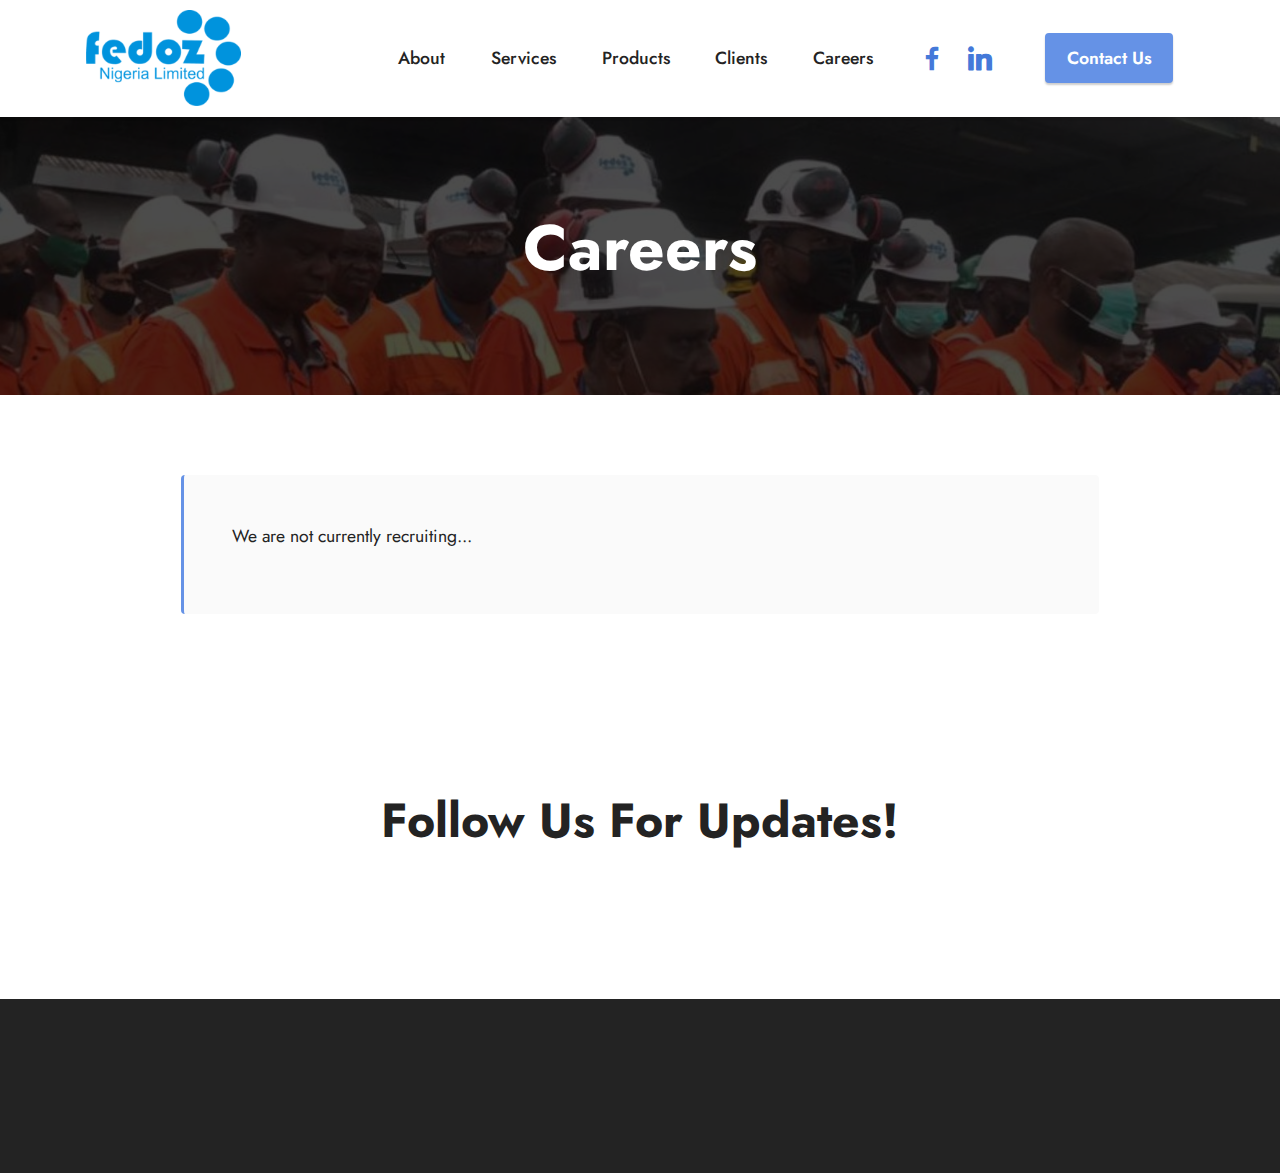
<file: careers.html>
<!DOCTYPE html>
<html  >
<head>
  <!-- Site made with Mobirise Website Builder v6.0.1, https://mobirise.com -->
  <meta charset="UTF-8">
  <meta http-equiv="X-UA-Compatible" content="IE=edge">
  <meta name="generator" content="Mobirise v6.0.1, mobirise.com">
  <meta name="twitter:card" content="summary_large_image"/>
  <meta name="twitter:image:src" content="assets/images/careers-meta.jpg">
  <meta property="og:image" content="assets/images/careers-meta.jpg">
  <meta name="twitter:title" content="Careers">
  <meta name="viewport" content="width=device-width, initial-scale=1, minimum-scale=1">
  <link rel="shortcut icon" href="assets/images/fnl.png" type="image/x-icon">
  <meta name="description" content="Advance your career with Fedoz Nigeria Limited. Explore opportunities in engineering, procurement, and construction within Nigeria's dynamic industrial landscape.">


  <title>Careers</title>
  <link rel="stylesheet" href="assets/bootstrap/css/bootstrap.min.css">
  <link rel="stylesheet" href="assets/bootstrap/css/bootstrap-grid.min.css">
  <link rel="stylesheet" href="assets/bootstrap/css/bootstrap-reboot.min.css">
  <link rel="stylesheet" href="assets/animatecss/animate.css">
  <link rel="stylesheet" href="assets/dropdown/css/style.css">
  <link rel="stylesheet" href="assets/socicon/css/styles.css">
  <link rel="stylesheet" href="assets/theme/css/style.css">
  <link rel="preload" href="https://fonts.googleapis.com/css?family=Jost:100,200,300,400,500,600,700,800,900,100i,200i,300i,400i,500i,600i,700i,800i,900i&display=swap" as="style" onload="this.onload=null;this.rel='stylesheet'">
  <noscript><link rel="stylesheet" href="https://fonts.googleapis.com/css?family=Jost:100,200,300,400,500,600,700,800,900,100i,200i,300i,400i,500i,600i,700i,800i,900i&display=swap"></noscript>
  <link rel="preload" as="style" href="assets/mobirise/css/mbr-additional.css?v=SpF2wj"><link rel="stylesheet" href="assets/mobirise/css/mbr-additional.css?v=SpF2wj" type="text/css">




</head>
<body>

  <section data-bs-version="5.1" class="menu menu2 cid-uJD8S4GicY" once="menu" id="menu2-1y">

    <nav class="navbar navbar-dropdown navbar-expand-lg">
        <div class="container">
            <div class="navbar-brand">
                <span class="navbar-logo">
                    <a href="index.html">
                        <img src="assets/images/fnl.png" alt="Fedoz Nigeria Limited logo" style="height: 6rem;">
                    </a>
                </span>

            </div>
            <button class="navbar-toggler" type="button" data-toggle="collapse" data-bs-toggle="collapse" data-target="#navbarSupportedContent" data-bs-target="#navbarSupportedContent" aria-controls="navbarNavAltMarkup" aria-expanded="false" aria-label="Toggle navigation">
                <div class="hamburger">
                    <span></span>
                    <span></span>
                    <span></span>
                    <span></span>
                </div>
            </button>
            <div class="collapse navbar-collapse" id="navbarSupportedContent">
                <ul class="navbar-nav nav-dropdown" data-app-modern-menu="true"><li class="nav-item"><a class="nav-link link text-black text-primary display-4" href="about.html">About</a></li><li class="nav-item"><a class="nav-link link text-black text-primary display-4" href="services.html">Services</a></li>

                    <li class="nav-item"><a class="nav-link link text-black text-primary display-4" href="products.html">Products</a>
                    </li><li class="nav-item"><a class="nav-link link text-black text-primary display-4" href="clients.html">Clients</a></li><li class="nav-item"><a class="nav-link link text-black text-primary display-4" href="careers.html">Careers</a></li></ul>
                <div class="icons-menu">
                    <a class="iconfont-wrapper" href="https://www.facebook.com/fedoz-nigeria-limited" target="_blank">
                        <span class="p-2 mbr-iconfont socicon-facebook socicon" style="color: rgb(68, 121, 217); fill: rgb(68, 121, 217);"></span>
                    </a>
                    <a class="iconfont-wrapper" href="https://www.linkedin.com/company/fedoz-nigeria-limited" target="_blank">
                        <span class="p-2 mbr-iconfont socicon-linkedin socicon" style="color: rgb(68, 121, 217); fill: rgb(68, 121, 217);"></span>
                    </a>


                </div>
                <div class="navbar-buttons mbr-section-btn"><a class="btn btn-primary display-4" href="contacts.html">Contact Us</a></div>
            </div>
        </div>
    </nav>
</section>

<section data-bs-version="5.1" class="header13 cid-uJD8S574AW" id="header13-1z">




    <div class="mbr-overlay" style="opacity: 0.7; background-color: rgb(0, 0, 0);"></div>

    <div class="align-center container">
        <div class="row justify-content-center">
            <div class="col-12 col-lg-10">
                <h1 class="mbr-section-title mbr-fonts-style mb-3 display-1"><strong>Careers</strong></h1>




            </div>
        </div>
    </div>
</section>

<section data-bs-version="5.1" class="content7 cid-uJDoFkjkgR" id="content7-2d">

    <div class="container">
        <div class="row justify-content-center">
            <div class="col-12 col-md-10">
                <blockquote>

                <p class="mbr-text mbr-fonts-style display-4">We are not currently recruiting...<br></p></blockquote>
            </div>
        </div>
    </div>
</section>

<section data-bs-version="5.1" class="share3 cid-uJD8S5ACKt" id="share3-20">






    <div class="container">
        <div class="media-container-row">
            <div class="col-12">
                <h3 class="mbr-section-title align-center mb-3 mbr-fonts-style display-2">
                    <strong>Follow Us For Updates!</strong>
                </h3>
                <div class="social-list align-center">

                    <a class="iconfont-wrapper bg-facebook m-2 " target="_blank" href="https://www.facebook.com/fedoz-nigeria-limited">
                            <span class="socicon-facebook socicon"></span>
                        </a>
                        <a class="iconfont-wrapper bg-twitter m-2" href="https://x.com/@FedozLtd" target="_blank">
                            <span class="socicon-twitter socicon"></span>
                        </a>
                        <a class="iconfont-wrapper bg-instagram m-2" href="https://instagram.com/@fedoz_fnl" target="_blank">
                            <span class="socicon-instagram socicon"></span>
                        </a>


                        <a class="iconfont-wrapper bg-linkedin m-2" href="https://www.linkedin.com/company/fedoz-nigeria-limited" target="_blank">
                            <span class="socicon-linkedin socicon"></span>
                        </a>





                </div>
            </div>
        </div>
    </div>
</section>

<section data-bs-version="5.1" class="footer3 cid-uJD8S69hTS" once="footers" id="footer3-21">





    <div class="container-fluid">
        <div class="row align-center mbr-white">
            <div class="row row-links">
                <ul class="foot-menu">





                <li class="foot-menu-item mbr-fonts-style display-7"><a href="page3.html" class="text-primary">About</a></li><li class="foot-menu-item mbr-fonts-style display-7"><a href="products.html" class="text-primary">Products</a></li><li class="foot-menu-item mbr-fonts-style display-7"><a href="services.html" class="text-primary">Services</a></li><li class="foot-menu-item mbr-fonts-style display-7"><a href="clients.html" class="text-primary">Clients</a></li><li class="foot-menu-item mbr-fonts-style display-7"><a href="careers.html" class="text-primary">Careers</a></li><li class="foot-menu-item mbr-fonts-style display-7"><a href="contacts.html" class="text-primary">Contact</a></li></ul>
            </div>
            <div class="row social-row">
                <div class="social-list align-right pb-2">






                <div class="soc-item">
                        <a href="https://x.com/@FedozLtd" target="_blank">
                            <span class="mbr-iconfont mbr-iconfont-social socicon-twitter socicon"></span>
                        </a>
                    </div><div class="soc-item">
                        <a href="https://www.facebook.com/fedoz-nigeria-limited" target="_blank">
                            <span class="mbr-iconfont mbr-iconfont-social socicon-facebook socicon"></span>
                        </a>
                    </div><div class="soc-item">
                        <a href="https://www.linkedin.com/company/fedoz-nigeria-limited" target="_blank">
                            <span class="mbr-iconfont mbr-iconfont-social socicon-linkedin socicon"></span>
                        </a>
                    </div><div class="soc-item">
                        <a href="https://instagram.com/@fedoz_fnl" target="_blank">
                            <span class="mbr-iconfont mbr-iconfont-social socicon-instagram socicon"></span>
                        </a>
                    </div></div>
            </div>
            <div class="row row-copirayt">
                <p class="mbr-text mb-0 mbr-fonts-style mbr-white align-center display-7">
                    © Copyright 2025 Fedoz Nigeria Limited. All Rights Reserved.
                </p>
            </div>
        </div>
    </div>
<script src="assets/bootstrap/js/bootstrap.bundle.min.js"></script>  <script src="assets/smoothscroll/smooth-scroll.js"></script>  <script src="assets/ytplayer/index.js"></script>  <script src="assets/dropdown/js/navbar-dropdown.js"></script>  <script src="assets/theme/js/script.js"></script>  


  <input name="animation" type="hidden">
  </body>
</html>
</file>
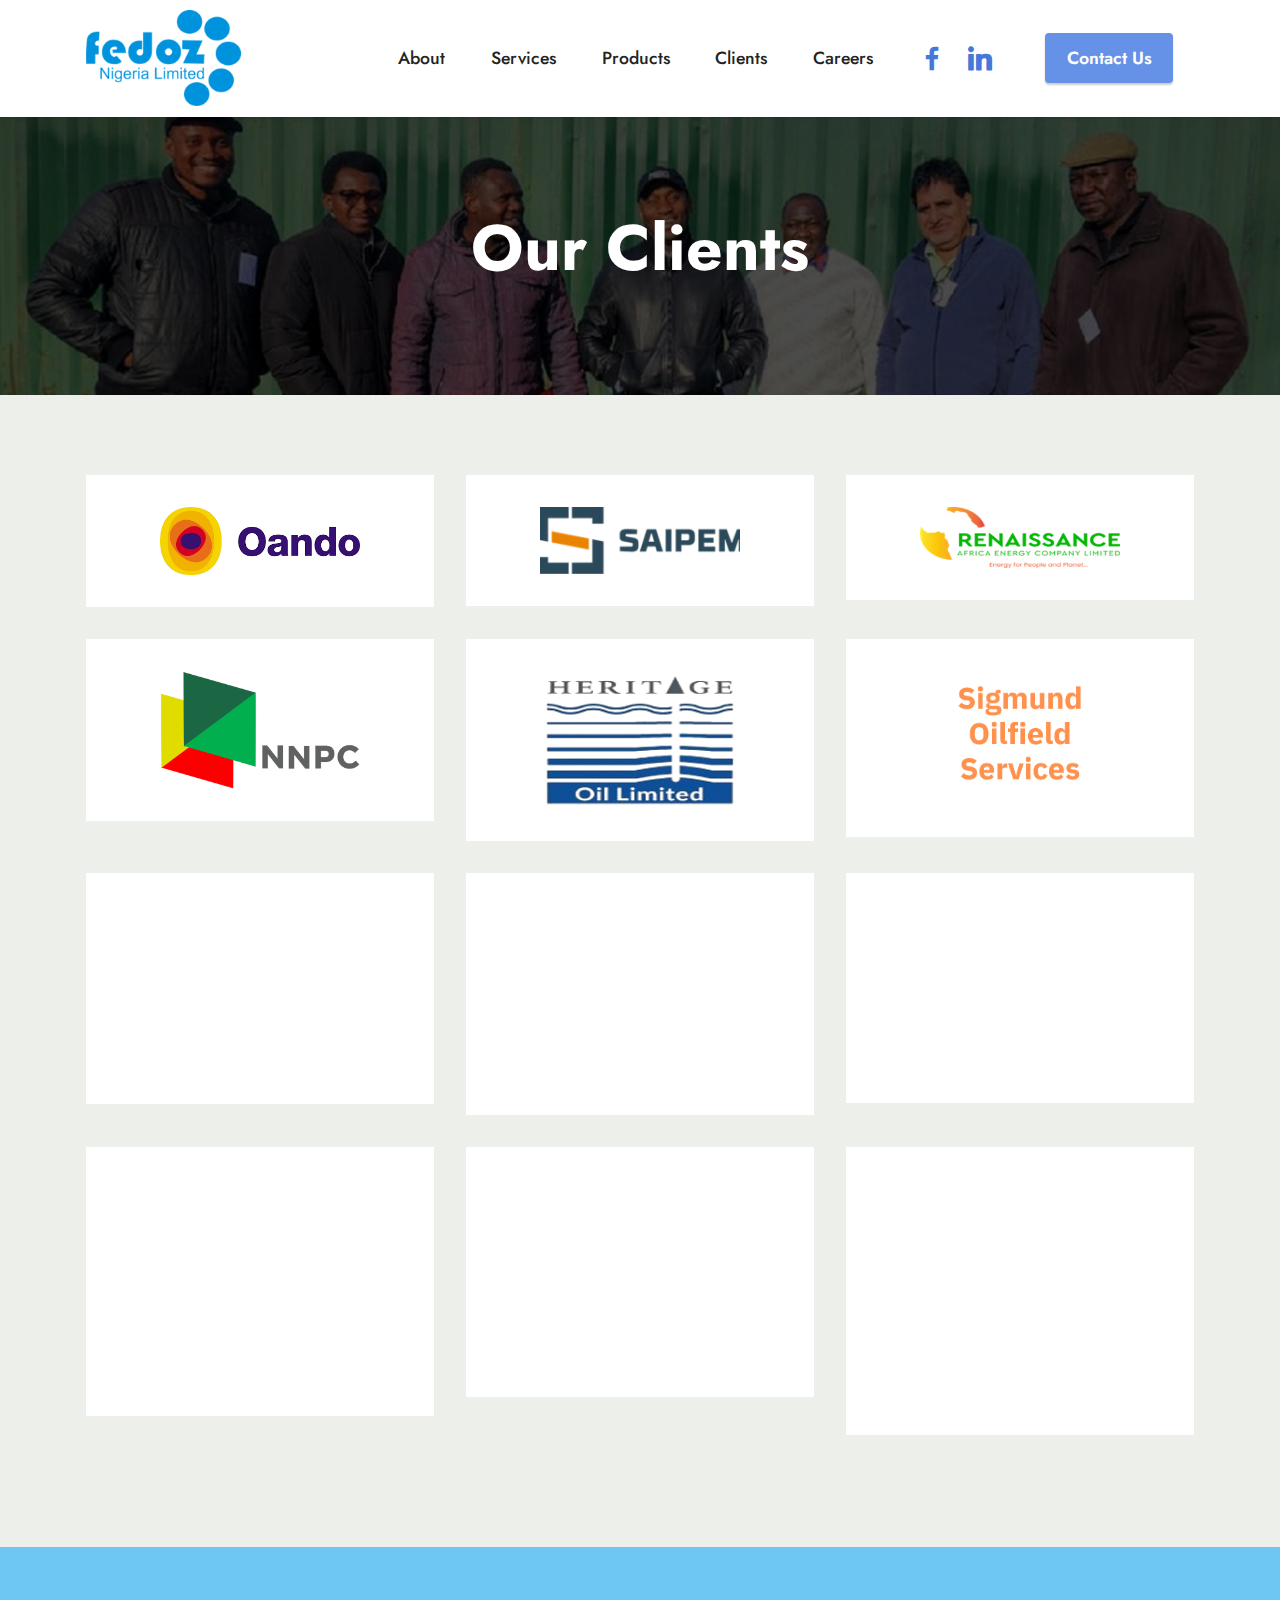
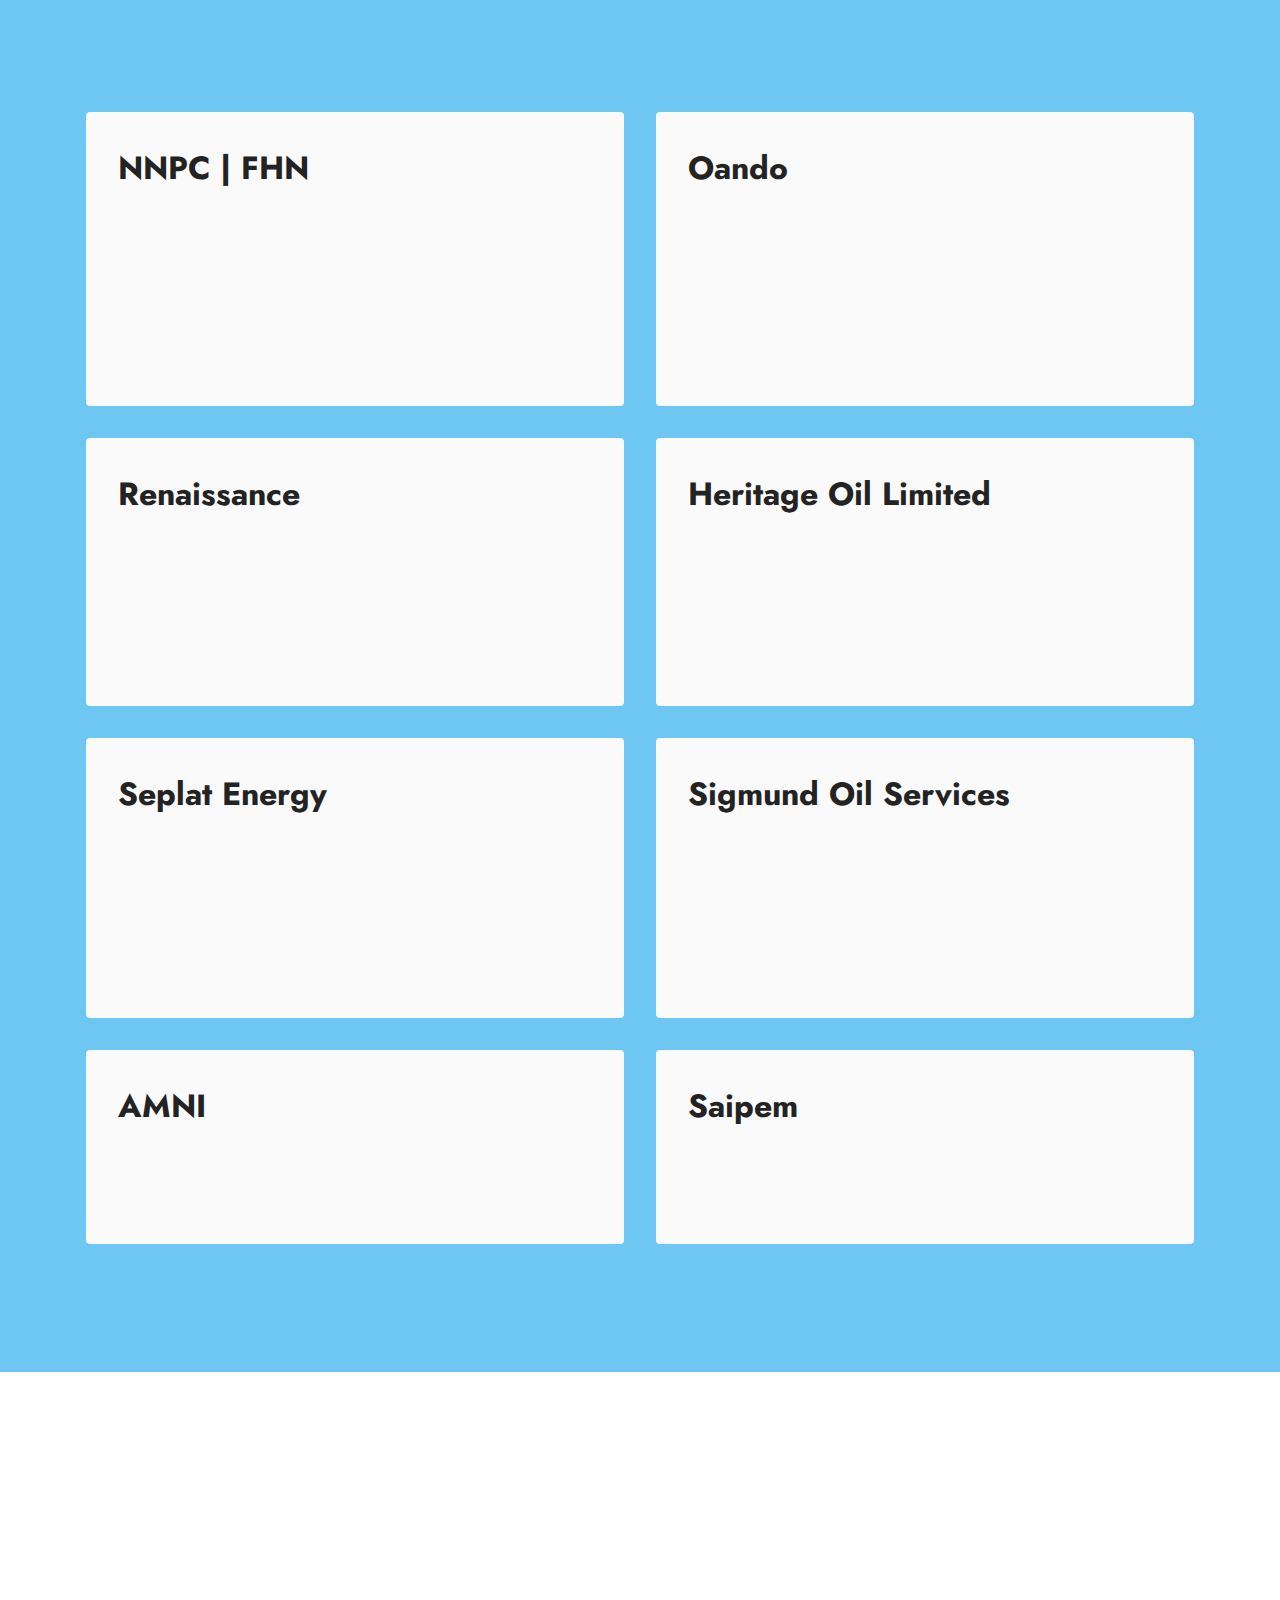
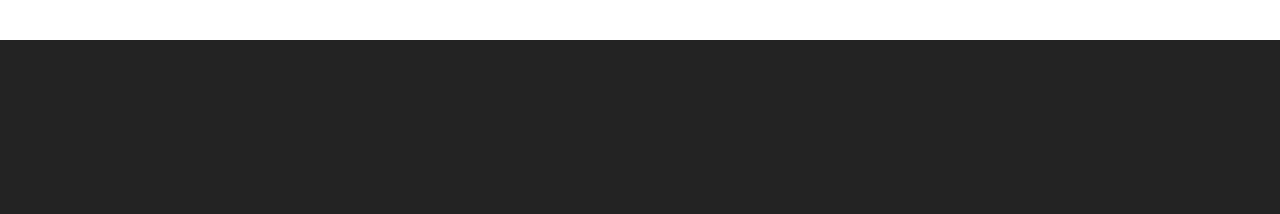
<file: clients.html>
<!DOCTYPE html>
<html  >
<head>
  <!-- Site made with Mobirise Website Builder v6.0.1, https://mobirise.com -->
  <meta charset="UTF-8">
  <meta http-equiv="X-UA-Compatible" content="IE=edge">
  <meta name="generator" content="Mobirise v6.0.1, mobirise.com">
  <meta name="twitter:card" content="summary_large_image"/>
  <meta name="twitter:image:src" content="assets/images/clients-meta.jpg">
  <meta property="og:image" content="assets/images/clients-meta.jpg">
  <meta name="twitter:title" content="Clients">
  <meta name="viewport" content="width=device-width, initial-scale=1, minimum-scale=1">
  <link rel="shortcut icon" href="assets/images/fnl.png" type="image/x-icon">
  <meta name="description" content="Join a network of satisfied clients like Shell, Oando and ExxonMobil. Fedoz Nigeria Limited is a trusted partner in delivering reliable industrial solutions across Nigeria.">


  <title>Clients</title>
  <link rel="stylesheet" href="assets/web/assets/mobirise-icons2/mobirise2.css">
  <link rel="stylesheet" href="assets/bootstrap/css/bootstrap.min.css">
  <link rel="stylesheet" href="assets/bootstrap/css/bootstrap-grid.min.css">
  <link rel="stylesheet" href="assets/bootstrap/css/bootstrap-reboot.min.css">
  <link rel="stylesheet" href="assets/animatecss/animate.css">
  <link rel="stylesheet" href="assets/dropdown/css/style.css">
  <link rel="stylesheet" href="assets/socicon/css/styles.css">
  <link rel="stylesheet" href="assets/theme/css/style.css">
  <link rel="preload" href="https://fonts.googleapis.com/css?family=Jost:100,200,300,400,500,600,700,800,900,100i,200i,300i,400i,500i,600i,700i,800i,900i&display=swap" as="style" onload="this.onload=null;this.rel='stylesheet'">
  <noscript><link rel="stylesheet" href="https://fonts.googleapis.com/css?family=Jost:100,200,300,400,500,600,700,800,900,100i,200i,300i,400i,500i,600i,700i,800i,900i&display=swap"></noscript>
  <link rel="preload" as="style" href="assets/mobirise/css/mbr-additional.css?v=IACnFW"><link rel="stylesheet" href="assets/mobirise/css/mbr-additional.css?v=IACnFW" type="text/css">




</head>
<body>

  <section data-bs-version="5.1" class="menu menu2 cid-uJD8Q1GfiY" once="menu" id="menu2-1u">

    <nav class="navbar navbar-dropdown navbar-expand-lg">
        <div class="container">
            <div class="navbar-brand">
                <span class="navbar-logo">
                    <a href="index.html">
                        <img src="assets/images/fnl.png" alt="Fedoz Nigeria Limited logo" style="height: 6rem;">
                    </a>
                </span>

            </div>
            <button class="navbar-toggler" type="button" data-toggle="collapse" data-bs-toggle="collapse" data-target="#navbarSupportedContent" data-bs-target="#navbarSupportedContent" aria-controls="navbarNavAltMarkup" aria-expanded="false" aria-label="Toggle navigation">
                <div class="hamburger">
                    <span></span>
                    <span></span>
                    <span></span>
                    <span></span>
                </div>
            </button>
            <div class="collapse navbar-collapse" id="navbarSupportedContent">
                <ul class="navbar-nav nav-dropdown" data-app-modern-menu="true"><li class="nav-item"><a class="nav-link link text-black text-primary display-4" href="about.html">About</a></li><li class="nav-item"><a class="nav-link link text-black text-primary display-4" href="services.html">Services</a></li>

                    <li class="nav-item"><a class="nav-link link text-black text-primary display-4" href="products.html">Products</a>
                    </li><li class="nav-item"><a class="nav-link link text-black text-primary display-4" href="clients.html">Clients</a></li><li class="nav-item"><a class="nav-link link text-black text-primary display-4" href="careers.html">Careers</a></li></ul>
                <div class="icons-menu">
                    <a class="iconfont-wrapper" href="https://www.facebook.com/fedoz-nigeria-limited" target="_blank">
                        <span class="p-2 mbr-iconfont socicon-facebook socicon" style="color: rgb(68, 121, 217); fill: rgb(68, 121, 217);"></span>
                    </a>
                    <a class="iconfont-wrapper" href="https://www.linkedin.com/company/fedoz-nigeria-limited" target="_blank">
                        <span class="p-2 mbr-iconfont socicon-linkedin socicon" style="color: rgb(68, 121, 217); fill: rgb(68, 121, 217);"></span>
                    </a>


                </div>
                <div class="navbar-buttons mbr-section-btn"><a class="btn btn-primary display-4" href="contacts.html">Contact Us</a></div>
            </div>
        </div>
    </nav>
</section>

<section data-bs-version="5.1" class="header13 cid-uJD8Q28CCQ" id="header13-1v">




    <div class="mbr-overlay" style="opacity: 0.7; background-color: rgb(0, 0, 0);"></div>

    <div class="align-center container">
        <div class="row justify-content-center">
            <div class="col-12 col-lg-10">
                <h1 class="mbr-section-title mbr-fonts-style mb-3 display-1"><strong>Our Clients</strong></h1>




            </div>
        </div>
    </div>
</section>

<section data-bs-version="5.1" class="clients3 cid-uJDljTkTIf" id="clients03-2c">




  <div class="container">
    <div class="row justify-content-center">
      <div class="col-12 content-head">

      </div>
    </div>
    <div class="row">


      <div class="item features-without-image col-12 col-lg-4 active">
        <div class="item-wrapper">
          <div class="img-wrapper">
            <img src="assets/images/oando-removebg-preview.png" alt="Oando" data-slide-to="0" data-bs-slide-to="0">
          </div>
          <div class="card-box align-center">




          </div>
        </div>
      </div><div class="item features-without-image col-12 col-lg-4">
        <div class="item-wrapper">
          <div class="img-wrapper">
            <img src="assets/images/picture1.png" alt="Saipem" data-slide-to="1" data-bs-slide-to="1">
          </div>
          <div class="card-box align-center">




          </div>
        </div>
      </div><div class="item features-without-image col-12 col-lg-4">
        <div class="item-wrapper">
          <div class="img-wrapper">
            <img src="assets/images/picture47.png" alt="Renaissance" data-slide-to="2" data-bs-slide-to="2">
          </div>
          <div class="card-box align-center">




          </div>
        </div>
      </div><div class="item features-without-image col-12 col-lg-4">
        <div class="item-wrapper">
          <div class="img-wrapper">
            <img src="assets/images/nigerian-national-petroleum-company-logo.svg.png" alt="NNPC" data-slide-to="3" data-bs-slide-to="3">
          </div>
          <div class="card-box align-center">




          </div>
        </div>
      </div><div class="item features-without-image col-12 col-lg-4">
        <div class="item-wrapper">
          <div class="img-wrapper">
            <img src="assets/images/heritage-removebg-preview.png" alt="Heritage" data-slide-to="4" data-bs-slide-to="4">
          </div>
          <div class="card-box align-center">




          </div>
        </div>
      </div><div class="item features-without-image col-12 col-lg-4">
        <div class="item-wrapper">
          <div class="img-wrapper">
            <img src="assets/images/picture46.png" alt="Sigmund Oilfield Services" data-slide-to="5" data-bs-slide-to="5">
          </div>
          <div class="card-box align-center">




          </div>
        </div>
      </div><div class="item features-without-image col-12 col-lg-4">
        <div class="item-wrapper">
          <div class="img-wrapper">
            <img src="assets/images/nlng-removebg-preview.png" alt="NLNG" data-slide-to="6" data-bs-slide-to="6">
          </div>
          <div class="card-box align-center">




          </div>
        </div>
      </div><div class="item features-without-image col-12 col-lg-4">
        <div class="item-wrapper">
          <div class="img-wrapper">
            <img src="assets/images/seplat-removebg-preview.png" alt="Seplat Energy" data-slide-to="7" data-bs-slide-to="7">
          </div>
          <div class="card-box align-center">




          </div>
        </div>
      </div><div class="item features-without-image col-12 col-lg-4">
        <div class="item-wrapper">
          <div class="img-wrapper">
            <img src="assets/images/total-removebg-preview.png" alt="Total Energies" data-slide-to="8" data-bs-slide-to="8">
          </div>
          <div class="card-box align-center">




          </div>
        </div>
      </div><div class="item features-without-image col-12 col-lg-4">
        <div class="item-wrapper">
          <div class="img-wrapper">
            <img src="assets/images/amnl-removebg-preview.png" alt="AMNI" data-slide-to="9" data-bs-slide-to="9">
          </div>
          <div class="card-box align-center">




          </div>
        </div>
      </div><div class="item features-without-image col-12 col-lg-4">
        <div class="item-wrapper">
          <div class="img-wrapper">
            <img src="assets/images/1105px-shell-logo.svg.png" alt="SHELL" data-slide-to="10" data-bs-slide-to="10">
          </div>
          <div class="card-box align-center">




          </div>
        </div>
      </div><div class="item features-without-image col-12 col-lg-4">
        <div class="item-wrapper">
          <div class="img-wrapper">
            <img src="assets/images/chevron-removebg-preview.png" alt="Chevron" data-slide-to="11" data-bs-slide-to="11">
          </div>
          <div class="card-box align-center">




          </div>
        </div>
      </div>
    </div>
  </div>
</section>

<section data-bs-version="5.1" class="features8 cid-uK8YmvlSkU" id="features8-34">
    <!---->




    <div class="container">
        <div class="row">
            <div class="title col-12">
                <h5 class="mbr-section-title mbr-fonts-style mb-3 display-2">
                    <strong>Recent Opportunities</strong></h5>

            </div>
            <div class="card col-12 col-md-6">
                <div class="card-wrapper">
                    <div class="top-line">
                        <h6 class="card-title mbr-fonts-style display-5">
                            <strong>NNPC | FHN</strong></h6>
                        <p class="mbr-text cost mbr-fonts-style display-5"></p>
                    </div>
                    <div class="bottom-line">
                        <p class="mbr-text mbr-fonts-style display-4"><em>
                            Engineering, Procurement, Installation &amp; Commissioning (EPIC) of Chemical Injection Packages for OML26 (Ogini FS)
                        </em></p>
                    </div>
                </div>
            </div>
            <div class="card col-12 col-md-6">
                <div class="card-wrapper">
                    <div class="top-line">
                        <h6 class="card-title mbr-fonts-style display-5">
                            <strong>Oando</strong></h6>
                        <p class="mbr-text cost mbr-fonts-style display-5"></p>
                    </div>
                    <div class="bottom-line">
                        <p class="mbr-text mbr-fonts-style display-4"><em>(formerly NAOC)</em><br><em>- Brass PMS Storage Tank Project
<br>- EPIC for Brass Oil Terminal Firefighting Upgrade Project
<br>- EPIC for Port-Harcourt Office Firewater Pumps Upgrade<br>- Balance of Plant Maintenance Contract for Land Area Global Maintenance Contract (GMC) for Swamp Area
                        </em></p>
                    </div>
                </div>
            </div>
            <div class="card col-12 col-md-6">
                <div class="card-wrapper">
                    <div class="top-line">
                        <h6 class="card-title mbr-fonts-style display-5"><strong>Renaissance<br></strong></h6>
                        <p class="mbr-text cost mbr-fonts-style display-5"></p>
                    </div>
                    <div class="bottom-line">
                        <p class="mbr-text mbr-fonts-style display-4"><em>(formerly SHELL)</em><br><em>- Supply of Complete Assembly of Main Crude Oil Export Pump for Forcados Oil Terminal (FOT)<br>- Maintenance &amp; Restoration of existing 2.5kw Electric motor Export Pump at FOT</em><br>
                        </p>
                    </div>
                </div>
            </div>
            <div class="card col-12 col-md-6">
                <div class="card-wrapper">
                    <div class="top-line">
                        <h6 class="card-title mbr-fonts-style display-5">
                            <strong>Heritage Oil Limited</strong></h6>
                        <p class="mbr-text cost mbr-fonts-style display-5"></p>
                    </div>
                    <div class="bottom-line">
                        <p class="mbr-text mbr-fonts-style display-7"><em>- Repairs &amp; Maintenance of Process Pumps
<br>- Supply of Mechanical Seals and other pump accessories
<br>- Repairs and Maintenance of instrument valves &amp; manual valves</em></p>
                    </div>
                </div>
            </div>
            <div class="card col-12 col-md-6">
                <div class="card-wrapper">
                    <div class="top-line">
                        <h6 class="card-title mbr-fonts-style display-5">
                            <strong>Seplat Energy</strong></h6>
                        <p class="mbr-text cost mbr-fonts-style display-5"></p>
                    </div>
                    <div class="bottom-line">
                        <p class="mbr-text mbr-fonts-style display-7"><em>(formerly ExxonMobil)<br></em><em>- Procurement of Manual Valves for Western Asset
<br>- Procurement of Firewater Pump
<br>- Maintenance &amp; Restoration of existing process pumps<br>-&nbsp;Supply of Mechanical Seals and other pump accessories</em></p>
                    </div>
                </div>
            </div>
            <div class="card col-12 col-md-6">
                <div class="card-wrapper">
                    <div class="top-line">
                        <h6 class="card-title mbr-fonts-style display-5">
                            <strong>Sigmund Oil Services</strong></h6>
                        <p class="mbr-text cost mbr-fonts-style display-5"></p>
                    </div>
                    <div class="bottom-line">
                        <p class="mbr-text mbr-fonts-style display-7"><em>- Supply of Vertical Turbine Pumps
<br>- EPIC for Restoration &amp; Upgrade Process Plant Systems
<br>- Supply of Mechanical Seals and other pump accessories</em></p>
                    </div>
                </div>
            </div>
            <div class="card col-12 col-md-6">
                <div class="card-wrapper">
                    <div class="top-line">
                        <h6 class="card-title mbr-fonts-style display-5">
                            <strong>AMNI</strong></h6>
                        <p class="mbr-text cost mbr-fonts-style display-5"></p>
                    </div>
                    <div class="bottom-line">
                        <p class="mbr-text mbr-fonts-style display-7"><em>- Maintenance &amp; Restoration of existing process pumps
                        </em></p>
                    </div>
                </div>
            </div>
            <div class="card col-12 col-md-6">
                <div class="card-wrapper">
                    <div class="top-line">
                        <h6 class="card-title mbr-fonts-style display-5">
                            <strong>Saipem&nbsp;</strong></h6>
                        <p class="mbr-text cost mbr-fonts-style display-5"></p>
                    </div>
                    <div class="bottom-line">
                        <p class="mbr-text mbr-fonts-style display-7"><em>- Procurement of Firewater Pumps
<br>- Procurement of instrument valves and fittings</em></p>
                    </div>
                </div>
            </div>




        </div>
    </div>
</section>

<section data-bs-version="5.1" class="share3 cid-uJD8Q2EqKu" id="share3-1w">






    <div class="container">
        <div class="media-container-row">
            <div class="col-12">
                <h3 class="mbr-section-title align-center mb-3 mbr-fonts-style display-2">
                    <strong>Connect with us!</strong></h3>
                <div class="social-list align-center">

                    <a class="iconfont-wrapper bg-facebook m-2 " target="_blank" href="https://www.facebook.com/fedoz-nigeria-limited">
                            <span class="socicon-facebook socicon"></span>
                        </a>
                        <a class="iconfont-wrapper bg-twitter m-2" href="https://x.com/@FedozLtd" target="_blank">
                            <span class="socicon-twitter socicon"></span>
                        </a>
                        <a class="iconfont-wrapper bg-instagram m-2" href="https://instagram.com/@fedoz_fnl" target="_blank">
                            <span class="socicon-instagram socicon"></span>
                        </a>


                        <a class="iconfont-wrapper bg-linkedin m-2" href="https://www.linkedin.com/company/fedoz-nigeria-limited" target="_blank">
                            <span class="socicon-linkedin socicon"></span>
                        </a>





                </div>
            </div>
        </div>
    </div>
</section>

<section data-bs-version="5.1" class="footer3 cid-uJD8Q3fFY8" once="footers" id="footer3-1x">





    <div class="container-fluid">
        <div class="row align-center mbr-white">
            <div class="row row-links">
                <ul class="foot-menu">





                <li class="foot-menu-item mbr-fonts-style display-7"><a href="page3.html" class="text-primary">About</a></li><li class="foot-menu-item mbr-fonts-style display-7"><a href="products.html" class="text-primary">Products</a></li><li class="foot-menu-item mbr-fonts-style display-7"><a href="services.html" class="text-primary">Services</a></li><li class="foot-menu-item mbr-fonts-style display-7"><a href="clients.html" class="text-primary">Clients</a></li><li class="foot-menu-item mbr-fonts-style display-7"><a href="careers.html" class="text-primary">Careers</a></li><li class="foot-menu-item mbr-fonts-style display-7"><a href="contacts.html" class="text-primary">Contact</a></li></ul>
            </div>
            <div class="row social-row">
                <div class="social-list align-right pb-2">






                <div class="soc-item">
                        <a href="https://x.com/@FedozLtd" target="_blank">
                            <span class="mbr-iconfont mbr-iconfont-social socicon-twitter socicon"></span>
                        </a>
                    </div><div class="soc-item">
                        <a href="https://www.facebook.com/fedoz-nigeria-limited" target="_blank">
                            <span class="mbr-iconfont mbr-iconfont-social socicon-facebook socicon"></span>
                        </a>
                    </div><div class="soc-item">
                        <a href="https://www.linkedin.com/company/fedoz-nigeria-limited" target="_blank">
                            <span class="mbr-iconfont mbr-iconfont-social socicon-linkedin socicon"></span>
                        </a>
                    </div><div class="soc-item">
                        <a href="https://instagram.com/@fedoz_fnl" target="_blank">
                            <span class="mbr-iconfont mbr-iconfont-social socicon-instagram socicon"></span>
                        </a>
                    </div></div>
            </div>
            <div class="row row-copirayt">
                <p class="mbr-text mb-0 mbr-fonts-style mbr-white align-center display-7">
                    © Copyright 2025 Fedoz Nigeria Limited. All Rights Reserved.
                </p>
            </div>
        </div>
    </div>
<script src="assets/bootstrap/js/bootstrap.bundle.min.js"></script>  <script src="assets/smoothscroll/smooth-scroll.js"></script>  <script src="assets/ytplayer/index.js"></script>  <script src="assets/dropdown/js/navbar-dropdown.js"></script>  <script src="assets/theme/js/script.js"></script>  


  <input name="animation" type="hidden">
  </body>
</html>
</file>
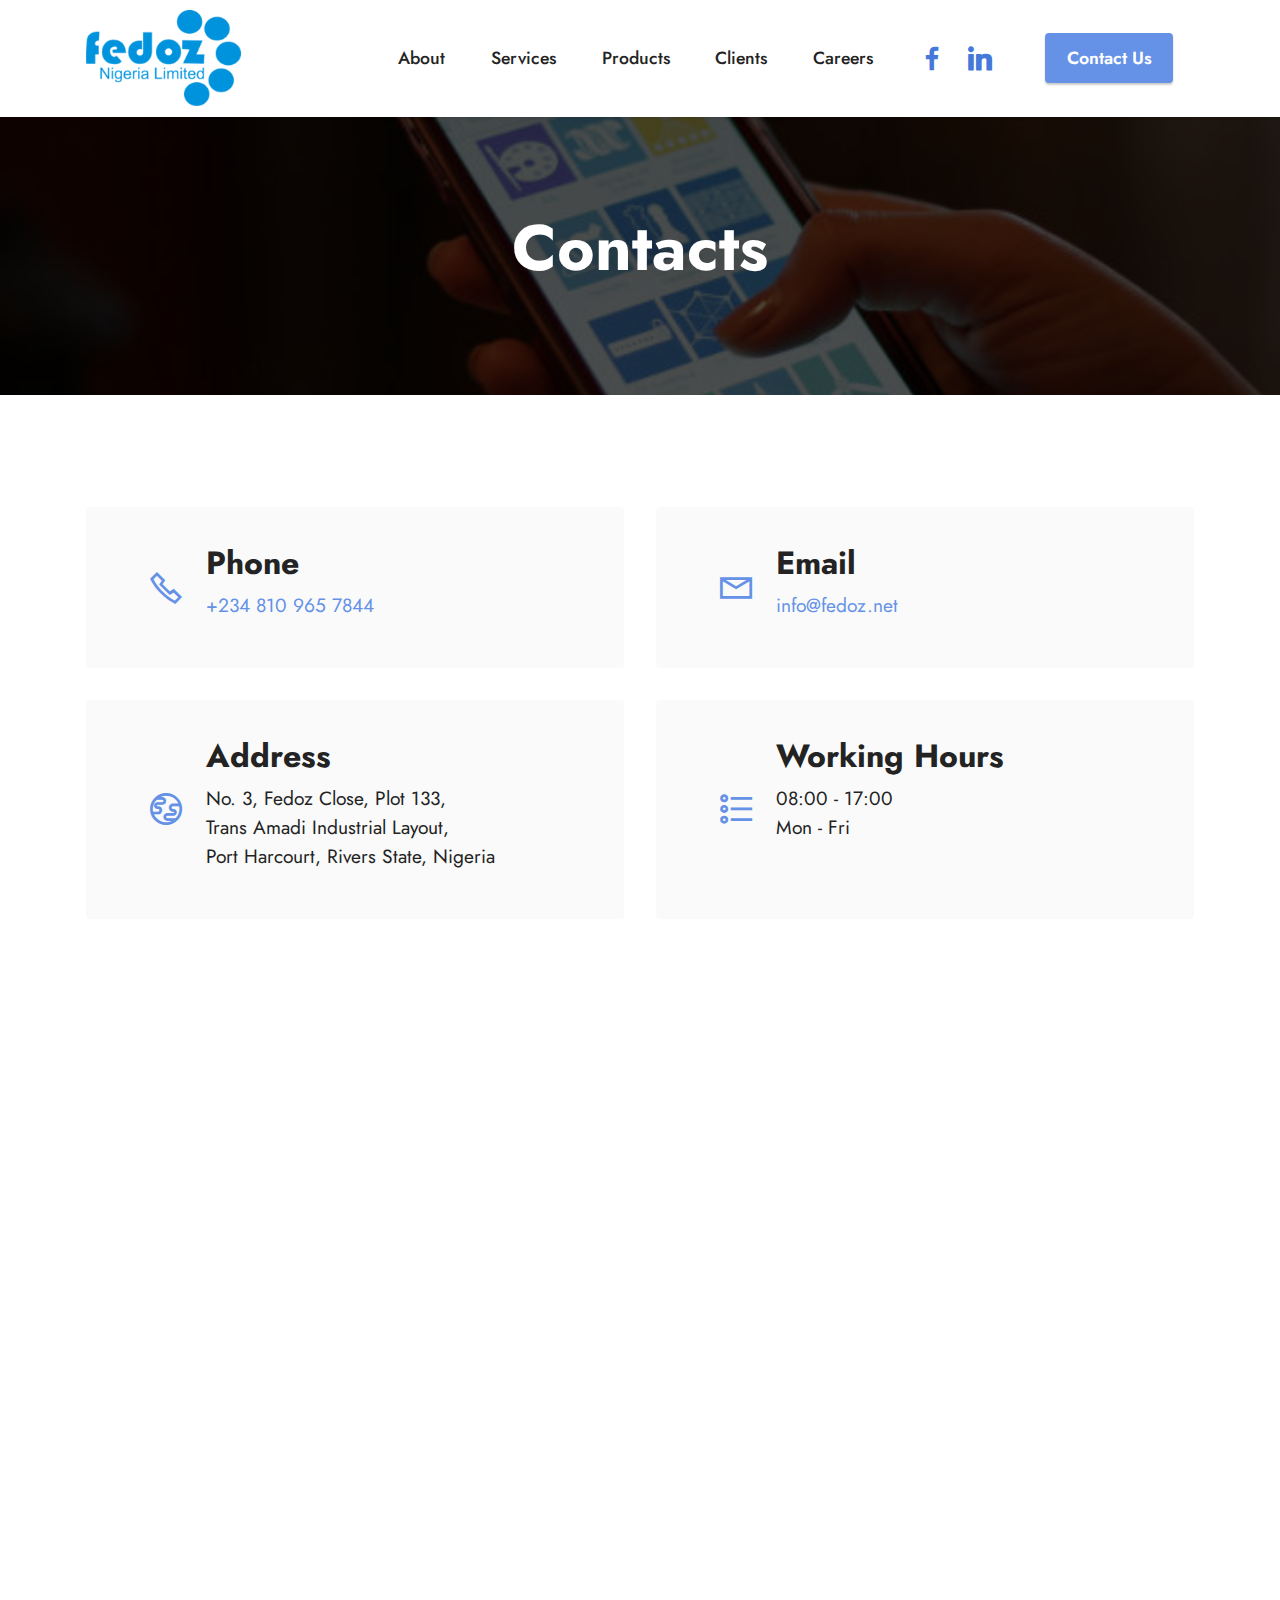
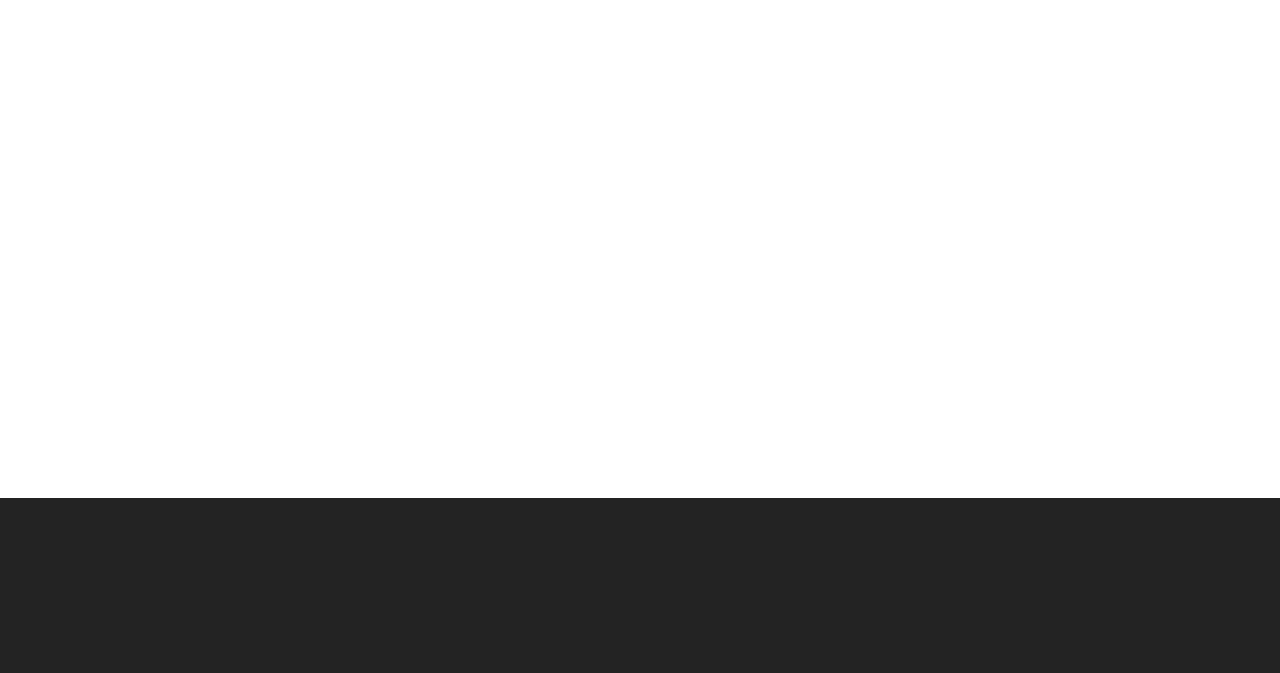
<file: contact.html>
<!DOCTYPE html>
<html  >
<head>
  <!-- Site made with Mobirise Website Builder v6.0.1, https://mobirise.com -->
  <meta charset="UTF-8">
  <meta http-equiv="X-UA-Compatible" content="IE=edge">
  <meta name="generator" content="Mobirise v6.0.1, mobirise.com">
  <meta name="twitter:card" content="summary_large_image"/>
  <meta name="twitter:image:src" content="assets/images/contacts-meta.jpg">
  <meta property="og:image" content="assets/images/contacts-meta.jpg">
  <meta name="twitter:title" content="Contacts">
  <meta name="viewport" content="width=device-width, initial-scale=1, minimum-scale=1">
  <link rel="shortcut icon" href="assets/images/fnl.png" type="image/x-icon">
  <meta name="description" content="Get in touch with Fedoz Nigeria Limited for expert EPCIM solutions. Reach out via phone, email, or visit our Port-Harcourt office to discuss your project needs.">


  <title>Contact</title>
  <link rel="stylesheet" href="assets/web/assets/mobirise-icons2/mobirise2.css">
  <link rel="stylesheet" href="assets/bootstrap/css/bootstrap.min.css">
  <link rel="stylesheet" href="assets/bootstrap/css/bootstrap-grid.min.css">
  <link rel="stylesheet" href="assets/bootstrap/css/bootstrap-reboot.min.css">
  <link rel="stylesheet" href="assets/animatecss/animate.css">
  <link rel="stylesheet" href="assets/dropdown/css/style.css">
  <link rel="stylesheet" href="assets/socicon/css/styles.css">
  <link rel="stylesheet" href="assets/theme/css/style.css">
  <link rel="preload" href="https://fonts.googleapis.com/css?family=Jost:100,200,300,400,500,600,700,800,900,100i,200i,300i,400i,500i,600i,700i,800i,900i&display=swap" as="style" onload="this.onload=null;this.rel='stylesheet'">
  <noscript><link rel="stylesheet" href="https://fonts.googleapis.com/css?family=Jost:100,200,300,400,500,600,700,800,900,100i,200i,300i,400i,500i,600i,700i,800i,900i&display=swap"></noscript>
  <link rel="preload" as="style" href="assets/mobirise/css/mbr-additional.css?v=wphPoc"><link rel="stylesheet" href="assets/mobirise/css/mbr-additional.css?v=wphPoc" type="text/css">




</head>
<body>

  <section data-bs-version="5.1" class="menu menu2 cid-uJD8U7yqLl" once="menu" id="menu2-22">

    <nav class="navbar navbar-dropdown navbar-expand-lg">
        <div class="container">
            <div class="navbar-brand">
                <span class="navbar-logo">
                    <a href="index.html">
                        <img src="assets/images/fnl.png" alt="Fedoz Nigeria Limited logo" style="height: 6rem;">
                    </a>
                </span>

            </div>
            <button class="navbar-toggler" type="button" data-toggle="collapse" data-bs-toggle="collapse" data-target="#navbarSupportedContent" data-bs-target="#navbarSupportedContent" aria-controls="navbarNavAltMarkup" aria-expanded="false" aria-label="Toggle navigation">
                <div class="hamburger">
                    <span></span>
                    <span></span>
                    <span></span>
                    <span></span>
                </div>
            </button>
            <div class="collapse navbar-collapse" id="navbarSupportedContent">
                <ul class="navbar-nav nav-dropdown" data-app-modern-menu="true"><li class="nav-item"><a class="nav-link link text-black text-primary display-4" href="about.html">About</a></li><li class="nav-item"><a class="nav-link link text-black text-primary display-4" href="services.html">Services</a></li>

                    <li class="nav-item"><a class="nav-link link text-black text-primary display-4" href="products.html">Products</a>
                    </li><li class="nav-item"><a class="nav-link link text-black text-primary display-4" href="clients.html">Clients</a></li><li class="nav-item"><a class="nav-link link text-black text-primary display-4" href="careers.html">Careers</a></li></ul>
                <div class="icons-menu">
                    <a class="iconfont-wrapper" href="https://www.facebook.com/fedoz-nigeria-limited" target="_blank">
                        <span class="p-2 mbr-iconfont socicon-facebook socicon" style="color: rgb(68, 121, 217); fill: rgb(68, 121, 217);"></span>
                    </a>
                    <a class="iconfont-wrapper" href="https://www.linkedin.com/company/fedoz-nigeria-limited" target="_blank">
                        <span class="p-2 mbr-iconfont socicon-linkedin socicon" style="color: rgb(68, 121, 217); fill: rgb(68, 121, 217);"></span>
                    </a>


                </div>
                <div class="navbar-buttons mbr-section-btn"><a class="btn btn-primary display-4" href="contact.html">Contact Us</a></div>
            </div>
        </div>
    </nav>
</section>

<section data-bs-version="5.1" class="header13 cid-uJD8U80BnI" id="header13-23">




    <div class="mbr-overlay" style="opacity: 0.7; background-color: rgb(0, 0, 0);"></div>

    <div class="align-center container">
        <div class="row justify-content-center">
            <div class="col-12 col-lg-10">
                <h1 class="mbr-section-title mbr-fonts-style mb-3 display-1"><strong>Contacts</strong></h1>




            </div>
        </div>
    </div>
</section>

<section data-bs-version="5.1" class="contacts2 cid-uJDqFlDQyN" id="contacts2-2e">
    <!---->




    <div class="container">

        <div class="row justify-content-center mt-4">
            <div class="card col-12 col-md-6">
                <div class="card-wrapper">
                    <div class="image-wrapper">
                        <span class="mbr-iconfont mobi-mbri-phone mobi-mbri"></span>
                    </div>
                    <div class="text-wrapper">
                        <h6 class="card-title mbr-fonts-style mb-1 display-5">
                            <strong>Phone</strong>
                        </h6>
                        <p class="mbr-text mbr-fonts-style display-7"><a href="tel:+2348109657844" class="text-primary">+234 810 965 7844</a></p>
                    </div>
                </div>
            </div>
            <div class="card col-12 col-md-6">
                <div class="card-wrapper">
                    <div class="image-wrapper">
                        <span class="mbr-iconfont mobi-mbri-letter mobi-mbri"></span>
                    </div>
                    <div class="text-wrapper">
                        <h6 class="card-title mbr-fonts-style mb-1 display-5">
                            <strong>Email</strong>
                        </h6>
                        <p class="mbr-text mbr-fonts-style display-7">
                            <a href="mailto:info@fedoz.net" class="text-primary">info@fedoz.net</a></p>
                    </div>
                </div>
            </div>
            <div class="card col-12 col-md-6">
                <div class="card-wrapper">
                    <div class="image-wrapper">
                        <span class="mbr-iconfont mobi-mbri-globe mobi-mbri"></span>
                    </div>
                    <div class="text-wrapper">
                        <h6 class="card-title mbr-fonts-style mb-1 display-5">
                            <strong>Address</strong>
                        </h6>
                        <p class="mbr-text mbr-fonts-style display-7">No. 3, Fedoz Close, Plot 133,
<br>Trans Amadi Industrial Layout,
<br>Port Harcourt, Rivers State, Nigeria&nbsp;<br></p>
                    </div>
                </div>
            </div>
            <div class="card col-12 col-md-6">
                <div class="card-wrapper">
                    <div class="image-wrapper">
                        <span class="mbr-iconfont mobi-mbri-bulleted-list mobi-mbri"></span>
                    </div>
                    <div class="text-wrapper">
                        <h6 class="card-title mbr-fonts-style mb-1 display-5">
                            <strong>Working Hours</strong>
                        </h6>
                        <p class="mbr-text mbr-fonts-style display-7">08:00 - 17:00<br>Mon - Fri</p>
                    </div>
                </div>
            </div>
        </div>
    </div>
</section>

<section data-bs-version="5.1" class="map1 cid-uJDs8oHO1U" id="map01-2h">



	<div class="container">
		<div class="row justify-content-center">
			<div class="col-12 content-head">
				<div class="mbr-section-head mb-5">

					<h4 class="mbr-section-subtitle mbr-fonts-style align-center mb-0 mt-4 display-5">
						Find us here</h4>
				</div>
			</div>
		</div>
		<div class="google-map"><iframe frameborder="0" style="border:0" src="https://www.google.com/maps/embed/v1/place?key=AIzaSyB7QWkvlxV39ZsyKvhZRjPGVqlJFvxxNkw&amp;q=3 Fedoz Close Port-Harcourt" allowfullscreen=""></iframe></div>
	</div>
</section>

<section data-bs-version="5.1" class="share3 cid-uJD8U8yuJE" id="share3-24">






    <div class="container">
        <div class="media-container-row">
            <div class="col-12">
                <h3 class="mbr-section-title align-center mb-3 mbr-fonts-style display-2">
                    <strong>Connect With Us</strong></h3>
                <div class="social-list align-center">

                    <a class="iconfont-wrapper bg-facebook m-2 " target="_blank" href="https://www.facebook.com/fedoz-nigeria-limited">
                            <span class="socicon-facebook socicon"></span>
                        </a>
                        <a class="iconfont-wrapper bg-twitter m-2" href="https://x.com/@FedozLtd" target="_blank">
                            <span class="socicon-twitter socicon"></span>
                        </a>
                        <a class="iconfont-wrapper bg-instagram m-2" href="https://instagram.com/@fedoz_fnl" target="_blank">
                            <span class="socicon-instagram socicon"></span>
                        </a>


                        <a class="iconfont-wrapper bg-linkedin m-2" href="https://www.linkedin.com/company/fedoz-nigeria-limited" target="_blank">
                            <span class="socicon-linkedin socicon"></span>
                        </a>





                </div>
            </div>
        </div>
    </div>
</section>

<section data-bs-version="5.1" class="footer3 cid-uJD8U97JET" once="footers" id="footer3-25">





    <div class="container-fluid">
        <div class="row align-center mbr-white">
            <div class="row row-links">
                <ul class="foot-menu">





                <li class="foot-menu-item mbr-fonts-style display-7"><a href="page3.html" class="text-primary">About</a></li><li class="foot-menu-item mbr-fonts-style display-7"><a href="products.html" class="text-primary">Products</a></li><li class="foot-menu-item mbr-fonts-style display-7"><a href="services.html" class="text-primary">Services</a></li><li class="foot-menu-item mbr-fonts-style display-7"><a href="clients.html" class="text-primary">Clients</a></li><li class="foot-menu-item mbr-fonts-style display-7"><a href="careers.html" class="text-primary">Careers</a></li><li class="foot-menu-item mbr-fonts-style display-7"><a href="contact.html" class="text-primary">Contact</a></li></ul>
            </div>
            <div class="row social-row">
                <div class="social-list align-right pb-2">






                <div class="soc-item">
                        <a href="https://x.com/@FedozLtd" target="_blank">
                            <span class="mbr-iconfont mbr-iconfont-social socicon-twitter socicon"></span>
                        </a>
                    </div><div class="soc-item">
                        <a href="https://www.facebook.com/fedoz-nigeria-limited" target="_blank">
                            <span class="mbr-iconfont mbr-iconfont-social socicon-facebook socicon"></span>
                        </a>
                    </div><div class="soc-item">
                        <a href="https://www.linkedin.com/company/fedoz-nigeria-limited" target="_blank">
                            <span class="mbr-iconfont mbr-iconfont-social socicon-linkedin socicon"></span>
                        </a>
                    </div><div class="soc-item">
                        <a href="https://instagram.com/@fedoz_fnl" target="_blank">
                            <span class="mbr-iconfont mbr-iconfont-social socicon-instagram socicon"></span>
                        </a>
                    </div></div>
            </div>
            <div class="row row-copirayt">
                <p class="mbr-text mb-0 mbr-fonts-style mbr-white align-center display-7">
                    © Copyright 2025 Fedoz Nigeria Limited. All Rights Reserved.
                </p>
            </div>
        </div>
    </div>
<script src="assets/bootstrap/js/bootstrap.bundle.min.js"></script>  <script src="assets/smoothscroll/smooth-scroll.js"></script>  <script src="assets/ytplayer/index.js"></script>  <script src="assets/dropdown/js/navbar-dropdown.js"></script>  <script src="assets/theme/js/script.js"></script>  


  <input name="animation" type="hidden">
  </body>
</html>
</file>
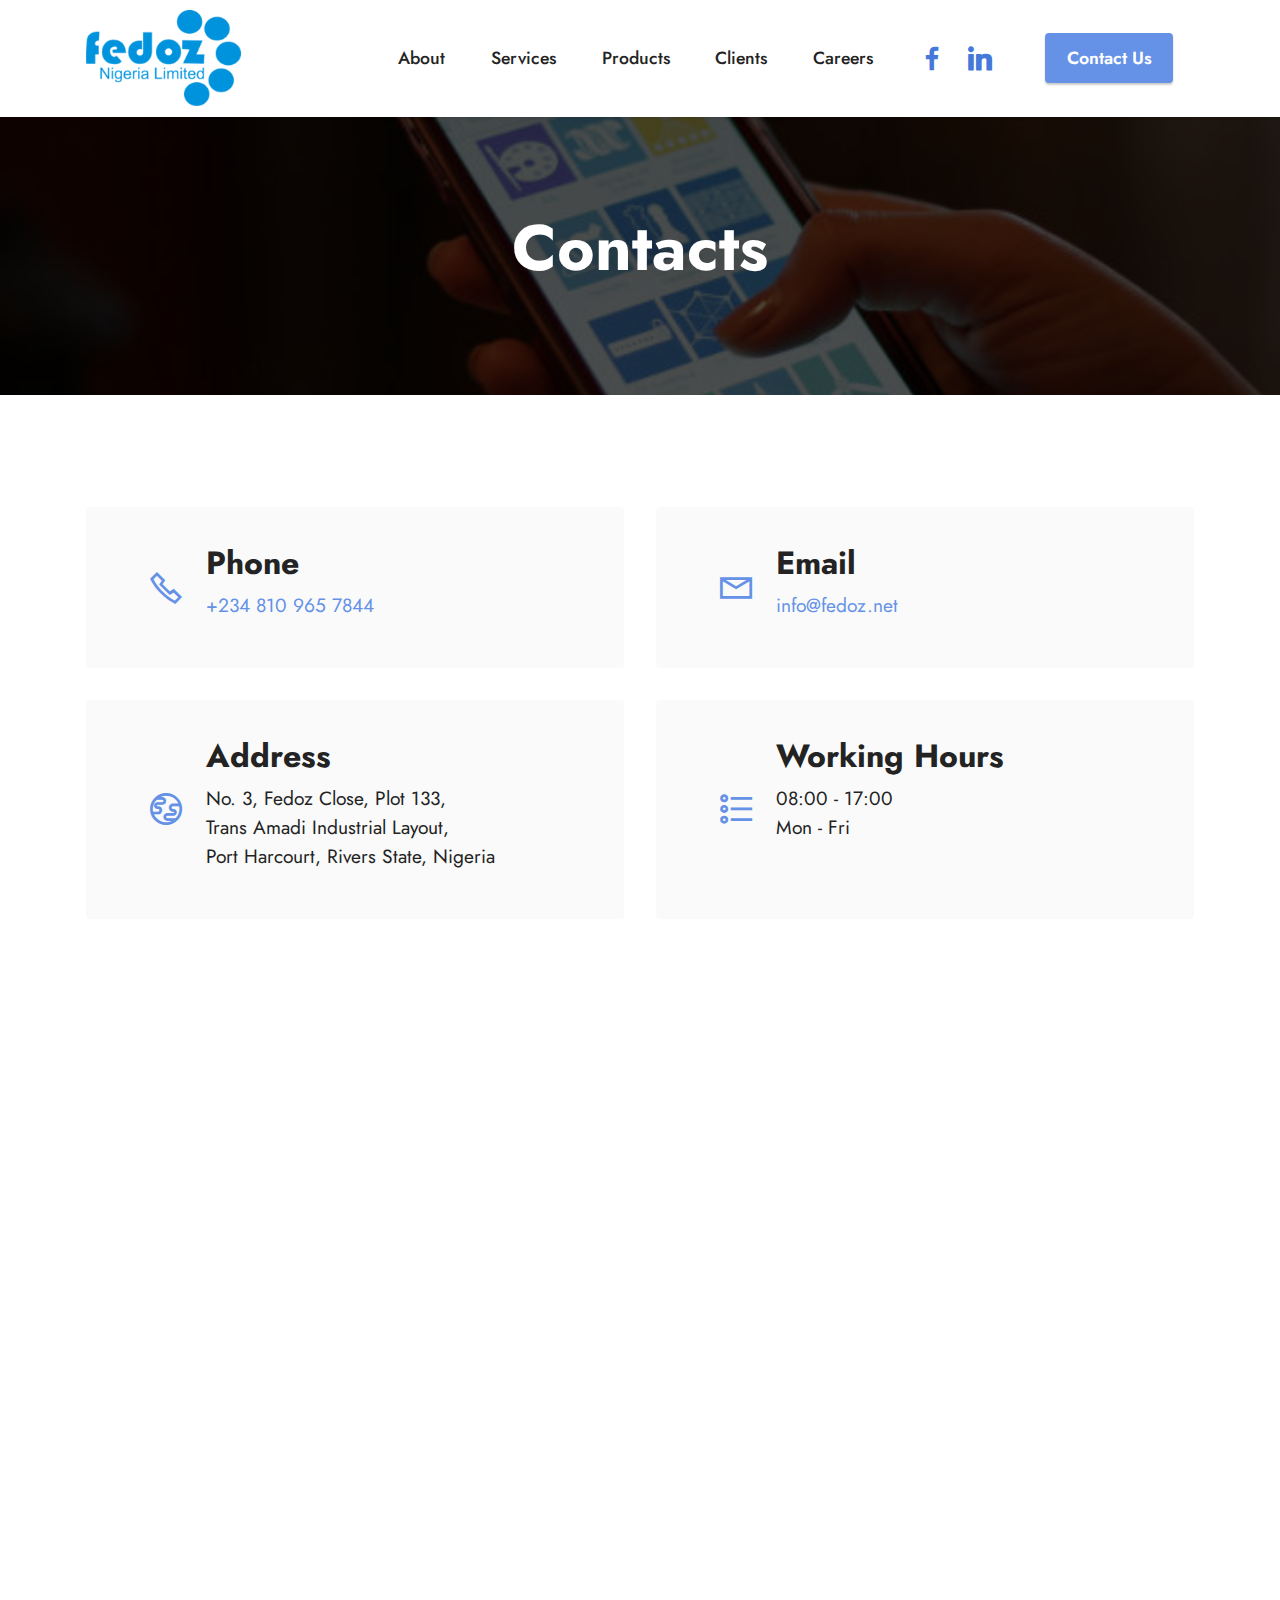
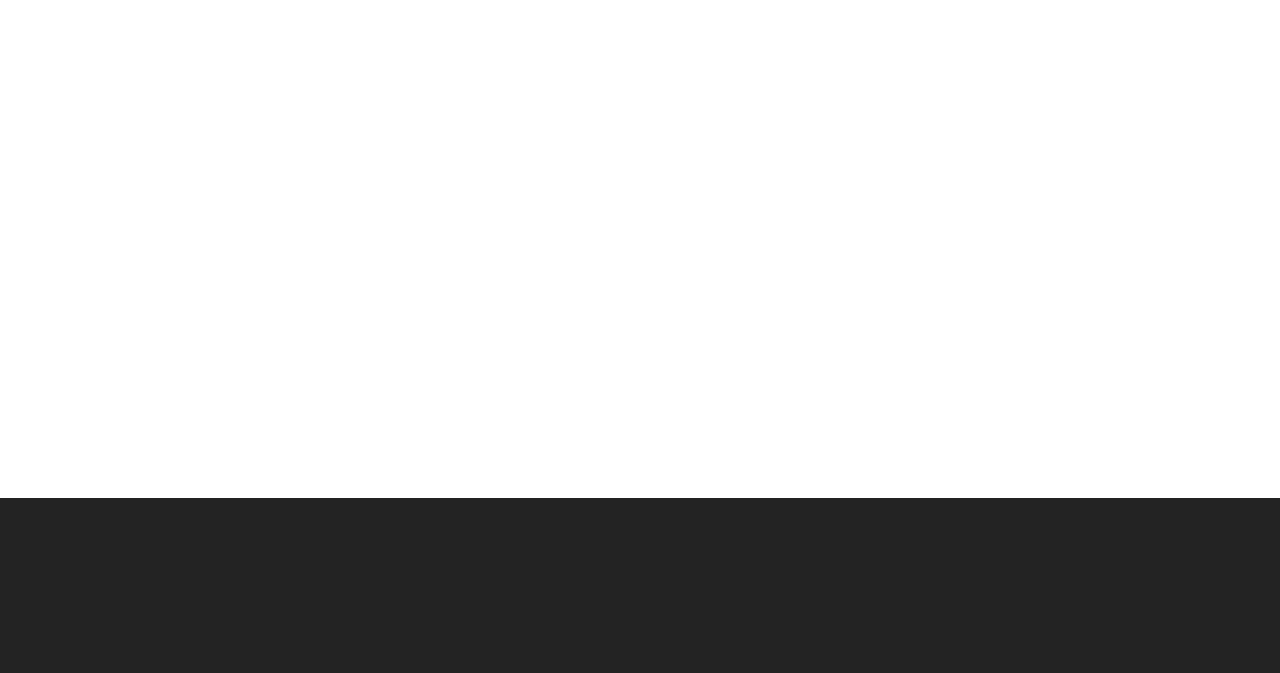
<file: contacts.html>
<!DOCTYPE html>
<html  >
<head>
  <!-- Site made with Mobirise Website Builder v6.0.1, https://mobirise.com -->
  <meta charset="UTF-8">
  <meta http-equiv="X-UA-Compatible" content="IE=edge">
  <meta name="generator" content="Mobirise v6.0.1, mobirise.com">
  <meta name="twitter:card" content="summary_large_image"/>
  <meta name="twitter:image:src" content="assets/images/contacts-meta.jpg">
  <meta property="og:image" content="assets/images/contacts-meta.jpg">
  <meta name="twitter:title" content="Contacts">
  <meta name="viewport" content="width=device-width, initial-scale=1, minimum-scale=1">
  <link rel="shortcut icon" href="assets/images/fnl.png" type="image/x-icon">
  <meta name="description" content="Get in touch with Fedoz Nigeria Limited for expert EPCIM solutions. Reach out via phone, email, or visit our Port-Harcourt office to discuss your project needs.">


  <title>Contacts</title>
  <link rel="stylesheet" href="assets/web/assets/mobirise-icons2/mobirise2.css">
  <link rel="stylesheet" href="assets/bootstrap/css/bootstrap.min.css">
  <link rel="stylesheet" href="assets/bootstrap/css/bootstrap-grid.min.css">
  <link rel="stylesheet" href="assets/bootstrap/css/bootstrap-reboot.min.css">
  <link rel="stylesheet" href="assets/animatecss/animate.css">
  <link rel="stylesheet" href="assets/dropdown/css/style.css">
  <link rel="stylesheet" href="assets/socicon/css/styles.css">
  <link rel="stylesheet" href="assets/theme/css/style.css">
  <link rel="preload" href="https://fonts.googleapis.com/css?family=Jost:100,200,300,400,500,600,700,800,900,100i,200i,300i,400i,500i,600i,700i,800i,900i&display=swap" as="style" onload="this.onload=null;this.rel='stylesheet'">
  <noscript><link rel="stylesheet" href="https://fonts.googleapis.com/css?family=Jost:100,200,300,400,500,600,700,800,900,100i,200i,300i,400i,500i,600i,700i,800i,900i&display=swap"></noscript>
  <link rel="preload" as="style" href="assets/mobirise/css/mbr-additional.css?v=wphPoc"><link rel="stylesheet" href="assets/mobirise/css/mbr-additional.css?v=wphPoc" type="text/css">




</head>
<body>

  <section data-bs-version="5.1" class="menu menu2 cid-uJD8U7yqLl" once="menu" id="menu2-22">

    <nav class="navbar navbar-dropdown navbar-expand-lg">
        <div class="container">
            <div class="navbar-brand">
                <span class="navbar-logo">
                    <a href="index.html">
                        <img src="assets/images/fnl.png" alt="Fedoz Nigeria Limited logo" style="height: 6rem;">
                    </a>
                </span>

            </div>
            <button class="navbar-toggler" type="button" data-toggle="collapse" data-bs-toggle="collapse" data-target="#navbarSupportedContent" data-bs-target="#navbarSupportedContent" aria-controls="navbarNavAltMarkup" aria-expanded="false" aria-label="Toggle navigation">
                <div class="hamburger">
                    <span></span>
                    <span></span>
                    <span></span>
                    <span></span>
                </div>
            </button>
            <div class="collapse navbar-collapse" id="navbarSupportedContent">
                <ul class="navbar-nav nav-dropdown" data-app-modern-menu="true"><li class="nav-item"><a class="nav-link link text-black text-primary display-4" href="about.html">About</a></li><li class="nav-item"><a class="nav-link link text-black text-primary display-4" href="services.html">Services</a></li>

                    <li class="nav-item"><a class="nav-link link text-black text-primary display-4" href="products.html">Products</a>
                    </li><li class="nav-item"><a class="nav-link link text-black text-primary display-4" href="clients.html">Clients</a></li><li class="nav-item"><a class="nav-link link text-black text-primary display-4" href="careers.html">Careers</a></li></ul>
                <div class="icons-menu">
                    <a class="iconfont-wrapper" href="https://www.facebook.com/fedoz-nigeria-limited" target="_blank">
                        <span class="p-2 mbr-iconfont socicon-facebook socicon" style="color: rgb(68, 121, 217); fill: rgb(68, 121, 217);"></span>
                    </a>
                    <a class="iconfont-wrapper" href="https://www.linkedin.com/company/fedoz-nigeria-limited" target="_blank">
                        <span class="p-2 mbr-iconfont socicon-linkedin socicon" style="color: rgb(68, 121, 217); fill: rgb(68, 121, 217);"></span>
                    </a>


                </div>
                <div class="navbar-buttons mbr-section-btn"><a class="btn btn-primary display-4" href="contacts.html">Contact Us</a></div>
            </div>
        </div>
    </nav>
</section>

<section data-bs-version="5.1" class="header13 cid-uJD8U80BnI" id="header13-23">




    <div class="mbr-overlay" style="opacity: 0.7; background-color: rgb(0, 0, 0);"></div>

    <div class="align-center container">
        <div class="row justify-content-center">
            <div class="col-12 col-lg-10">
                <h1 class="mbr-section-title mbr-fonts-style mb-3 display-1"><strong>Contacts</strong></h1>




            </div>
        </div>
    </div>
</section>

<section data-bs-version="5.1" class="contacts2 cid-uJDqFlDQyN" id="contacts2-2e">
    <!---->




    <div class="container">

        <div class="row justify-content-center mt-4">
            <div class="card col-12 col-md-6">
                <div class="card-wrapper">
                    <div class="image-wrapper">
                        <span class="mbr-iconfont mobi-mbri-phone mobi-mbri"></span>
                    </div>
                    <div class="text-wrapper">
                        <h6 class="card-title mbr-fonts-style mb-1 display-5">
                            <strong>Phone</strong>
                        </h6>
                        <p class="mbr-text mbr-fonts-style display-7"><a href="tel:+2348109657844" class="text-primary">+234 810 965 7844</a></p>
                    </div>
                </div>
            </div>
            <div class="card col-12 col-md-6">
                <div class="card-wrapper">
                    <div class="image-wrapper">
                        <span class="mbr-iconfont mobi-mbri-letter mobi-mbri"></span>
                    </div>
                    <div class="text-wrapper">
                        <h6 class="card-title mbr-fonts-style mb-1 display-5">
                            <strong>Email</strong>
                        </h6>
                        <p class="mbr-text mbr-fonts-style display-7">
                            <a href="mailto:info@fedoz.net" class="text-primary">info@fedoz.net</a></p>
                    </div>
                </div>
            </div>
            <div class="card col-12 col-md-6">
                <div class="card-wrapper">
                    <div class="image-wrapper">
                        <span class="mbr-iconfont mobi-mbri-globe mobi-mbri"></span>
                    </div>
                    <div class="text-wrapper">
                        <h6 class="card-title mbr-fonts-style mb-1 display-5">
                            <strong>Address</strong>
                        </h6>
                        <p class="mbr-text mbr-fonts-style display-7">No. 3, Fedoz Close, Plot 133,
<br>Trans Amadi Industrial Layout,
<br>Port Harcourt, Rivers State, Nigeria&nbsp;<br></p>
                    </div>
                </div>
            </div>
            <div class="card col-12 col-md-6">
                <div class="card-wrapper">
                    <div class="image-wrapper">
                        <span class="mbr-iconfont mobi-mbri-bulleted-list mobi-mbri"></span>
                    </div>
                    <div class="text-wrapper">
                        <h6 class="card-title mbr-fonts-style mb-1 display-5">
                            <strong>Working Hours</strong>
                        </h6>
                        <p class="mbr-text mbr-fonts-style display-7">08:00 - 17:00<br>Mon - Fri</p>
                    </div>
                </div>
            </div>
        </div>
    </div>
</section>

<section data-bs-version="5.1" class="map1 cid-uJDs8oHO1U" id="map01-2h">



	<div class="container">
		<div class="row justify-content-center">
			<div class="col-12 content-head">
				<div class="mbr-section-head mb-5">

					<h4 class="mbr-section-subtitle mbr-fonts-style align-center mb-0 mt-4 display-5">
						Find us here</h4>
				</div>
			</div>
		</div>
		<div class="google-map"><iframe frameborder="0" style="border:0" src="https://www.google.com/maps/embed/v1/place?key=AIzaSyB7QWkvlxV39ZsyKvhZRjPGVqlJFvxxNkw&amp;q=3 Fedoz Close Port-Harcourt" allowfullscreen=""></iframe></div>
	</div>
</section>

<section data-bs-version="5.1" class="share3 cid-uJD8U8yuJE" id="share3-24">






    <div class="container">
        <div class="media-container-row">
            <div class="col-12">
                <h3 class="mbr-section-title align-center mb-3 mbr-fonts-style display-2">
                    <strong>Connect With Us</strong></h3>
                <div class="social-list align-center">

                    <a class="iconfont-wrapper bg-facebook m-2 " target="_blank" href="https://www.facebook.com/fedoz-nigeria-limited">
                            <span class="socicon-facebook socicon"></span>
                        </a>
                        <a class="iconfont-wrapper bg-twitter m-2" href="https://x.com/@FedozLtd" target="_blank">
                            <span class="socicon-twitter socicon"></span>
                        </a>
                        <a class="iconfont-wrapper bg-instagram m-2" href="https://instagram.com/@fedoz_fnl" target="_blank">
                            <span class="socicon-instagram socicon"></span>
                        </a>


                        <a class="iconfont-wrapper bg-linkedin m-2" href="https://www.linkedin.com/company/fedoz-nigeria-limited" target="_blank">
                            <span class="socicon-linkedin socicon"></span>
                        </a>





                </div>
            </div>
        </div>
    </div>
</section>

<section data-bs-version="5.1" class="footer3 cid-uJD8U97JET" once="footers" id="footer3-25">





    <div class="container-fluid">
        <div class="row align-center mbr-white">
            <div class="row row-links">
                <ul class="foot-menu">





                <li class="foot-menu-item mbr-fonts-style display-7"><a href="page3.html" class="text-primary">About</a></li><li class="foot-menu-item mbr-fonts-style display-7"><a href="products.html" class="text-primary">Products</a></li><li class="foot-menu-item mbr-fonts-style display-7"><a href="services.html" class="text-primary">Services</a></li><li class="foot-menu-item mbr-fonts-style display-7"><a href="clients.html" class="text-primary">Clients</a></li><li class="foot-menu-item mbr-fonts-style display-7"><a href="careers.html" class="text-primary">Careers</a></li><li class="foot-menu-item mbr-fonts-style display-7"><a href="contacts.html" class="text-primary">Contact</a></li></ul>
            </div>
            <div class="row social-row">
                <div class="social-list align-right pb-2">






                <div class="soc-item">
                        <a href="https://x.com/@FedozLtd" target="_blank">
                            <span class="mbr-iconfont mbr-iconfont-social socicon-twitter socicon"></span>
                        </a>
                    </div><div class="soc-item">
                        <a href="https://www.facebook.com/fedoz-nigeria-limited" target="_blank">
                            <span class="mbr-iconfont mbr-iconfont-social socicon-facebook socicon"></span>
                        </a>
                    </div><div class="soc-item">
                        <a href="https://www.linkedin.com/company/fedoz-nigeria-limited" target="_blank">
                            <span class="mbr-iconfont mbr-iconfont-social socicon-linkedin socicon"></span>
                        </a>
                    </div><div class="soc-item">
                        <a href="https://instagram.com/@fedoz_fnl" target="_blank">
                            <span class="mbr-iconfont mbr-iconfont-social socicon-instagram socicon"></span>
                        </a>
                    </div></div>
            </div>
            <div class="row row-copirayt">
                <p class="mbr-text mb-0 mbr-fonts-style mbr-white align-center display-7">
                    © Copyright 2025 Fedoz Nigeria Limited. All Rights Reserved.
                </p>
            </div>
        </div>
    </div>
<script src="assets/bootstrap/js/bootstrap.bundle.min.js"></script>  <script src="assets/smoothscroll/smooth-scroll.js"></script>  <script src="assets/ytplayer/index.js"></script>  <script src="assets/dropdown/js/navbar-dropdown.js"></script>  <script src="assets/theme/js/script.js"></script>  


  <input name="animation" type="hidden">
  </body>
</html>
</file>
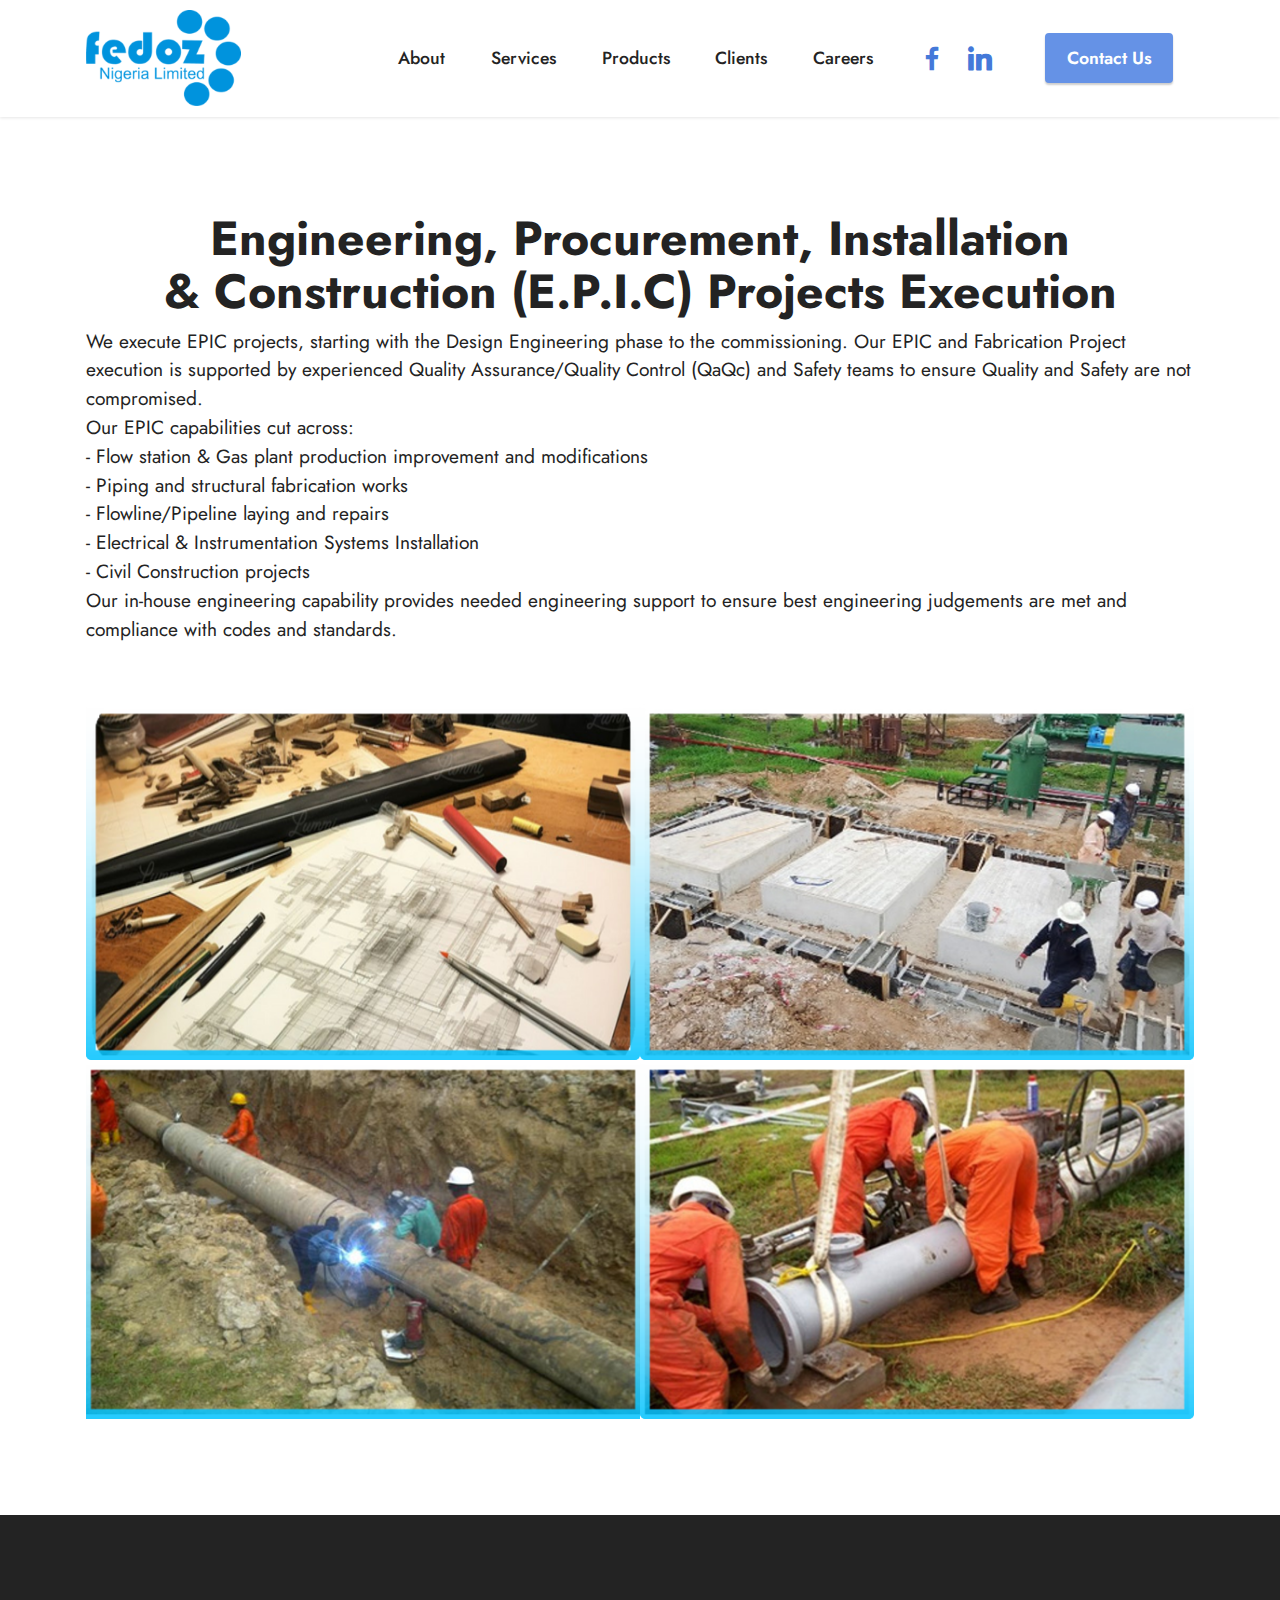
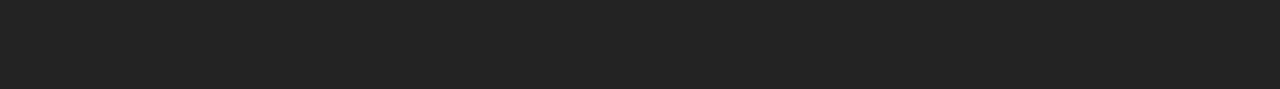
<file: epic-projects.html>
<!DOCTYPE html>
<html  >
<head>
  <!-- Site made with Mobirise Website Builder v6.0.1, https://mobirise.com -->
  <meta charset="UTF-8">
  <meta http-equiv="X-UA-Compatible" content="IE=edge">
  <meta name="generator" content="Mobirise v6.0.1, mobirise.com">
  <meta name="twitter:card" content="summary_large_image"/>
  <meta name="twitter:image:src" content="assets/images/epic-projects-meta.jpg">
  <meta property="og:image" content="assets/images/epic-projects-meta.jpg">
  <meta name="twitter:title" content="E.P.I.C. Projects Execution">
  <meta name="viewport" content="width=device-width, initial-scale=1, minimum-scale=1">
  <link rel="shortcut icon" href="assets/images/fnl.png" type="image/x-icon">
  <meta name="description" content="Comprehensive EPCIM services tailored for the Oil & Gas, Energy, and Chemical industries. From engineering to maintenance, Fedoz Nigeria Limited ensures project success.">


  <title>E.P.I.C. Projects Execution</title>
  <link rel="stylesheet" href="assets/web/assets/mobirise-icons2/mobirise2.css">
  <link rel="stylesheet" href="assets/bootstrap/css/bootstrap.min.css">
  <link rel="stylesheet" href="assets/bootstrap/css/bootstrap-grid.min.css">
  <link rel="stylesheet" href="assets/bootstrap/css/bootstrap-reboot.min.css">
  <link rel="stylesheet" href="assets/animatecss/animate.css">
  <link rel="stylesheet" href="assets/dropdown/css/style.css">
  <link rel="stylesheet" href="assets/socicon/css/styles.css">
  <link rel="stylesheet" href="assets/theme/css/style.css">
  <link rel="preload" href="https://fonts.googleapis.com/css?family=Jost:100,200,300,400,500,600,700,800,900,100i,200i,300i,400i,500i,600i,700i,800i,900i&display=swap" as="style" onload="this.onload=null;this.rel='stylesheet'">
  <noscript><link rel="stylesheet" href="https://fonts.googleapis.com/css?family=Jost:100,200,300,400,500,600,700,800,900,100i,200i,300i,400i,500i,600i,700i,800i,900i&display=swap"></noscript>
  <link rel="preload" as="style" href="assets/mobirise/css/mbr-additional.css?v=oZ03nb"><link rel="stylesheet" href="assets/mobirise/css/mbr-additional.css?v=oZ03nb" type="text/css">




</head>
<body>

  <section data-bs-version="5.1" class="menu menu2 cid-uJD3QXXPzs" once="menu" id="menu2-1h">

    <nav class="navbar navbar-dropdown navbar-expand-lg">
        <div class="container">
            <div class="navbar-brand">
                <span class="navbar-logo">
                    <a href="index.html">
                        <img src="assets/images/fnl.png" alt="Fedoz Nigeria Limited logo" style="height: 6rem;">
                    </a>
                </span>

            </div>
            <button class="navbar-toggler" type="button" data-toggle="collapse" data-bs-toggle="collapse" data-target="#navbarSupportedContent" data-bs-target="#navbarSupportedContent" aria-controls="navbarNavAltMarkup" aria-expanded="false" aria-label="Toggle navigation">
                <div class="hamburger">
                    <span></span>
                    <span></span>
                    <span></span>
                    <span></span>
                </div>
            </button>
            <div class="collapse navbar-collapse" id="navbarSupportedContent">
                <ul class="navbar-nav nav-dropdown" data-app-modern-menu="true"><li class="nav-item"><a class="nav-link link text-black text-primary display-4" href="about.html">About</a></li><li class="nav-item"><a class="nav-link link text-black text-primary display-4" href="services.html">Services</a></li>

                    <li class="nav-item"><a class="nav-link link text-black text-primary display-4" href="products.html">Products</a>
                    </li><li class="nav-item"><a class="nav-link link text-black text-primary display-4" href="clients.html">Clients</a></li><li class="nav-item"><a class="nav-link link text-black text-primary display-4" href="careers.html">Careers</a></li></ul>
                <div class="icons-menu">
                    <a class="iconfont-wrapper" href="https://www.facebook.com/fedoz-nigeria-limited" target="_blank">
                        <span class="p-2 mbr-iconfont socicon-facebook socicon" style="color: rgb(68, 121, 217); fill: rgb(68, 121, 217);"></span>
                    </a>
                    <a class="iconfont-wrapper" href="https://www.linkedin.com/company/fedoz-nigeria-limited" target="_blank">
                        <span class="p-2 mbr-iconfont socicon-linkedin socicon" style="color: rgb(68, 121, 217); fill: rgb(68, 121, 217);"></span>
                    </a>


                </div>
                <div class="navbar-buttons mbr-section-btn"><a class="btn btn-primary display-4" href="contact.html">Contact Us</a></div>
            </div>
        </div>
    </nav>
</section>

<section data-bs-version="5.1" class="gallery4 mbr-gallery cid-uJDcL3NacH" id="gallery4-28">





    <div class="container">
        <div class="mbr-section-head">
            <h3 class="mbr-section-title mbr-fonts-style align-center m-0 display-2"><strong>Engineering, Procurement, Installation &amp;&nbsp;</strong><strong style="font-size: 3rem;">Construction (E.P.I.C) Projects Execution</strong></h3>
            <h4 class="mbr-section-subtitle mbr-fonts-style align-center mb-0 mt-2 display-7">We execute EPIC projects, starting with the Design Engineering phase to the commissioning. Our EPIC and Fabrication Project execution is supported by experienced Quality Assurance/Quality Control (QaQc) and Safety teams to ensure Quality and Safety are not compromised.
<div>Our EPIC capabilities cut across:
</div><div>- Flow station &amp; Gas plant production improvement and modifications
</div><div>- Piping and structural fabrication works
</div><div>- Flowline/Pipeline laying and repairs
</div><div>- Electrical &amp; Instrumentation Systems Installation
</div><div>- Civil Construction projects
</div><div>Our in-house engineering capability provides needed engineering support to ensure best engineering judgements are met and compliance with codes and standards.
</div><div><br></div></h4>
        </div>
        <div class="row mbr-gallery mt-4">
            <div class="col-12 col-md-6 col-lg-6 item gallery-image">
                <div class="item-wrapper" data-toggle="modal" data-bs-toggle="modal" data-target="#uKfGVtARu5-modal" data-bs-target="#uKfGVtARu5-modal">
                    <img class="w-100" src="assets/images/picture23.png" alt="Engineering design" data-slide-to="0" data-bs-slide-to="0" data-target="#lb-uKfGVtARu5" data-bs-target="#lb-uKfGVtARu5">
                    <div class="icon-wrapper">
                        <span class="mobi-mbri mobi-mbri-search mbr-iconfont mbr-iconfont-btn"></span>
                    </div>
                </div>

            </div>
            <div class="col-12 col-md-6 col-lg-6 item gallery-image">
                <div class="item-wrapper" data-toggle="modal" data-bs-toggle="modal" data-target="#uKfGVtARu5-modal" data-bs-target="#uKfGVtARu5-modal">
                    <img class="w-100" src="assets/images/picture24.png" alt="Construction work" data-slide-to="1" data-bs-slide-to="1" data-target="#lb-uKfGVtARu5" data-bs-target="#lb-uKfGVtARu5">
                    <div class="icon-wrapper">
                        <span class="mobi-mbri mobi-mbri-search mbr-iconfont mbr-iconfont-btn"></span>
                    </div>
                </div>

            </div>
            <div class="col-12 col-md-6 col-lg-6 item gallery-image">
                <div class="item-wrapper" data-toggle="modal" data-bs-toggle="modal" data-target="#uKfGVtARu5-modal" data-bs-target="#uKfGVtARu5-modal">
                    <img class="w-100" src="assets/images/picture25.png" alt="Piping and structural fabrication" data-slide-to="2" data-bs-slide-to="2" data-target="#lb-uKfGVtARu5" data-bs-target="#lb-uKfGVtARu5">
                    <div class="icon-wrapper">
                        <span class="mobi-mbri mobi-mbri-search mbr-iconfont mbr-iconfont-btn"></span>
                    </div>
                </div>

            </div>
            <div class="col-12 col-md-6 col-lg-6 item gallery-image">
                <div class="item-wrapper" data-toggle="modal" data-bs-toggle="modal" data-target="#uKfGVtARu5-modal" data-bs-target="#uKfGVtARu5-modal">
                    <img class="w-100" src="assets/images/picture26.png" alt="Pipeline laying" data-slide-to="3" data-bs-slide-to="3" data-target="#lb-uKfGVtARu5" data-bs-target="#lb-uKfGVtARu5">
                    <div class="icon-wrapper">
                        <span class="mobi-mbri mobi-mbri-search mbr-iconfont mbr-iconfont-btn"></span>
                    </div>
                </div>

            </div>
        </div>

        <div class="modal mbr-slider" tabindex="-1" role="dialog" aria-hidden="true" id="uKfGVtARu5-modal">
            <div class="modal-dialog" role="document">
                <div class="modal-content">
                    <div class="modal-body">
                        <div class="carousel slide" id="lb-uKfGVtARu5" data-interval="5000" data-bs-interval="5000">
                            <div class="carousel-inner">
                                <div class="carousel-item active">
                                    <img class="d-block w-100" src="assets/images/picture23.png" alt="Mobirise Website Builder">
                                </div>
                                <div class="carousel-item">
                                    <img class="d-block w-100" src="assets/images/picture24.png" alt="Mobirise Website Builder">
                                </div>
                                <div class="carousel-item">
                                    <img class="d-block w-100" src="assets/images/picture25.png" alt="Mobirise Website Builder">
                                </div>
                                <div class="carousel-item">
                                    <img class="d-block w-100" src="assets/images/picture26.png" alt="Mobirise Website Builder">
                                </div>
                            </div>
                            <ol class="carousel-indicators">
                                <li data-slide-to="0" data-bs-slide-to="0" class="active" data-target="#lb-uKfGVtARu5" data-bs-target="#lb-uKfGVtARu5"></li>
                                <li data-slide-to="1" data-bs-slide-to="1" data-target="#lb-uKfGVtARu5" data-bs-target="#lb-uKfGVtARu5"></li>
                                <li data-slide-to="2" data-bs-slide-to="2" data-target="#lb-uKfGVtARu5" data-bs-target="#lb-uKfGVtARu5"></li>
                                <li data-slide-to="3" data-bs-slide-to="3" data-target="#lb-uKfGVtARu5" data-bs-target="#lb-uKfGVtARu5"></li>
                            </ol>
                            <a role="button" href="" class="close" data-dismiss="modal" data-bs-dismiss="modal" aria-label="Close">
                            </a>
                            <a class="carousel-control-prev carousel-control" role="button" data-slide="prev" data-bs-slide="prev" href="#lb-uKfGVtARu5">
                                <span class="mobi-mbri mobi-mbri-arrow-prev" aria-hidden="true"></span>
                                <span class="sr-only visually-hidden">Previous</span>
                            </a>
                            <a class="carousel-control-next carousel-control" role="button" data-slide="next" data-bs-slide="next" href="#lb-uKfGVtARu5">
                                <span class="mobi-mbri mobi-mbri-arrow-next" aria-hidden="true"></span>
                                <span class="sr-only visually-hidden">Next</span>
                            </a>
                        </div>
                    </div>
                </div>
            </div>
        </div>
    </div>
</section>

<section data-bs-version="5.1" class="footer3 cid-uJD3QZMyQw" once="footers" id="footer3-1k">





    <div class="container-fluid">
        <div class="row align-center mbr-white">
            <div class="row row-links">
                <ul class="foot-menu">





                <li class="foot-menu-item mbr-fonts-style display-7"><a href="page3.html" class="text-primary">About</a></li><li class="foot-menu-item mbr-fonts-style display-7"><a href="products.html" class="text-primary">Products</a></li><li class="foot-menu-item mbr-fonts-style display-7"><a href="services.html" class="text-primary">Services</a></li><li class="foot-menu-item mbr-fonts-style display-7"><a href="clients.html" class="text-primary">Clients</a></li><li class="foot-menu-item mbr-fonts-style display-7"><a href="careers.html" class="text-primary">Careers</a></li><li class="foot-menu-item mbr-fonts-style display-7"><a href="contact.html" class="text-primary">Contact</a></li></ul>
            </div>
            <div class="row social-row">
                <div class="social-list align-right pb-2">






                <div class="soc-item">
                        <a href="https://x.com/@FedozLtd" target="_blank">
                            <span class="mbr-iconfont mbr-iconfont-social socicon-twitter socicon"></span>
                        </a>
                    </div><div class="soc-item">
                        <a href="https://www.facebook.com/fedoz-nigeria-limited" target="_blank">
                            <span class="mbr-iconfont mbr-iconfont-social socicon-facebook socicon"></span>
                        </a>
                    </div><div class="soc-item">
                        <a href="https://www.linkedin.com/company/fedoz-nigeria-limited" target="_blank">
                            <span class="mbr-iconfont mbr-iconfont-social socicon-linkedin socicon"></span>
                        </a>
                    </div><div class="soc-item">
                        <a href="https://instagram.com/@fedoz_fnl" target="_blank">
                            <span class="mbr-iconfont mbr-iconfont-social socicon-instagram socicon"></span>
                        </a>
                    </div></div>
            </div>
            <div class="row row-copirayt">
                <p class="mbr-text mb-0 mbr-fonts-style mbr-white align-center display-7">
                    © Copyright 2025 Fedoz Nigeria Limited. All Rights Reserved.
                </p>
            </div>
        </div>
    </div>
<script src="assets/bootstrap/js/bootstrap.bundle.min.js"></script>  <script src="assets/smoothscroll/smooth-scroll.js"></script>  <script src="assets/ytplayer/index.js"></script>  <script src="assets/dropdown/js/navbar-dropdown.js"></script>  <script src="assets/theme/js/script.js"></script>  


  <input name="animation" type="hidden">
  </body>
</html>
</file>
<file: assets/dropdown/css/style.css>
.navbar-dropdown {
  left: 0;
  padding: 0;
  position: absolute;
  right: 0;
  top: 0;
  transition: all 0.45s ease;
  z-index: 1030;
  background: #282828; }
  .navbar-dropdown .navbar-logo {
    margin-right: 0.8rem;
    transition: margin 0.3s ease-in-out;
    vertical-align: middle; }
    .navbar-dropdown .navbar-logo img {
      height: 3.125rem;
      transition: all 0.3s ease-in-out; }
    .navbar-dropdown .navbar-logo.mbr-iconfont {
      font-size: 3.125rem;
      line-height: 3.125rem; }
  .navbar-dropdown .navbar-caption {
    font-weight: 700;
    white-space: normal;
    vertical-align: -4px;
    line-height: 3.125rem !important; }
    .navbar-dropdown .navbar-caption, .navbar-dropdown .navbar-caption:hover {
      color: inherit;
      text-decoration: none; }
  .navbar-dropdown .mbr-iconfont + .navbar-caption {
    vertical-align: -1px; }
  .navbar-dropdown.navbar-fixed-top {
    position: fixed; }
  .navbar-dropdown .navbar-brand span {
    vertical-align: -4px; }
  .navbar-dropdown.bg-color.transparent {
    background: none; }
  .navbar-dropdown.navbar-short .navbar-brand {
    padding: 0.625rem 0; }
    .navbar-dropdown.navbar-short .navbar-brand span {
      vertical-align: -1px; }
  .navbar-dropdown.navbar-short .navbar-caption {
    line-height: 2.375rem !important;
    vertical-align: -2px; }
  .navbar-dropdown.navbar-short .navbar-logo {
    margin-right: 0.5rem; }
    .navbar-dropdown.navbar-short .navbar-logo img {
      height: 2.375rem; }
    .navbar-dropdown.navbar-short .navbar-logo.mbr-iconfont {
      font-size: 2.375rem;
      line-height: 2.375rem; }
  .navbar-dropdown.navbar-short .mbr-table-cell {
    height: 3.625rem; }
  .navbar-dropdown .navbar-close {
    left: 0.6875rem;
    position: fixed;
    top: 0.75rem;
    z-index: 1000; }
  .navbar-dropdown .hamburger-icon {
    content: "";
    display: inline-block;
    vertical-align: middle;
    width: 16px;
    -webkit-box-shadow: 0 -6px 0 1px #282828,0 0 0 1px #282828,0 6px 0 1px #282828;
    -moz-box-shadow: 0 -6px 0 1px #282828,0 0 0 1px #282828,0 6px 0 1px #282828;
    box-shadow: 0 -6px 0 1px #282828,0 0 0 1px #282828,0 6px 0 1px #282828; }

.dropdown-menu .dropdown-toggle[data-toggle="dropdown-submenu"]::after {
  border-bottom: 0.35em solid transparent;
  border-left: 0.35em solid;
  border-right: 0;
  border-top: 0.35em solid transparent;
  margin-left: 0.3rem; }

.dropdown-menu .dropdown-item:focus {
  outline: 0; }

.nav-dropdown {
  font-size: 0.75rem;
  font-weight: 500;
  height: auto !important; }
  .nav-dropdown .nav-btn {
    padding-left: 1rem; }
  .nav-dropdown .link {
    margin: .667em 1.667em;
    font-weight: 500;
    padding: 0;
    transition: color .2s ease-in-out; }
    .nav-dropdown .link.dropdown-toggle {
      margin-right: 2.583em; }
      .nav-dropdown .link.dropdown-toggle::after {
        margin-left: .25rem;
        border-top: 0.35em solid;
        border-right: 0.35em solid transparent;
        border-left: 0.35em solid transparent;
        border-bottom: 0; }
      .nav-dropdown .link.dropdown-toggle[aria-expanded="true"] {
        margin: 0;
        padding: 0.667em 3.263em  0.667em 1.667em; }
  .nav-dropdown .link::after,
  .nav-dropdown .dropdown-item::after {
    color: inherit; }
  .nav-dropdown .btn {
    font-size: 0.75rem;
    font-weight: 700;
    letter-spacing: 0;
    margin-bottom: 0;
    padding-left: 1.25rem;
    padding-right: 1.25rem; }
  .nav-dropdown .dropdown-menu {
    border-radius: 0;
    border: 0;
    left: 0;
    margin: 0;
    padding-bottom: 1.25rem;
    padding-top: 1.25rem;
    position: relative; }
  .nav-dropdown .dropdown-submenu {
    margin-left: 0.125rem;
    top: 0; }
  .nav-dropdown .dropdown-item {
    font-weight: 500;
    line-height: 2;
    padding: 0.3846em 4.615em 0.3846em 1.5385em;
    position: relative;
    transition: color .2s ease-in-out, background-color .2s ease-in-out; }
    .nav-dropdown .dropdown-item::after {
      margin-top: -0.3077em;
      position: absolute;
      right: 1.1538em;
      top: 50%; }
    .nav-dropdown .dropdown-item:focus, .nav-dropdown .dropdown-item:hover {
      background: none; }

@media (max-width: 767px) {
  .nav-dropdown.navbar-toggleable-sm {
    bottom: 0;
    display: none;
    left: 0;
    overflow-x: hidden;
    position: fixed;
    top: 0;
    transform: translateX(-100%);
    -ms-transform: translateX(-100%);
    -webkit-transform: translateX(-100%);
    width: 18.75rem;
    z-index: 999; } }
.nav-dropdown.navbar-toggleable-xl {
  bottom: 0;
  display: none;
  left: 0;
  overflow-x: hidden;
  position: fixed;
  top: 0;
  transform: translateX(-100%);
  -ms-transform: translateX(-100%);
  -webkit-transform: translateX(-100%);
  width: 18.75rem;
  z-index: 999; }

.nav-dropdown-sm {
  display: block !important;
  overflow-x: hidden;
  overflow: auto;
  padding-top: 3.875rem; }
  .nav-dropdown-sm::after {
    content: "";
    display: block;
    height: 3rem;
    width: 100%; }
  .nav-dropdown-sm.collapse.in ~ .navbar-close {
    display: block !important; }
  .nav-dropdown-sm.collapsing, .nav-dropdown-sm.collapse.in {
    transform: translateX(0);
    -ms-transform: translateX(0);
    -webkit-transform: translateX(0);
    transition: all 0.25s ease-out;
    -webkit-transition: all 0.25s ease-out;
    background: #282828; }
  .nav-dropdown-sm.collapsing[aria-expanded="false"] {
    transform: translateX(-100%);
    -ms-transform: translateX(-100%);
    -webkit-transform: translateX(-100%); }
  .nav-dropdown-sm .nav-item {
    display: block;
    margin-left: 0 !important;
    padding-left: 0; }
  .nav-dropdown-sm .link,
  .nav-dropdown-sm .dropdown-item {
    border-top: 1px dotted rgba(255, 255, 255, 0.1);
    font-size: 0.8125rem;
    line-height: 1.6;
    margin: 0 !important;
    padding: 0.875rem 2.4rem 0.875rem 1.5625rem !important;
    position: relative;
    white-space: normal; }
    .nav-dropdown-sm .link:focus, .nav-dropdown-sm .link:hover,
    .nav-dropdown-sm .dropdown-item:focus,
    .nav-dropdown-sm .dropdown-item:hover {
      background: rgba(0, 0, 0, 0.2) !important;
      color: #c0a375; }
  .nav-dropdown-sm .nav-btn {
    position: relative;
    padding: 1.5625rem 1.5625rem 0 1.5625rem; }
    .nav-dropdown-sm .nav-btn::before {
      border-top: 1px dotted rgba(255, 255, 255, 0.1);
      content: "";
      left: 0;
      position: absolute;
      top: 0;
      width: 100%; }
    .nav-dropdown-sm .nav-btn + .nav-btn {
      padding-top: 0.625rem; }
      .nav-dropdown-sm .nav-btn + .nav-btn::before {
        display: none; }
  .nav-dropdown-sm .btn {
    padding: 0.625rem 0; }
  .nav-dropdown-sm .dropdown-toggle[data-toggle="dropdown-submenu"]::after {
    margin-left: .25rem;
    border-top: 0.35em solid;
    border-right: 0.35em solid transparent;
    border-left: 0.35em solid transparent;
    border-bottom: 0; }
  .nav-dropdown-sm .dropdown-toggle[data-toggle="dropdown-submenu"][aria-expanded="true"]::after {
    border-top: 0;
    border-right: 0.35em solid transparent;
    border-left: 0.35em solid transparent;
    border-bottom: 0.35em solid; }
  .nav-dropdown-sm .dropdown-menu {
    margin: 0;
    padding: 0;
    position: relative;
    top: 0;
    left: 0;
    width: 100%;
    border: 0;
    float: none;
    border-radius: 0;
    background: none; }
  .nav-dropdown-sm .dropdown-submenu {
    left: 100%;
    margin-left: 0.125rem;
    margin-top: -1.25rem;
    top: 0; }

.navbar-toggleable-sm .nav-dropdown .dropdown-menu {
  position: absolute; }

.navbar-toggleable-sm .nav-dropdown .dropdown-submenu {
  left: 100%;
  margin-left: 0.125rem;
  margin-top: -1.25rem;
  top: 0; }

.navbar-toggleable-sm.opened .nav-dropdown .dropdown-menu {
  position: relative; }

.navbar-toggleable-sm.opened .nav-dropdown .dropdown-submenu {
  left: 0;
  margin-left: 00rem;
  margin-top: 0rem;
  top: 0; }

.is-builder .nav-dropdown.collapsing {
  transition: none !important; }
</file>
<file: assets/socicon/css/styles.css>
@charset "UTF-8";

@font-face {
  font-family: 'Socicon';
  src:  url('../fonts/socicon.eot');
  src:  url('../fonts/socicon.eot?#iefix') format('embedded-opentype'),
    url('../fonts/socicon.woff2') format('woff2'),
    url('../fonts/socicon.ttf') format('truetype'),
    url('../fonts/socicon.woff') format('woff'),
    url('../fonts/socicon.svg#socicon') format('svg');
  font-weight: normal;
  font-style: normal;
  font-display: swap;
}

[data-icon]:before {
  font-family: "socicon" !important;
  content: attr(data-icon);
  font-style: normal !important;
  font-weight: normal !important;
  font-variant: normal !important;
  text-transform: none !important;
  speak: none;
  line-height: 1;
  -webkit-font-smoothing: antialiased;
  -moz-osx-font-smoothing: grayscale;
}

[class^="socicon-"], [class*=" socicon-"] {
  /* use !important to prevent issues with browser extensions that change fonts */
  font-family: 'Socicon' !important;
  speak: none;
  font-style: normal;
  font-weight: normal;
  font-variant: normal;
  text-transform: none;
  line-height: 1;

  /* Better Font Rendering =========== */
  -webkit-font-smoothing: antialiased;
  -moz-osx-font-smoothing: grayscale;
}

.socicon-500px:before {
  content: "\e000";
}
.socicon-8tracks:before {
  content: "\e001";
}
.socicon-airbnb:before {
  content: "\e002";
}
.socicon-alliance:before {
  content: "\e003";
}
.socicon-amazon:before {
  content: "\e004";
}
.socicon-amplement:before {
  content: "\e005";
}
.socicon-android:before {
  content: "\e006";
}
.socicon-angellist:before {
  content: "\e007";
}
.socicon-apple:before {
  content: "\e008";
}
.socicon-appnet:before {
  content: "\e009";
}
.socicon-baidu:before {
  content: "\e00a";
}
.socicon-bandcamp:before {
  content: "\e00b";
}
.socicon-battlenet:before {
  content: "\e00c";
}
.socicon-mixer:before {
  content: "\e00d";
}
.socicon-bebee:before {
  content: "\e00e";
}
.socicon-bebo:before {
  content: "\e00f";
}
.socicon-behance:before {
  content: "\e010";
}
.socicon-blizzard:before {
  content: "\e011";
}
.socicon-blogger:before {
  content: "\e012";
}
.socicon-buffer:before {
  content: "\e013";
}
.socicon-chrome:before {
  content: "\e014";
}
.socicon-coderwall:before {
  content: "\e015";
}
.socicon-curse:before {
  content: "\e016";
}
.socicon-dailymotion:before {
  content: "\e017";
}
.socicon-deezer:before {
  content: "\e018";
}
.socicon-delicious:before {
  content: "\e019";
}
.socicon-deviantart:before {
  content: "\e01a";
}
.socicon-diablo:before {
  content: "\e01b";
}
.socicon-digg:before {
  content: "\e01c";
}
.socicon-discord:before {
  content: "\e01d";
}
.socicon-disqus:before {
  content: "\e01e";
}
.socicon-douban:before {
  content: "\e01f";
}
.socicon-draugiem:before {
  content: "\e020";
}
.socicon-dribbble:before {
  content: "\e021";
}
.socicon-drupal:before {
  content: "\e022";
}
.socicon-ebay:before {
  content: "\e023";
}
.socicon-ello:before {
  content: "\e024";
}
.socicon-endomodo:before {
  content: "\e025";
}
.socicon-envato:before {
  content: "\e026";
}
.socicon-etsy:before {
  content: "\e027";
}
.socicon-facebook:before {
  content: "\e028";
}
.socicon-feedburner:before {
  content: "\e029";
}
.socicon-filmweb:before {
  content: "\e02a";
}
.socicon-firefox:before {
  content: "\e02b";
}
.socicon-flattr:before {
  content: "\e02c";
}
.socicon-flickr:before {
  content: "\e02d";
}
.socicon-formulr:before {
  content: "\e02e";
}
.socicon-forrst:before {
  content: "\e02f";
}
.socicon-foursquare:before {
  content: "\e030";
}
.socicon-friendfeed:before {
  content: "\e031";
}
.socicon-github:before {
  content: "\e032";
}
.socicon-goodreads:before {
  content: "\e033";
}
.socicon-google:before {
  content: "\e034";
}
.socicon-googlescholar:before {
  content: "\e035";
}
.socicon-googlegroups:before {
  content: "\e036";
}
.socicon-googlephotos:before {
  content: "\e037";
}
.socicon-googleplus:before {
  content: "\e038";
}
.socicon-grooveshark:before {
  content: "\e039";
}
.socicon-hackerrank:before {
  content: "\e03a";
}
.socicon-hearthstone:before {
  content: "\e03b";
}
.socicon-hellocoton:before {
  content: "\e03c";
}
.socicon-heroes:before {
  content: "\e03d";
}
.socicon-smashcast:before {
  content: "\e03e";
}
.socicon-horde:before {
  content: "\e03f";
}
.socicon-houzz:before {
  content: "\e040";
}
.socicon-icq:before {
  content: "\e041";
}
.socicon-identica:before {
  content: "\e042";
}
.socicon-imdb:before {
  content: "\e043";
}
.socicon-instagram:before {
  content: "\e044";
}
.socicon-issuu:before {
  content: "\e045";
}
.socicon-istock:before {
  content: "\e046";
}
.socicon-itunes:before {
  content: "\e047";
}
.socicon-keybase:before {
  content: "\e048";
}
.socicon-lanyrd:before {
  content: "\e049";
}
.socicon-lastfm:before {
  content: "\e04a";
}
.socicon-line:before {
  content: "\e04b";
}
.socicon-linkedin:before {
  content: "\e04c";
}
.socicon-livejournal:before {
  content: "\e04d";
}
.socicon-lyft:before {
  content: "\e04e";
}
.socicon-macos:before {
  content: "\e04f";
}
.socicon-mail:before {
  content: "\e050";
}
.socicon-medium:before {
  content: "\e051";
}
.socicon-meetup:before {
  content: "\e052";
}
.socicon-mixcloud:before {
  content: "\e053";
}
.socicon-modelmayhem:before {
  content: "\e054";
}
.socicon-mumble:before {
  content: "\e055";
}
.socicon-myspace:before {
  content: "\e056";
}
.socicon-newsvine:before {
  content: "\e057";
}
.socicon-nintendo:before {
  content: "\e058";
}
.socicon-npm:before {
  content: "\e059";
}
.socicon-odnoklassniki:before {
  content: "\e05a";
}
.socicon-openid:before {
  content: "\e05b";
}
.socicon-opera:before {
  content: "\e05c";
}
.socicon-outlook:before {
  content: "\e05d";
}
.socicon-overwatch:before {
  content: "\e05e";
}
.socicon-patreon:before {
  content: "\e05f";
}
.socicon-paypal:before {
  content: "\e060";
}
.socicon-periscope:before {
  content: "\e061";
}
.socicon-persona:before {
  content: "\e062";
}
.socicon-pinterest:before {
  content: "\e063";
}
.socicon-play:before {
  content: "\e064";
}
.socicon-player:before {
  content: "\e065";
}
.socicon-playstation:before {
  content: "\e066";
}
.socicon-pocket:before {
  content: "\e067";
}
.socicon-qq:before {
  content: "\e068";
}
.socicon-quora:before {
  content: "\e069";
}
.socicon-raidcall:before {
  content: "\e06a";
}
.socicon-ravelry:before {
  content: "\e06b";
}
.socicon-reddit:before {
  content: "\e06c";
}
.socicon-renren:before {
  content: "\e06d";
}
.socicon-researchgate:before {
  content: "\e06e";
}
.socicon-residentadvisor:before {
  content: "\e06f";
}
.socicon-reverbnation:before {
  content: "\e070";
}
.socicon-rss:before {
  content: "\e071";
}
.socicon-sharethis:before {
  content: "\e072";
}
.socicon-skype:before {
  content: "\e073";
}
.socicon-slideshare:before {
  content: "\e074";
}
.socicon-smugmug:before {
  content: "\e075";
}
.socicon-snapchat:before {
  content: "\e076";
}
.socicon-songkick:before {
  content: "\e077";
}
.socicon-soundcloud:before {
  content: "\e078";
}
.socicon-spotify:before {
  content: "\e079";
}
.socicon-stackexchange:before {
  content: "\e07a";
}
.socicon-stackoverflow:before {
  content: "\e07b";
}
.socicon-starcraft:before {
  content: "\e07c";
}
.socicon-stayfriends:before {
  content: "\e07d";
}
.socicon-steam:before {
  content: "\e07e";
}
.socicon-storehouse:before {
  content: "\e07f";
}
.socicon-strava:before {
  content: "\e080";
}
.socicon-streamjar:before {
  content: "\e081";
}
.socicon-stumbleupon:before {
  content: "\e082";
}
.socicon-swarm:before {
  content: "\e083";
}
.socicon-teamspeak:before {
  content: "\e084";
}
.socicon-teamviewer:before {
  content: "\e085";
}
.socicon-technorati:before {
  content: "\e086";
}
.socicon-telegram:before {
  content: "\e087";
}
.socicon-tripadvisor:before {
  content: "\e088";
}
.socicon-tripit:before {
  content: "\e089";
}
.socicon-triplej:before {
  content: "\e08a";
}
.socicon-tumblr:before {
  content: "\e08b";
}
.socicon-twitch:before {
  content: "\e08c";
}
.socicon-twitter:before {
  content: "\e08d";
}
.socicon-uber:before {
  content: "\e08e";
}
.socicon-ventrilo:before {
  content: "\e08f";
}
.socicon-viadeo:before {
  content: "\e090";
}
.socicon-viber:before {
  content: "\e091";
}
.socicon-viewbug:before {
  content: "\e092";
}
.socicon-vimeo:before {
  content: "\e093";
}
.socicon-vine:before {
  content: "\e094";
}
.socicon-vkontakte:before {
  content: "\e095";
}
.socicon-warcraft:before {
  content: "\e096";
}
.socicon-wechat:before {
  content: "\e097";
}
.socicon-weibo:before {
  content: "\e098";
}
.socicon-whatsapp:before {
  content: "\e099";
}
.socicon-wikipedia:before {
  content: "\e09a";
}
.socicon-windows:before {
  content: "\e09b";
}
.socicon-wordpress:before {
  content: "\e09c";
}
.socicon-wykop:before {
  content: "\e09d";
}
.socicon-xbox:before {
  content: "\e09e";
}
.socicon-xing:before {
  content: "\e09f";
}
.socicon-yahoo:before {
  content: "\e0a0";
}
.socicon-yammer:before {
  content: "\e0a1";
}
.socicon-yandex:before {
  content: "\e0a2";
}
.socicon-yelp:before {
  content: "\e0a3";
}
.socicon-younow:before {
  content: "\e0a4";
}
.socicon-youtube:before {
  content: "\e0a5";
}
.socicon-zapier:before {
  content: "\e0a6";
}
.socicon-zerply:before {
  content: "\e0a7";
}
.socicon-zomato:before {
  content: "\e0a8";
}
.socicon-zynga:before {
  content: "\e0a9";
}
.socicon-spreadshirt:before {
  content: "\e901";
}
.socicon-gamejolt:before {
  content: "\e902";
}
.socicon-trello:before {
  content: "\e903";
}
.socicon-tunein:before {
  content: "\e904";
}
.socicon-bloglovin:before {
  content: "\e905";
}
.socicon-gamewisp:before {
  content: "\e906";
}
.socicon-messenger:before {
  content: "\e907";
}
.socicon-pandora:before {
  content: "\e908";
}
.socicon-augment:before {
  content: "\e909";
}
.socicon-bitbucket:before {
  content: "\e90a";
}
.socicon-fyuse:before {
  content: "\e90b";
}
.socicon-yt-gaming:before {
  content: "\e90c";
}
.socicon-sketchfab:before {
  content: "\e90d";
}
.socicon-mobcrush:before {
  content: "\e90e";
}
.socicon-microsoft:before {
  content: "\e90f";
}
.socicon-realtor:before {
  content: "\e910";
}
.socicon-tidal:before {
  content: "\e911";
}
.socicon-qobuz:before {
  content: "\e912";
}
.socicon-natgeo:before {
  content: "\e913";
}
.socicon-mastodon:before {
  content: "\e914";
}
.socicon-unsplash:before {
  content: "\e915";
}
.socicon-homeadvisor:before {
  content: "\e916";
}
.socicon-angieslist:before {
  content: "\e917";
}
.socicon-codepen:before {
  content: "\e918";
}
.socicon-slack:before {
  content: "\e919";
}
.socicon-openaigym:before {
  content: "\e91a";
}
.socicon-logmein:before {
  content: "\e91b";
}
.socicon-fiverr:before {
  content: "\e91c";
}
.socicon-gotomeeting:before {
  content: "\e91d";
}
.socicon-aliexpress:before {
  content: "\e91e";
}
.socicon-guru:before {
  content: "\e91f";
}
.socicon-appstore:before {
  content: "\e920";
}
.socicon-homes:before {
  content: "\e921";
}
.socicon-zoom:before {
  content: "\e922";
}
.socicon-alibaba:before {
  content: "\e923";
}
.socicon-craigslist:before {
  content: "\e924";
}
.socicon-wix:before {
  content: "\e925";
}
.socicon-redfin:before {
  content: "\e926";
}
.socicon-googlecalendar:before {
  content: "\e927";
}
.socicon-shopify:before {
  content: "\e928";
}
.socicon-freelancer:before {
  content: "\e929";
}
.socicon-seedrs:before {
  content: "\e92a";
}
.socicon-bing:before {
  content: "\e92b";
}
.socicon-doodle:before {
  content: "\e92c";
}
.socicon-bonanza:before {
  content: "\e92d";
}
.socicon-squarespace:before {
  content: "\e92e";
}
.socicon-toptal:before {
  content: "\e92f";
}
.socicon-gust:before {
  content: "\e930";
}
.socicon-ask:before {
  content: "\e931";
}
.socicon-trulia:before {
  content: "\e932";
}
.socicon-loomly:before {
  content: "\e933";
}
.socicon-ghost:before {
  content: "\e934";
}
.socicon-upwork:before {
  content: "\e935";
}
.socicon-fundable:before {
  content: "\e936";
}
.socicon-booking:before {
  content: "\e937";
}
.socicon-googlemaps:before {
  content: "\e938";
}
.socicon-zillow:before {
  content: "\e939";
}
.socicon-niconico:before {
  content: "\e93a";
}
.socicon-toneden:before {
  content: "\e93b";
}
.socicon-crunchbase:before {
  content: "\e93c";
}
.socicon-homefy:before {
  content: "\e93d";
}
.socicon-calendly:before {
  content: "\e93e";
}
.socicon-livemaster:before {
  content: "\e93f";
}
.socicon-udemy:before {
  content: "\e940";
}
.socicon-codered:before {
  content: "\e941";
}
.socicon-origin:before {
  content: "\e942";
}
.socicon-nextdoor:before {
  content: "\e943";
}
.socicon-portfolio:before {
  content: "\e944";
}
.socicon-instructables:before {
  content: "\e945";
}
.socicon-gitlab:before {
  content: "\e946";
}
.socicon-hackernews:before {
  content: "\e947";
}
.socicon-smashwords:before {
  content: "\e948";
}
.socicon-kobo:before {
  content: "\e949";
}
.socicon-bookbub:before {
  content: "\e94a";
}
.socicon-mailru:before {
  content: "\e94b";
}
.socicon-moddb:before {
  content: "\e94c";
}
.socicon-indiedb:before {
  content: "\e94d";
}
.socicon-traxsource:before {
  content: "\e94e";
}
.socicon-gamefor:before {
  content: "\e94f";
}
.socicon-pixiv:before {
  content: "\e950";
}
.socicon-myanimelist:before {
  content: "\e951";
}
.socicon-blackberry:before {
  content: "\e952";
}
.socicon-wickr:before {
  content: "\e953";
}
.socicon-spip:before {
  content: "\e954";
}
.socicon-napster:before {
  content: "\e955";
}
.socicon-beatport:before {
  content: "\e956";
}
.socicon-hackerone:before {
  content: "\e957";
}
.socicon-internet:before {
  content: "\e958";
}
.socicon-ubuntu:before {
  content: "\e959";
}
.socicon-artstation:before {
  content: "\e95a";
}
.socicon-invision:before {
  content: "\e95b";
}
.socicon-torial:before {
  content: "\e95c";
}
.socicon-collectorz:before {
  content: "\e95d";
}
.socicon-seenthis:before {
  content: "\e95e";
}
.socicon-googleplaymusic:before {
  content: "\e95f";
}
.socicon-debian:before {
  content: "\e960";
}
.socicon-filmfreeway:before {
  content: "\e961";
}
.socicon-gnome:before {
  content: "\e962";
}
.socicon-itchio:before {
  content: "\e963";
}
.socicon-jamendo:before {
  content: "\e964";
}
.socicon-mix:before {
  content: "\e965";
}
.socicon-sharepoint:before {
  content: "\e966";
}
.socicon-tinder:before {
  content: "\e967";
}
.socicon-windguru:before {
  content: "\e968";
}
.socicon-cdbaby:before {
  content: "\e969";
}
.socicon-elementaryos:before {
  content: "\e96a";
}
.socicon-stage32:before {
  content: "\e96b";
}
.socicon-tiktok:before {
  content: "\e96c";
}
.socicon-gitter:before {
  content: "\e96d";
}
.socicon-letterboxd:before {
  content: "\e96e";
}
.socicon-threema:before {
  content: "\e96f";
}
.socicon-splice:before {
  content: "\e970";
}
.socicon-metapop:before {
  content: "\e971";
}
.socicon-naver:before {
  content: "\e972";
}
.socicon-remote:before {
  content: "\e973";
}
.socicon-flipboard:before {
  content: "\e974";
}
.socicon-googlehangouts:before {
  content: "\e975";
}
.socicon-dlive:before {
  content: "\e976";
}
.socicon-vsco:before {
  content: "\e977";
}
.socicon-stitcher:before {
  content: "\e978";
}
.socicon-avvo:before {
  content: "\e979";
}
.socicon-redbubble:before {
  content: "\e97a";
}
.socicon-society6:before {
  content: "\e97b";
}
.socicon-zazzle:before {
  content: "\e97c";
}
.socicon-eitaa:before {
  content: "\e97d";
}
.socicon-soroush:before {
  content: "\e97e";
}
.socicon-bale:before {
  content: "\e97f";
}
</file>
<file: assets/theme/css/style.css>
@charset "UTF-8";
section {
  background-color: #ffffff;
}

body {
  font-style: normal;
  line-height: 1.5;
  font-weight: 400;
  color: #232323;
  position: relative;
}

button {
  background-color: transparent;
  border-color: transparent;
}

section,
.container,
.container-fluid {
  position: relative;
  word-wrap: break-word;
}

a.mbr-iconfont:hover {
  text-decoration: none;
}

.article .lead p,
.article .lead ul,
.article .lead ol,
.article .lead pre,
.article .lead blockquote {
  margin-bottom: 0;
}

a {
  font-style: normal;
  font-weight: 400;
  cursor: pointer;
}
a, a:hover {
  text-decoration: none;
}

.mbr-section-title {
  font-style: normal;
  line-height: 1.3;
}

.mbr-section-subtitle {
  line-height: 1.3;
}

.mbr-text {
  font-style: normal;
  line-height: 1.7;
}

h1,
h2,
h3,
h4,
h5,
h6,
.display-1,
.display-2,
.display-4,
.display-5,
.display-7,
span,
p,
a {
  line-height: 1;
  word-break: break-word;
  word-wrap: break-word;
  font-weight: 400;
}

b,
strong {
  font-weight: bold;
}

input:-webkit-autofill, input:-webkit-autofill:hover, input:-webkit-autofill:focus, input:-webkit-autofill:active {
  transition-delay: 9999s;
  -webkit-transition-property: background-color, color;
  transition-property: background-color, color;
}

textarea[type=hidden] {
  display: none;
}

section {
  background-position: 50% 50%;
  background-repeat: no-repeat;
  background-size: cover;
}
section .mbr-background-video,
section .mbr-background-video-preview {
  position: absolute;
  bottom: 0;
  left: 0;
  right: 0;
  top: 0;
}

.hidden {
  visibility: hidden;
}

.mbr-z-index20 {
  z-index: 20;
}

/*! Base colors */
.mbr-white {
  color: #ffffff;
}

.mbr-black {
  color: #111111;
}

.mbr-bg-white {
  background-color: #ffffff;
}

.mbr-bg-black {
  background-color: #000000;
}

/*! Text-aligns */
.align-left {
  text-align: left;
}

.align-center {
  text-align: center;
}

.align-right {
  text-align: right;
}

/*! Font-weight  */
.mbr-light {
  font-weight: 300;
}

.mbr-regular {
  font-weight: 400;
}

.mbr-semibold {
  font-weight: 500;
}

.mbr-bold {
  font-weight: 700;
}

/*! Media  */
.media-content {
  flex-basis: 100%;
}

.media-container-row {
  display: flex;
  flex-direction: row;
  flex-wrap: wrap;
  justify-content: center;
  align-content: center;
  align-items: start;
}
.media-container-row .media-size-item {
  width: 400px;
}

.media-container-column {
  display: flex;
  flex-direction: column;
  flex-wrap: wrap;
  justify-content: center;
  align-content: center;
  align-items: stretch;
}
.media-container-column > * {
  width: 100%;
}

@media (min-width: 992px) {
  .media-container-row {
    flex-wrap: nowrap;
  }
}
figure {
  margin-bottom: 0;
  overflow: hidden;
}

figure[mbr-media-size] {
  transition: width 0.1s;
}

img,
iframe {
  display: block;
  width: 100%;
}

.card {
  background-color: transparent;
  border: none;
}

.card-box {
  width: 100%;
}

.card-img {
  text-align: center;
  flex-shrink: 0;
  -webkit-flex-shrink: 0;
}

.media {
  max-width: 100%;
  margin: 0 auto;
}

.mbr-figure {
  align-self: center;
}

.media-container > div {
  max-width: 100%;
}

.mbr-figure img,
.card-img img {
  width: 100%;
}

@media (max-width: 991px) {
  .media-size-item {
    width: auto !important;
  }

  .media {
    width: auto;
  }

  .mbr-figure {
    width: 100% !important;
  }
}
/*! Buttons */
.mbr-section-btn {
  margin-left: -0.6rem;
  margin-right: -0.6rem;
  font-size: 0;
}

.btn {
  font-weight: 600;
  border-width: 1px;
  font-style: normal;
  margin: 0.6rem 0.6rem;
  white-space: normal;
  transition: all 0.2s ease-in-out;
  display: inline-flex;
  align-items: center;
  justify-content: center;
  word-break: break-word;
}

.btn-sm {
  font-weight: 600;
  letter-spacing: 0px;
  transition: all 0.3s ease-in-out;
}

.btn-md {
  font-weight: 600;
  letter-spacing: 0px;
  transition: all 0.3s ease-in-out;
}

.btn-lg {
  font-weight: 600;
  letter-spacing: 0px;
  transition: all 0.3s ease-in-out;
}

.btn-form {
  margin: 0;
}
.btn-form:hover {
  cursor: pointer;
}

nav .mbr-section-btn {
  margin-left: 0rem;
  margin-right: 0rem;
}

/*! Btn icon margin */
.btn .mbr-iconfont,
.btn.btn-sm .mbr-iconfont {
  order: 1;
  cursor: pointer;
  margin-left: 0.5rem;
  vertical-align: sub;
}

.btn.btn-md .mbr-iconfont,
.btn.btn-md .mbr-iconfont {
  margin-left: 0.8rem;
}

.mbr-regular {
  font-weight: 400;
}

.mbr-semibold {
  font-weight: 500;
}

.mbr-bold {
  font-weight: 700;
}

[type=submit] {
  -webkit-appearance: none;
}

/*! Full-screen */
.mbr-fullscreen .mbr-overlay {
  min-height: 100vh;
}

.mbr-fullscreen {
  display: flex;
  display: -moz-flex;
  display: -ms-flex;
  display: -o-flex;
  align-items: center;
  min-height: 100vh;
  padding-top: 3rem;
  padding-bottom: 3rem;
}

/*! Map */
.map {
  height: 25rem;
  position: relative;
}
.map iframe {
  width: 100%;
  height: 100%;
}

/*! Scroll to top arrow */
.mbr-arrow-up {
  bottom: 25px;
  right: 90px;
  position: fixed;
  text-align: right;
  z-index: 5000;
  color: #ffffff;
  font-size: 22px;
}

.mbr-arrow-up a {
  background: rgba(0, 0, 0, 0.2);
  border-radius: 50%;
  color: #fff;
  display: inline-block;
  height: 60px;
  width: 60px;
  border: 2px solid #fff;
  outline-style: none !important;
  position: relative;
  text-decoration: none;
  transition: all 0.3s ease-in-out;
  cursor: pointer;
  text-align: center;
}
.mbr-arrow-up a:hover {
  background-color: rgba(0, 0, 0, 0.4);
}
.mbr-arrow-up a i {
  line-height: 60px;
}

.mbr-arrow-up-icon {
  display: block;
  color: #fff;
}

.mbr-arrow-up-icon::before {
  content: "›";
  display: inline-block;
  font-family: serif;
  font-size: 22px;
  line-height: 1;
  font-style: normal;
  position: relative;
  top: 6px;
  left: -4px;
  transform: rotate(-90deg);
}

/*! Arrow Down */
.mbr-arrow {
  position: absolute;
  bottom: 45px;
  left: 50%;
  width: 60px;
  height: 60px;
  cursor: pointer;
  background-color: rgba(80, 80, 80, 0.5);
  border-radius: 50%;
  transform: translateX(-50%);
}
@media (max-width: 767px) {
  .mbr-arrow {
    display: none;
  }
}
.mbr-arrow > a {
  display: inline-block;
  text-decoration: none;
  outline-style: none;
  -webkit-animation: arrowdown 1.7s ease-in-out infinite;
          animation: arrowdown 1.7s ease-in-out infinite;
  color: #ffffff;
}
.mbr-arrow > a > i {
  position: absolute;
  top: -2px;
  left: 15px;
  font-size: 2rem;
}

#scrollToTop a i::before {
  content: "";
  position: absolute;
  display: block;
  border-bottom: 2.5px solid #fff;
  border-left: 2.5px solid #fff;
  width: 27.8%;
  height: 27.8%;
  left: 50%;
  top: 51%;
  transform: translateY(-30%) translateX(-50%) rotate(135deg);
}

@keyframes arrowdown {
  0% {
    transform: translateY(0px);
  }
  50% {
    transform: translateY(-5px);
  }
  100% {
    transform: translateY(0px);
  }
}
@-webkit-keyframes arrowdown {
  0% {
    transform: translateY(0px);
  }
  50% {
    transform: translateY(-5px);
  }
  100% {
    transform: translateY(0px);
  }
}
@media (max-width: 500px) {
  .mbr-arrow-up {
    left: 0;
    right: 0;
    text-align: center;
  }
}
/*Gradients animation*/
@keyframes gradient-animation {
  from {
    background-position: 0% 100%;
    -webkit-animation-timing-function: ease-in-out;
            animation-timing-function: ease-in-out;
  }
  to {
    background-position: 100% 0%;
    -webkit-animation-timing-function: ease-in-out;
            animation-timing-function: ease-in-out;
  }
}
@-webkit-keyframes gradient-animation {
  from {
    background-position: 0% 100%;
    -webkit-animation-timing-function: ease-in-out;
            animation-timing-function: ease-in-out;
  }
  to {
    background-position: 100% 0%;
    -webkit-animation-timing-function: ease-in-out;
            animation-timing-function: ease-in-out;
  }
}
.bg-gradient {
  background-size: 200% 200%;
  animation: gradient-animation 5s infinite alternate;
  -webkit-animation: gradient-animation 5s infinite alternate;
}

.menu .navbar-brand {
  display: -webkit-flex;
}
.menu .navbar-brand span {
  display: flex;
  display: -webkit-flex;
}
.menu .navbar-brand .navbar-caption-wrap {
  display: -webkit-flex;
}
.menu .navbar-brand .navbar-logo img {
  display: -webkit-flex;
  width: auto;
}
@media (min-width: 768px) and (max-width: 991px) {
  .menu .navbar-toggleable-sm .navbar-nav {
    display: -ms-flexbox;
  }
}
@media (max-width: 991px) {
  .menu .navbar-collapse {
    max-height: 93.5vh;
  }
  .menu .navbar-collapse.show {
    overflow: auto;
  }
}
@media (min-width: 992px) {
  .menu .navbar-nav.nav-dropdown {
    display: -webkit-flex;
  }
  .menu .navbar-toggleable-sm .navbar-collapse {
    display: -webkit-flex !important;
  }
  .menu .collapsed .navbar-collapse {
    max-height: 93.5vh;
  }
  .menu .collapsed .navbar-collapse.show {
    overflow: auto;
  }
}
@media (max-width: 767px) {
  .menu .navbar-collapse {
    max-height: 80vh;
  }
}

.nav-link .mbr-iconfont {
  margin-right: 0.5rem;
}

.navbar {
  display: -webkit-flex;
  -webkit-flex-wrap: wrap;
  -webkit-align-items: center;
  -webkit-justify-content: space-between;
}

.navbar-collapse {
  -webkit-flex-basis: 100%;
  -webkit-flex-grow: 1;
  -webkit-align-items: center;
}

.nav-dropdown .link {
  padding: 0.667em 1.667em !important;
  margin: 0 !important;
}

.nav {
  display: -webkit-flex;
  -webkit-flex-wrap: wrap;
}

.row {
  display: -webkit-flex;
  -webkit-flex-wrap: wrap;
}

.justify-content-center {
  -webkit-justify-content: center;
}

.form-inline {
  display: -webkit-flex;
}

.card-wrapper {
  -webkit-flex: 1;
}

.carousel-control {
  z-index: 10;
  display: -webkit-flex;
}

.carousel-controls {
  display: -webkit-flex;
}

.media {
  display: -webkit-flex;
}

.form-group:focus {
  outline: none;
}

.jq-selectbox__select {
  padding: 7px 0;
  position: relative;
}

.jq-selectbox__dropdown {
  overflow: hidden;
  border-radius: 10px;
  position: absolute;
  top: 100%;
  left: 0 !important;
  width: 100% !important;
}

.jq-selectbox__trigger-arrow {
  right: 0;
  transform: translateY(-50%);
}

.jq-selectbox li {
  padding: 1.07em 0.5em;
}

input[type=range] {
  padding-left: 0 !important;
  padding-right: 0 !important;
}

.modal-dialog,
.modal-content {
  height: 100%;
}

.modal-dialog .carousel-inner {
  height: calc(100vh - 1.75rem);
}
@media (max-width: 575px) {
  .modal-dialog .carousel-inner {
    height: calc(100vh - 1rem);
  }
}

.carousel-item {
  text-align: center;
}

.carousel-item img {
  margin: auto;
}

.navbar-toggler {
  align-self: flex-start;
  padding: 0.25rem 0.75rem;
  font-size: 1.25rem;
  line-height: 1;
  background: transparent;
  border: 1px solid transparent;
  border-radius: 0.25rem;
}

.navbar-toggler:focus,
.navbar-toggler:hover {
  text-decoration: none;
  box-shadow: none;
}

.navbar-toggler-icon {
  display: inline-block;
  width: 1.5em;
  height: 1.5em;
  vertical-align: middle;
  content: "";
  background: no-repeat center center;
  background-size: 100% 100%;
}

.navbar-toggler-left {
  position: absolute;
  left: 1rem;
}

.navbar-toggler-right {
  position: absolute;
  right: 1rem;
}

.card-img {
  width: auto;
}

.menu .navbar.collapsed:not(.beta-menu) {
  flex-direction: column;
}

.carousel-item.active,
.carousel-item-next,
.carousel-item-prev {
  display: flex;
}

.note-air-layout .dropup .dropdown-menu,
.note-air-layout .navbar-fixed-bottom .dropdown .dropdown-menu {
  bottom: initial !important;
}

html,
body {
  height: auto;
  min-height: 100vh;
}

.dropup .dropdown-toggle::after {
  display: none;
}

.form-asterisk {
  font-family: initial;
  position: absolute;
  top: -2px;
  font-weight: normal;
}

.form-control-label {
  position: relative;
  cursor: pointer;
  margin-bottom: 0.357em;
  padding: 0;
}

.alert {
  color: #ffffff;
  border-radius: 0;
  border: 0;
  font-size: 1.1rem;
  line-height: 1.5;
  margin-bottom: 1.875rem;
  padding: 1.25rem;
  position: relative;
  text-align: center;
}
.alert.alert-form::after {
  background-color: inherit;
  bottom: -7px;
  content: "";
  display: block;
  height: 14px;
  left: 50%;
  margin-left: -7px;
  position: absolute;
  transform: rotate(45deg);
  width: 14px;
}

.form-control {
  background-color: #ffffff;
  background-clip: border-box;
  color: #232323;
  line-height: 1rem !important;
  height: auto;
  padding: 0.6rem 1.2rem;
  transition: border-color 0.25s ease 0s;
  border: 1px solid transparent !important;
  border-radius: 4px;
  box-shadow: rgba(0, 0, 0, 0.07) 0px 1px 1px 0px, rgba(0, 0, 0, 0.07) 0px 1px 3px 0px, rgba(0, 0, 0, 0.03) 0px 0px 0px 1px;
}
.form-active .form-control:invalid {
  border-color: red;
}

form .row {
  margin-left: -0.6rem;
  margin-right: -0.6rem;
}
form .row [class*=col] {
  padding-left: 0.6rem;
  padding-right: 0.6rem;
}

form .mbr-section-btn {
  margin: 0;
  padding-left: 0.6rem;
  padding-right: 0.6rem;
}

form .btn {
  display: flex;
  padding: 0.6rem 1.2rem;
  margin: 0;
}

form .form-check-input {
  margin-top: 0.5;
}

textarea.form-control {
  line-height: 1.5rem !important;
}

.form-group {
  margin-bottom: 1.2rem;
}

.form-control,
form .btn {
  min-height: 48px;
}

.gdpr-block label span.textGDPR input[name=gdpr] {
  top: 7px;
}

.form-control:focus {
  box-shadow: none;
}

:focus {
  outline: none;
}

.mbr-overlay {
  background-color: #000;
  bottom: 0;
  left: 0;
  opacity: 0.5;
  position: absolute;
  right: 0;
  top: 0;
  z-index: 0;
  pointer-events: none;
}

blockquote {
  font-style: italic;
  padding: 3rem;
  font-size: 1.09rem;
  position: relative;
  border-left: 3px solid;
}

ul,
ol,
pre,
blockquote {
  margin-bottom: 2.3125rem;
}

.mt-4 {
  margin-top: 2rem !important;
}

.mb-4 {
  margin-bottom: 2rem !important;
}

@media (min-width: 992px) {
  .container {
    padding-left: 16px;
    padding-right: 16px;
  }

  .row {
    margin-left: -16px;
    margin-right: -16px;
  }
  .row > [class*=col] {
    padding-left: 16px;
    padding-right: 16px;
  }
}
@media (min-width: 768px) {
  .container-fluid {
    padding-left: 32px;
    padding-right: 32px;
  }
}
@media (min-width: 768px) and (max-width: 991px) {
  .mbr-container {
    padding-left: 32px;
    padding-right: 32px;
  }
}
@media (max-width: 767px) {
  .mbr-container {
    padding-left: 16px;
    padding-right: 16px;
  }
}
.card-wrapper,
.item-wrapper {
  overflow: hidden;
}

.app-video-wrapper > img {
  opacity: 1;
}

.item {
  position: relative;
}

.dropdown-menu .dropdown-menu {
  left: 100%;
}

.dropdown-item + .dropdown-menu {
  display: none;
}

.dropdown-item:hover + .dropdown-menu,
.dropdown-menu:hover {
  display: block;
}

@media (min-aspect-ratio: 16/9) {
  .mbr-video-foreground {
    height: 300% !important;
    top: -100% !important;
  }
}
@media (max-aspect-ratio: 16/9) {
  .mbr-video-foreground {
    width: 300% !important;
    left: -100% !important;
  }
}.engine {
	position: absolute;
	text-indent: -2400px;
	text-align: center;
	padding: 0;
	top: 0;
	left: -2400px;
}
</file>
<file: assets/mobirise/css/mbr-additional.css>
.btn {
  border-width: 2px;
}
body {
  font-family: Jost;
}
.display-1 {
  font-family: 'Jost', sans-serif;
  font-size: 4rem;
  line-height: 1.1;
}
.display-1 > .mbr-iconfont {
  font-size: 5rem;
}
.display-2 {
  font-family: 'Jost', sans-serif;
  font-size: 3rem;
  line-height: 1.1;
}
.display-2 > .mbr-iconfont {
  font-size: 3.75rem;
}
.display-4 {
  font-family: 'Jost', sans-serif;
  font-size: 1.1rem;
  line-height: 1.5;
}
.display-4 > .mbr-iconfont {
  font-size: 1.375rem;
}
.display-5 {
  font-family: 'Jost', sans-serif;
  font-size: 2rem;
  line-height: 1.5;
}
.display-5 > .mbr-iconfont {
  font-size: 2.5rem;
}
.display-7 {
  font-family: 'Jost', sans-serif;
  font-size: 1.2rem;
  line-height: 1.5;
}
.display-7 > .mbr-iconfont {
  font-size: 1.5rem;
}
/* ---- Fluid typography for mobile devices ---- */
/* 1.4 - font scale ratio ( bootstrap == 1.42857 ) */
/* 100vw - current viewport width */
/* (48 - 20)  48 == 48rem == 768px, 20 == 20rem == 320px(minimal supported viewport) */
/* 0.65 - min scale variable, may vary */
@media (max-width: 992px) {
  .display-1 {
    font-size: 3.2rem;
  }
}
@media (max-width: 768px) {
  .display-1 {
    font-size: 2.8rem;
    font-size: calc( 2.05rem + (4 - 2.05) * ((100vw - 20rem) / (48 - 20)));
    line-height: calc( 1.1 * (2.05rem + (4 - 2.05) * ((100vw - 20rem) / (48 - 20))));
  }
  .display-2 {
    font-size: 2.4rem;
    font-size: calc( 1.7rem + (3 - 1.7) * ((100vw - 20rem) / (48 - 20)));
    line-height: calc( 1.3 * (1.7rem + (3 - 1.7) * ((100vw - 20rem) / (48 - 20))));
  }
  .display-4 {
    font-size: 0.88rem;
    font-size: calc( 1.0350000000000001rem + (1.1 - 1.0350000000000001) * ((100vw - 20rem) / (48 - 20)));
    line-height: calc( 1.4 * (1.0350000000000001rem + (1.1 - 1.0350000000000001) * ((100vw - 20rem) / (48 - 20))));
  }
  .display-5 {
    font-size: 1.6rem;
    font-size: calc( 1.35rem + (2 - 1.35) * ((100vw - 20rem) / (48 - 20)));
    line-height: calc( 1.4 * (1.35rem + (2 - 1.35) * ((100vw - 20rem) / (48 - 20))));
  }
  .display-7 {
    font-size: 0.96rem;
    font-size: calc( 1.07rem + (1.2 - 1.07) * ((100vw - 20rem) / (48 - 20)));
    line-height: calc( 1.4 * (1.07rem + (1.2 - 1.07) * ((100vw - 20rem) / (48 - 20))));
  }
}
/* Buttons */
.btn {
  padding: 0.6rem 1.2rem;
  border-radius: 4px;
}
.btn-sm {
  padding: 0.6rem 1.2rem;
  border-radius: 4px;
}
.btn-md {
  padding: 0.6rem 1.2rem;
  border-radius: 4px;
}
.btn-lg {
  padding: 1rem 2.6rem;
  border-radius: 4px;
}
.bg-primary {
  background-color: #6592e6 !important;
}
.bg-success {
  background-color: #40b0bf !important;
}
.bg-info {
  background-color: #47b5ed !important;
}
.bg-warning {
  background-color: #ffe161 !important;
}
.bg-danger {
  background-color: #ff9966 !important;
}
.btn-primary,
.btn-primary:active {
  background-color: #6592e6 !important;
  border-color: #6592e6 !important;
  color: #ffffff !important;
  box-shadow: 0 2px 2px 0 rgba(0, 0, 0, 0.2);
}
.btn-primary:hover,
.btn-primary:focus,
.btn-primary.focus,
.btn-primary.active {
  color: #ffffff !important;
  background-color: #2260d2 !important;
  border-color: #2260d2 !important;
  box-shadow: 0 2px 5px 0 rgba(0, 0, 0, 0.2);
}
.btn-primary.disabled,
.btn-primary:disabled {
  color: #ffffff !important;
  background-color: #2260d2 !important;
  border-color: #2260d2 !important;
}
.btn-secondary,
.btn-secondary:active {
  background-color: #ff6666 !important;
  border-color: #ff6666 !important;
  color: #ffffff !important;
  box-shadow: 0 2px 2px 0 rgba(0, 0, 0, 0.2);
}
.btn-secondary:hover,
.btn-secondary:focus,
.btn-secondary.focus,
.btn-secondary.active {
  color: #ffffff !important;
  background-color: #ff0f0f !important;
  border-color: #ff0f0f !important;
  box-shadow: 0 2px 5px 0 rgba(0, 0, 0, 0.2);
}
.btn-secondary.disabled,
.btn-secondary:disabled {
  color: #ffffff !important;
  background-color: #ff0f0f !important;
  border-color: #ff0f0f !important;
}
.btn-info,
.btn-info:active {
  background-color: #47b5ed !important;
  border-color: #47b5ed !important;
  color: #ffffff !important;
  box-shadow: 0 2px 2px 0 rgba(0, 0, 0, 0.2);
}
.btn-info:hover,
.btn-info:focus,
.btn-info.focus,
.btn-info.active {
  color: #ffffff !important;
  background-color: #148cca !important;
  border-color: #148cca !important;
  box-shadow: 0 2px 5px 0 rgba(0, 0, 0, 0.2);
}
.btn-info.disabled,
.btn-info:disabled {
  color: #ffffff !important;
  background-color: #148cca !important;
  border-color: #148cca !important;
}
.btn-success,
.btn-success:active {
  background-color: #40b0bf !important;
  border-color: #40b0bf !important;
  color: #ffffff !important;
  box-shadow: 0 2px 2px 0 rgba(0, 0, 0, 0.2);
}
.btn-success:hover,
.btn-success:focus,
.btn-success.focus,
.btn-success.active {
  color: #ffffff !important;
  background-color: #2a747e !important;
  border-color: #2a747e !important;
  box-shadow: 0 2px 5px 0 rgba(0, 0, 0, 0.2);
}
.btn-success.disabled,
.btn-success:disabled {
  color: #ffffff !important;
  background-color: #2a747e !important;
  border-color: #2a747e !important;
}
.btn-warning,
.btn-warning:active {
  background-color: #ffe161 !important;
  border-color: #ffe161 !important;
  color: #614f00 !important;
  box-shadow: 0 2px 2px 0 rgba(0, 0, 0, 0.2);
}
.btn-warning:hover,
.btn-warning:focus,
.btn-warning.focus,
.btn-warning.active {
  color: #0a0800 !important;
  background-color: #ffd10a !important;
  border-color: #ffd10a !important;
  box-shadow: 0 2px 5px 0 rgba(0, 0, 0, 0.2);
}
.btn-warning.disabled,
.btn-warning:disabled {
  color: #614f00 !important;
  background-color: #ffd10a !important;
  border-color: #ffd10a !important;
}
.btn-danger,
.btn-danger:active {
  background-color: #ff9966 !important;
  border-color: #ff9966 !important;
  color: #ffffff !important;
  box-shadow: 0 2px 2px 0 rgba(0, 0, 0, 0.2);
}
.btn-danger:hover,
.btn-danger:focus,
.btn-danger.focus,
.btn-danger.active {
  color: #ffffff !important;
  background-color: #ff5f0f !important;
  border-color: #ff5f0f !important;
  box-shadow: 0 2px 5px 0 rgba(0, 0, 0, 0.2);
}
.btn-danger.disabled,
.btn-danger:disabled {
  color: #ffffff !important;
  background-color: #ff5f0f !important;
  border-color: #ff5f0f !important;
}
.btn-white,
.btn-white:active {
  background-color: #fafafa !important;
  border-color: #fafafa !important;
  color: #7a7a7a !important;
  box-shadow: 0 2px 2px 0 rgba(0, 0, 0, 0.2);
}
.btn-white:hover,
.btn-white:focus,
.btn-white.focus,
.btn-white.active {
  color: #4f4f4f !important;
  background-color: #cfcfcf !important;
  border-color: #cfcfcf !important;
  box-shadow: 0 2px 5px 0 rgba(0, 0, 0, 0.2);
}
.btn-white.disabled,
.btn-white:disabled {
  color: #7a7a7a !important;
  background-color: #cfcfcf !important;
  border-color: #cfcfcf !important;
}
.btn-black,
.btn-black:active {
  background-color: #232323 !important;
  border-color: #232323 !important;
  color: #ffffff !important;
  box-shadow: 0 2px 2px 0 rgba(0, 0, 0, 0.2);
}
.btn-black:hover,
.btn-black:focus,
.btn-black.focus,
.btn-black.active {
  color: #ffffff !important;
  background-color: #000000 !important;
  border-color: #000000 !important;
  box-shadow: 0 2px 5px 0 rgba(0, 0, 0, 0.2);
}
.btn-black.disabled,
.btn-black:disabled {
  color: #ffffff !important;
  background-color: #000000 !important;
  border-color: #000000 !important;
}
.btn-primary-outline,
.btn-primary-outline:active {
  background-color: transparent !important;
  border-color: #6592e6;
  color: #6592e6;
}
.btn-primary-outline:hover,
.btn-primary-outline:focus,
.btn-primary-outline.focus,
.btn-primary-outline.active {
  color: #2260d2 !important;
  background-color: transparent!important;
  border-color: #2260d2 !important;
  box-shadow: none!important;
}
.btn-primary-outline.disabled,
.btn-primary-outline:disabled {
  color: #ffffff !important;
  background-color: #6592e6 !important;
  border-color: #6592e6 !important;
}
.btn-secondary-outline,
.btn-secondary-outline:active {
  background-color: transparent !important;
  border-color: #ff6666;
  color: #ff6666;
}
.btn-secondary-outline:hover,
.btn-secondary-outline:focus,
.btn-secondary-outline.focus,
.btn-secondary-outline.active {
  color: #ff0f0f !important;
  background-color: transparent!important;
  border-color: #ff0f0f !important;
  box-shadow: none!important;
}
.btn-secondary-outline.disabled,
.btn-secondary-outline:disabled {
  color: #ffffff !important;
  background-color: #ff6666 !important;
  border-color: #ff6666 !important;
}
.btn-info-outline,
.btn-info-outline:active {
  background-color: transparent !important;
  border-color: #47b5ed;
  color: #47b5ed;
}
.btn-info-outline:hover,
.btn-info-outline:focus,
.btn-info-outline.focus,
.btn-info-outline.active {
  color: #148cca !important;
  background-color: transparent!important;
  border-color: #148cca !important;
  box-shadow: none!important;
}
.btn-info-outline.disabled,
.btn-info-outline:disabled {
  color: #ffffff !important;
  background-color: #47b5ed !important;
  border-color: #47b5ed !important;
}
.btn-success-outline,
.btn-success-outline:active {
  background-color: transparent !important;
  border-color: #40b0bf;
  color: #40b0bf;
}
.btn-success-outline:hover,
.btn-success-outline:focus,
.btn-success-outline.focus,
.btn-success-outline.active {
  color: #2a747e !important;
  background-color: transparent!important;
  border-color: #2a747e !important;
  box-shadow: none!important;
}
.btn-success-outline.disabled,
.btn-success-outline:disabled {
  color: #ffffff !important;
  background-color: #40b0bf !important;
  border-color: #40b0bf !important;
}
.btn-warning-outline,
.btn-warning-outline:active {
  background-color: transparent !important;
  border-color: #ffe161;
  color: #ffe161;
}
.btn-warning-outline:hover,
.btn-warning-outline:focus,
.btn-warning-outline.focus,
.btn-warning-outline.active {
  color: #ffd10a !important;
  background-color: transparent!important;
  border-color: #ffd10a !important;
  box-shadow: none!important;
}
.btn-warning-outline.disabled,
.btn-warning-outline:disabled {
  color: #614f00 !important;
  background-color: #ffe161 !important;
  border-color: #ffe161 !important;
}
.btn-danger-outline,
.btn-danger-outline:active {
  background-color: transparent !important;
  border-color: #ff9966;
  color: #ff9966;
}
.btn-danger-outline:hover,
.btn-danger-outline:focus,
.btn-danger-outline.focus,
.btn-danger-outline.active {
  color: #ff5f0f !important;
  background-color: transparent!important;
  border-color: #ff5f0f !important;
  box-shadow: none!important;
}
.btn-danger-outline.disabled,
.btn-danger-outline:disabled {
  color: #ffffff !important;
  background-color: #ff9966 !important;
  border-color: #ff9966 !important;
}
.btn-black-outline,
.btn-black-outline:active {
  background-color: transparent !important;
  border-color: #232323;
  color: #232323;
}
.btn-black-outline:hover,
.btn-black-outline:focus,
.btn-black-outline.focus,
.btn-black-outline.active {
  color: #000000 !important;
  background-color: transparent!important;
  border-color: #000000 !important;
  box-shadow: none!important;
}
.btn-black-outline.disabled,
.btn-black-outline:disabled {
  color: #ffffff !important;
  background-color: #232323 !important;
  border-color: #232323 !important;
}
.btn-white-outline,
.btn-white-outline:active {
  background-color: transparent !important;
  border-color: #fafafa;
  color: #fafafa;
}
.btn-white-outline:hover,
.btn-white-outline:focus,
.btn-white-outline.focus,
.btn-white-outline.active {
  color: #cfcfcf !important;
  background-color: transparent!important;
  border-color: #cfcfcf !important;
  box-shadow: none!important;
}
.btn-white-outline.disabled,
.btn-white-outline:disabled {
  color: #7a7a7a !important;
  background-color: #fafafa !important;
  border-color: #fafafa !important;
}
.text-primary {
  color: #6592e6 !important;
}
.text-secondary {
  color: #ff6666 !important;
}
.text-success {
  color: #40b0bf !important;
}
.text-info {
  color: #47b5ed !important;
}
.text-warning {
  color: #ffe161 !important;
}
.text-danger {
  color: #ff9966 !important;
}
.text-white {
  color: #fafafa !important;
}
.text-black {
  color: #232323 !important;
}
a.text-primary:hover,
a.text-primary:focus,
a.text-primary.active {
  color: #205ac5 !important;
}
a.text-secondary:hover,
a.text-secondary:focus,
a.text-secondary.active {
  color: #ff0000 !important;
}
a.text-success:hover,
a.text-success:focus,
a.text-success.active {
  color: #266a73 !important;
}
a.text-info:hover,
a.text-info:focus,
a.text-info.active {
  color: #1283bc !important;
}
a.text-warning:hover,
a.text-warning:focus,
a.text-warning.active {
  color: #facb00 !important;
}
a.text-danger:hover,
a.text-danger:focus,
a.text-danger.active {
  color: #ff5500 !important;
}
a.text-white:hover,
a.text-white:focus,
a.text-white.active {
  color: #c7c7c7 !important;
}
a.text-black:hover,
a.text-black:focus,
a.text-black.active {
  color: #000000 !important;
}
a[class*="text-"]:not(.nav-link):not(.dropdown-item):not([role]):not(.navbar-caption) {
  position: relative;
  background-image: transparent;
  background-size: 10000px 2px;
  background-repeat: no-repeat;
  background-position: 0px 1.2em;
  background-position: -10000px 1.2em;
}
a[class*="text-"]:not(.nav-link):not(.dropdown-item):not([role]):not(.navbar-caption):hover {
  transition: background-position 2s ease-in-out;
  background-image: linear-gradient(currentColor 50%, currentColor 50%);
  background-position: 0px 1.2em;
}
.nav-tabs .nav-link.active {
  color: #6592e6;
}
.nav-tabs .nav-link:not(.active) {
  color: #232323;
}
.alert-success {
  background-color: #70c770;
}
.alert-info {
  background-color: #47b5ed;
}
.alert-warning {
  background-color: #ffe161;
}
.alert-danger {
  background-color: #ff9966;
}
.mbr-gallery-filter li.active .btn {
  background-color: #6592e6;
  border-color: #6592e6;
  color: #ffffff;
}
.mbr-gallery-filter li.active .btn:focus {
  box-shadow: none;
}
a,
a:hover {
  color: #6592e6;
}
.mbr-plan-header.bg-primary .mbr-plan-subtitle,
.mbr-plan-header.bg-primary .mbr-plan-price-desc {
  color: #ffffff;
}
.mbr-plan-header.bg-success .mbr-plan-subtitle,
.mbr-plan-header.bg-success .mbr-plan-price-desc {
  color: #a0d8df;
}
.mbr-plan-header.bg-info .mbr-plan-subtitle,
.mbr-plan-header.bg-info .mbr-plan-price-desc {
  color: #ffffff;
}
.mbr-plan-header.bg-warning .mbr-plan-subtitle,
.mbr-plan-header.bg-warning .mbr-plan-price-desc {
  color: #ffffff;
}
.mbr-plan-header.bg-danger .mbr-plan-subtitle,
.mbr-plan-header.bg-danger .mbr-plan-price-desc {
  color: #ffffff;
}
/* Scroll to top button*/
.scrollToTop_wraper {
  display: none;
}
.form-control {
  font-family: 'Jost', sans-serif;
  font-size: 1.1rem;
  line-height: 1.5;
  font-weight: 400;
}
.form-control > .mbr-iconfont {
  font-size: 1.375rem;
}
.form-control:hover,
.form-control:focus {
  box-shadow: rgba(0, 0, 0, 0.07) 0px 1px 1px 0px, rgba(0, 0, 0, 0.07) 0px 1px 3px 0px, rgba(0, 0, 0, 0.03) 0px 0px 0px 1px;
  border-color: #6592e6 !important;
}
.form-control:-webkit-input-placeholder {
  font-family: 'Jost', sans-serif;
  font-size: 1.1rem;
  line-height: 1.5;
  font-weight: 400;
}
.form-control:-webkit-input-placeholder > .mbr-iconfont {
  font-size: 1.375rem;
}
blockquote {
  border-color: #6592e6;
}
/* Forms */
.jq-selectbox li:hover,
.jq-selectbox li.selected {
  background-color: #6592e6;
  color: #ffffff;
}
.jq-number__spin {
  transition: 0.25s ease;
}
.jq-number__spin:hover {
  border-color: #6592e6;
}
.jq-selectbox .jq-selectbox__trigger-arrow,
.jq-number__spin.minus:after,
.jq-number__spin.plus:after {
  transition: 0.4s;
  border-top-color: #353535;
  border-bottom-color: #353535;
}
.jq-selectbox:hover .jq-selectbox__trigger-arrow,
.jq-number__spin.minus:hover:after,
.jq-number__spin.plus:hover:after {
  border-top-color: #6592e6;
  border-bottom-color: #6592e6;
}
.xdsoft_datetimepicker .xdsoft_calendar td.xdsoft_default,
.xdsoft_datetimepicker .xdsoft_calendar td.xdsoft_current,
.xdsoft_datetimepicker .xdsoft_timepicker .xdsoft_time_box > div > div.xdsoft_current {
  color: #ffffff !important;
  background-color: #6592e6 !important;
  box-shadow: none !important;
}
.xdsoft_datetimepicker .xdsoft_calendar td:hover,
.xdsoft_datetimepicker .xdsoft_timepicker .xdsoft_time_box > div > div:hover {
  color: #000000 !important;
  background: #ff6666 !important;
  box-shadow: none !important;
}
.lazy-bg {
  background-image: none !important;
}
.lazy-placeholder:not(section),
.lazy-none {
  display: block;
  position: relative;
  padding-bottom: 56.25%;
  width: 100%;
  height: auto;
}
iframe.lazy-placeholder,
.lazy-placeholder:after {
  content: '';
  position: absolute;
  width: 200px;
  height: 200px;
  background: transparent no-repeat center;
  background-size: contain;
  top: 50%;
  left: 50%;
  transform: translateX(-50%) translateY(-50%);
  background-image: url("data:image/svg+xml;charset=UTF-8,%3csvg width='32' height='32' viewBox='0 0 64 64' xmlns='http://www.w3.org/2000/svg' stroke='%236592e6' %3e%3cg fill='none' fill-rule='evenodd'%3e%3cg transform='translate(16 16)' stroke-width='2'%3e%3ccircle stroke-opacity='.5' cx='16' cy='16' r='16'/%3e%3cpath d='M32 16c0-9.94-8.06-16-16-16'%3e%3canimateTransform attributeName='transform' type='rotate' from='0 16 16' to='360 16 16' dur='1s' repeatCount='indefinite'/%3e%3c/path%3e%3c/g%3e%3c/g%3e%3c/svg%3e");
}
section.lazy-placeholder:after {
  opacity: 0.5;
}
body {
  overflow-x: hidden;
}
a {
  transition: color 0.6s;
}
.cid-sFCw1qGFAI .navbar-dropdown {
  position: relative !important;
}
.cid-sFCw1qGFAI .dropdown-item:before {
  font-family: Moririse2 !important;
  content: "\e966";
  display: inline-block;
  width: 0;
  position: absolute;
  left: 1rem;
  top: 0.5rem;
  margin-right: 0.5rem;
  line-height: 1;
  font-size: inherit;
  vertical-align: middle;
  text-align: center;
  overflow: hidden;
  transform: scale(0, 1);
  transition: all 0.25s ease-in-out;
}
.cid-sFCw1qGFAI .dropdown-menu {
  padding: 0;
  border-radius: 4px;
  box-shadow: 0 1px 3px 0 rgba(0, 0, 0, 0.1);
}
.cid-sFCw1qGFAI .dropdown-item {
  border-bottom: 1px solid #e6e6e6;
}
.cid-sFCw1qGFAI .dropdown-item:hover,
.cid-sFCw1qGFAI .dropdown-item:focus {
  background: #6592e6 !important;
  color: white !important;
}
.cid-sFCw1qGFAI .dropdown-item:first-child {
  border-top-left-radius: 4px;
  border-top-right-radius: 4px;
}
.cid-sFCw1qGFAI .dropdown-item:last-child {
  border-bottom: none;
  border-bottom-left-radius: 4px;
  border-bottom-right-radius: 4px;
}
.cid-sFCw1qGFAI .nav-dropdown .link {
  padding: 0 0.3em !important;
  margin: 0.667em 1em !important;
}
.cid-sFCw1qGFAI .nav-dropdown .link.dropdown-toggle::after {
  margin-left: 0.5rem;
  margin-top: 0.2rem;
}
.cid-sFCw1qGFAI .nav-link {
  position: relative;
}
.cid-sFCw1qGFAI .container {
  display: flex;
  margin: auto;
}
.cid-sFCw1qGFAI .iconfont-wrapper {
  color: #000000 !important;
  font-size: 1.5rem;
  padding-right: 0.5rem;
}
.cid-sFCw1qGFAI .dropdown-menu,
.cid-sFCw1qGFAI .navbar.opened {
  background: #ffffff !important;
}
.cid-sFCw1qGFAI .nav-item:focus,
.cid-sFCw1qGFAI .nav-link:focus {
  outline: none;
}
.cid-sFCw1qGFAI .dropdown .dropdown-menu .dropdown-item {
  width: auto;
  transition: all 0.25s ease-in-out;
}
.cid-sFCw1qGFAI .dropdown .dropdown-menu .dropdown-item::after {
  right: 0.5rem;
}
.cid-sFCw1qGFAI .dropdown .dropdown-menu .dropdown-item .mbr-iconfont {
  margin-right: 0.5rem;
  vertical-align: sub;
}
.cid-sFCw1qGFAI .dropdown .dropdown-menu .dropdown-item .mbr-iconfont:before {
  display: inline-block;
  transform: scale(1, 1);
  transition: all 0.25s ease-in-out;
}
.cid-sFCw1qGFAI .collapsed .dropdown-menu .dropdown-item:before {
  display: none;
}
.cid-sFCw1qGFAI .collapsed .dropdown .dropdown-menu .dropdown-item {
  padding: 0.235em 1.5em 0.235em 1.5em !important;
  transition: none;
  margin: 0 !important;
}
.cid-sFCw1qGFAI .navbar {
  min-height: 70px;
  transition: all 0.3s;
  border-bottom: 1px solid transparent;
  box-shadow: 0 1px 3px 0 rgba(0, 0, 0, 0.1);
  background: #ffffff;
}
.cid-sFCw1qGFAI .navbar.opened {
  transition: all 0.3s;
}
.cid-sFCw1qGFAI .navbar .dropdown-item {
  padding: 0.5rem 1.8rem;
}
.cid-sFCw1qGFAI .navbar .navbar-logo img {
  width: auto;
}
.cid-sFCw1qGFAI .navbar .navbar-collapse {
  justify-content: flex-end;
  z-index: 1;
}
.cid-sFCw1qGFAI .navbar.collapsed {
  justify-content: center;
}
.cid-sFCw1qGFAI .navbar.collapsed .nav-item .nav-link::before {
  display: none;
}
.cid-sFCw1qGFAI .navbar.collapsed.opened .dropdown-menu {
  top: 0;
}
@media (min-width: 992px) {
  .cid-sFCw1qGFAI .navbar.collapsed.opened:not(.navbar-short) .navbar-collapse {
    max-height: calc(98.5vh - 6rem);
  }
}
.cid-sFCw1qGFAI .navbar.collapsed .dropdown-menu .dropdown-submenu {
  left: 0 !important;
}
.cid-sFCw1qGFAI .navbar.collapsed .dropdown-menu .dropdown-item:after {
  right: auto;
}
.cid-sFCw1qGFAI .navbar.collapsed .dropdown-menu .dropdown-toggle[data-toggle="dropdown-submenu"]:after {
  margin-left: 0.5rem;
  margin-top: 0.2rem;
  border-top: 0.35em solid;
  border-right: 0.35em solid transparent;
  border-left: 0.35em solid transparent;
  border-bottom: 0;
  top: 41%;
}
.cid-sFCw1qGFAI .navbar.collapsed ul.navbar-nav li {
  margin: auto;
}
.cid-sFCw1qGFAI .navbar.collapsed .dropdown-menu .dropdown-item {
  padding: 0.25rem 1.5rem;
  text-align: center;
}
.cid-sFCw1qGFAI .navbar.collapsed .icons-menu {
  padding-left: 0;
  padding-right: 0;
  padding-top: 0.5rem;
  padding-bottom: 0.5rem;
}
@media (max-width: 991px) {
  .cid-sFCw1qGFAI .navbar .nav-item .nav-link::before {
    display: none;
  }
  .cid-sFCw1qGFAI .navbar.opened .dropdown-menu {
    top: 0;
  }
  .cid-sFCw1qGFAI .navbar .dropdown-menu .dropdown-submenu {
    left: 0 !important;
  }
  .cid-sFCw1qGFAI .navbar .dropdown-menu .dropdown-item:after {
    right: auto;
  }
  .cid-sFCw1qGFAI .navbar .dropdown-menu .dropdown-toggle[data-toggle="dropdown-submenu"]:after {
    margin-left: 0.5rem;
    margin-top: 0.2rem;
    border-top: 0.35em solid;
    border-right: 0.35em solid transparent;
    border-left: 0.35em solid transparent;
    border-bottom: 0;
    top: 40%;
  }
  .cid-sFCw1qGFAI .navbar .navbar-logo img {
    height: 3rem !important;
  }
  .cid-sFCw1qGFAI .navbar ul.navbar-nav li {
    margin: auto;
  }
  .cid-sFCw1qGFAI .navbar .dropdown-menu .dropdown-item {
    padding: 0.25rem 1.5rem !important;
    text-align: center;
  }
  .cid-sFCw1qGFAI .navbar .navbar-brand {
    flex-shrink: initial;
    flex-basis: auto;
    word-break: break-word;
    padding-right: 2rem;
  }
  .cid-sFCw1qGFAI .navbar .navbar-toggler {
    flex-basis: auto;
  }
  .cid-sFCw1qGFAI .navbar .icons-menu {
    padding-left: 0;
    padding-top: 0.5rem;
    padding-bottom: 0.5rem;
  }
}
.cid-sFCw1qGFAI .navbar.navbar-short {
  min-height: 60px;
}
.cid-sFCw1qGFAI .navbar.navbar-short .navbar-logo img {
  height: 2.5rem !important;
}
.cid-sFCw1qGFAI .navbar.navbar-short .navbar-brand {
  min-height: 60px;
  padding: 0;
}
.cid-sFCw1qGFAI .navbar-brand {
  min-height: 70px;
  flex-shrink: 0;
  align-items: center;
  margin-right: 0;
  padding: 10px 0;
  transition: all 0.3s;
  word-break: break-word;
  z-index: 1;
}
.cid-sFCw1qGFAI .navbar-brand .navbar-caption {
  line-height: inherit !important;
}
.cid-sFCw1qGFAI .navbar-brand .navbar-logo a {
  outline: none;
}
.cid-sFCw1qGFAI .dropdown-item.active,
.cid-sFCw1qGFAI .dropdown-item:active {
  background-color: transparent;
}
.cid-sFCw1qGFAI .navbar-expand-lg .navbar-nav .nav-link {
  padding: 0;
}
.cid-sFCw1qGFAI .nav-dropdown .link.dropdown-toggle {
  margin-right: 1.667em;
}
.cid-sFCw1qGFAI .nav-dropdown .link.dropdown-toggle[aria-expanded="true"] {
  margin-right: 0;
  padding: 0.667em 1.667em;
}
.cid-sFCw1qGFAI .navbar.navbar-expand-lg .dropdown .dropdown-menu {
  background: #ffffff;
}
.cid-sFCw1qGFAI .navbar.navbar-expand-lg .dropdown .dropdown-menu .dropdown-submenu {
  margin: 0;
  left: 100%;
}
.cid-sFCw1qGFAI .navbar .dropdown.open > .dropdown-menu {
  display: block;
}
.cid-sFCw1qGFAI ul.navbar-nav {
  flex-wrap: wrap;
}
.cid-sFCw1qGFAI .navbar-buttons {
  text-align: center;
  min-width: 170px;
}
.cid-sFCw1qGFAI button.navbar-toggler {
  outline: none;
  width: 31px;
  height: 20px;
  cursor: pointer;
  transition: all 0.2s;
  position: relative;
  align-self: center;
}
.cid-sFCw1qGFAI button.navbar-toggler .hamburger span {
  position: absolute;
  right: 0;
  width: 30px;
  height: 2px;
  border-right: 5px;
  background-color: #000000;
}
.cid-sFCw1qGFAI button.navbar-toggler .hamburger span:nth-child(1) {
  top: 0;
  transition: all 0.2s;
}
.cid-sFCw1qGFAI button.navbar-toggler .hamburger span:nth-child(2) {
  top: 8px;
  transition: all 0.15s;
}
.cid-sFCw1qGFAI button.navbar-toggler .hamburger span:nth-child(3) {
  top: 8px;
  transition: all 0.15s;
}
.cid-sFCw1qGFAI button.navbar-toggler .hamburger span:nth-child(4) {
  top: 16px;
  transition: all 0.2s;
}
.cid-sFCw1qGFAI nav.opened .hamburger span:nth-child(1) {
  top: 8px;
  width: 0;
  opacity: 0;
  right: 50%;
  transition: all 0.2s;
}
.cid-sFCw1qGFAI nav.opened .hamburger span:nth-child(2) {
  transform: rotate(45deg);
  transition: all 0.25s;
}
.cid-sFCw1qGFAI nav.opened .hamburger span:nth-child(3) {
  transform: rotate(-45deg);
  transition: all 0.25s;
}
.cid-sFCw1qGFAI nav.opened .hamburger span:nth-child(4) {
  top: 8px;
  width: 0;
  opacity: 0;
  right: 50%;
  transition: all 0.2s;
}
.cid-sFCw1qGFAI .navbar-dropdown {
  padding: 0 1rem;
}
.cid-sFCw1qGFAI a.nav-link {
  display: flex;
  align-items: center;
  justify-content: center;
}
.cid-sFCw1qGFAI .icons-menu {
  flex-wrap: nowrap;
  display: flex;
  justify-content: center;
  padding-left: 1rem;
  padding-right: 1rem;
  padding-top: 0.3rem;
  text-align: center;
}
@media screen and (-ms-high-contrast: active), (-ms-high-contrast: none) {
  .cid-sFCw1qGFAI .navbar {
    height: 70px;
  }
  .cid-sFCw1qGFAI .navbar.opened {
    height: auto;
  }
  .cid-sFCw1qGFAI .nav-item .nav-link:hover::before {
    width: 175%;
    max-width: calc(100% + 2rem);
    left: -1rem;
  }
}
.cid-sFzxmVl7J6 {
  padding-top: 7rem;
  padding-bottom: 7rem;
  background-image: url("../../../assets/images/flowline-1.png");
}
@media (max-width: 991px) {
  .cid-sFzxmVl7J6 .image-wrapper {
    margin-bottom: 2rem;
  }
}
.cid-sFzxmVl7J6 .image-wrapper img {
  width: 100%;
  object-fit: cover;
}
@media (min-width: 992px) {
  .cid-sFzxmVl7J6 .text-wrapper {
    padding: 0 2rem;
  }
}
@media (max-width: 768px) {
  .cid-sFzxmVl7J6 .text-wrapper {
    margin-bottom: 2rem;
  }
}
.cid-sFzxmVl7J6 .mbr-text,
.cid-sFzxmVl7J6 .mbr-section-btn {
  color: #ffffff;
  text-align: center;
}
.cid-sFzxmVl7J6 .mbr-section-title {
  color: #ffffff;
  text-align: center;
}
.cid-uK9qOkwUy3 {
  padding-top: 2rem;
  padding-bottom: 2rem;
  background-color: #ffffff;
}
.cid-uK9qOkwUy3 .mbr-fallback-image.disabled {
  display: none;
}
.cid-uK9qOkwUy3 .mbr-fallback-image {
  display: block;
  background-size: cover;
  background-position: center center;
  width: 100%;
  height: 100%;
  position: absolute;
  top: 0;
}
@media (max-width: 991px) {
  .cid-uK9qOkwUy3 .image-wrapper {
    margin-bottom: 1rem;
  }
}
.cid-uK9qOkwUy3 .row {
  flex-direction: row-reverse;
}
.cid-uK9qOkwUy3 img {
  width: 100%;
}
.cid-sFzz5E692j {
  padding-top: 8rem;
  padding-bottom: 8rem;
  background-image: url("../../../assets/images/mbr-1256x837.jpg");
}
@media (max-width: 991px) {
  .cid-sFzz5E692j .image-wrapper {
    margin-bottom: 2rem;
  }
}
.cid-sFzz5E692j .image-wrapper img {
  width: 100%;
  object-fit: cover;
}
@media (min-width: 992px) {
  .cid-sFzz5E692j .text-wrapper {
    padding: 0 2rem;
  }
}
@media (max-width: 768px) {
  .cid-sFzz5E692j .text-wrapper {
    margin-bottom: 2rem;
  }
}
.cid-sFzz5E692j .mbr-text,
.cid-sFzz5E692j .mbr-section-btn {
  color: #ffffff;
}
.cid-sFzz5E692j .mbr-section-title {
  color: #ffffff;
}
.cid-uK9jVzrAnC {
  padding-top: 6rem;
  padding-bottom: 6rem;
  background-color: #ffffff;
}
.cid-uK9jVzrAnC img,
.cid-uK9jVzrAnC .item-img {
  width: 100%;
  height: 100%;
  height: 300px;
  object-fit: cover;
}
.cid-uK9jVzrAnC .item:focus,
.cid-uK9jVzrAnC span:focus {
  outline: none;
}
.cid-uK9jVzrAnC .item-wrapper {
  position: relative;
}
.cid-uK9jVzrAnC .slide-content {
  position: relative;
  border-radius: 4px;
  background: #ffe885;
  height: 100%;
  display: flex;
  overflow: hidden;
  flex-flow: column nowrap;
}
@media (min-width: 992px) {
  .cid-uK9jVzrAnC .slide-content .item-content {
    padding: 2rem;
  }
}
@media (max-width: 991px) {
  .cid-uK9jVzrAnC .slide-content .item-content {
    padding: 1rem;
  }
}
.cid-uK9jVzrAnC .mbr-section-btn {
  margin-top: auto !important;
}
.cid-uK9jVzrAnC .mbr-section-title {
  color: #232323;
}
.cid-uK9jVzrAnC .mbr-text,
.cid-uK9jVzrAnC .mbr-section-btn {
  text-align: left;
}
.cid-uK9jVzrAnC .item-title {
  text-align: center;
}
.cid-uK9jVzrAnC .item-subtitle {
  text-align: left;
  color: #bbbbbb;
}
.cid-uK9jVzrAnC .embla__slide {
  display: flex;
  justify-content: center;
  position: relative;
  min-width: 370px;
  max-width: 370px;
}
@media (max-width: 768px) {
  .cid-uK9jVzrAnC .embla__slide {
    min-width: 70%;
    max-width: initial;
    margin-left: 1rem !important;
    margin-right: 1rem !important;
  }
}
.cid-uK9jVzrAnC .embla__button--next,
.cid-uK9jVzrAnC .embla__button--prev {
  display: flex;
}
.cid-uK9jVzrAnC .embla__button {
  top: 50%;
  width: 60px;
  height: 60px;
  margin-top: -1.5rem;
  font-size: 22px;
  background-color: rgba(0, 0, 0, 0.5);
  color: #fff;
  border: 2px solid #fff;
  border-radius: 50%;
  transition: all 0.3s;
  position: absolute;
  display: flex;
  justify-content: center;
  align-items: center;
}
.cid-uK9jVzrAnC .embla__button:disabled {
  cursor: default;
  display: none;
}
.cid-uK9jVzrAnC .embla__button:hover {
  background: #000;
  color: rgba(255, 255, 255, 0.5);
}
.cid-uK9jVzrAnC .embla__button.embla__button--prev {
  left: 0;
  margin-left: 2.5rem;
}
.cid-uK9jVzrAnC .embla__button.embla__button--next {
  right: 0;
  margin-right: 2.5rem;
}
@media (max-width: 767px) {
  .cid-uK9jVzrAnC .embla__button {
    top: auto;
  }
}
.cid-uK9jVzrAnC .embla {
  position: relative;
  width: 100%;
}
.cid-uK9jVzrAnC .embla__viewport {
  overflow: hidden;
  width: 100%;
}
.cid-uK9jVzrAnC .embla__viewport.is-draggable {
  cursor: grab;
}
.cid-uK9jVzrAnC .embla__viewport.is-dragging {
  cursor: grabbing;
}
.cid-uK9jVzrAnC .embla__container {
  display: flex;
  user-select: none;
  -webkit-touch-callout: none;
  -khtml-user-select: none;
  -webkit-tap-highlight-color: transparent;
}
@media (max-width: 768px) {
  .cid-uK9jVzrAnC .embla__container {
    margin-left: 1.3rem;
    margin-right: 1.3rem;
  }
  .cid-uK9jVzrAnC .embla__container .embla__slide:first-child {
    margin-left: 2rem !important;
  }
  .cid-uK9jVzrAnC .embla__container .embla__slide:last-child {
    margin-right: 2rem !important;
  }
}
.cid-uJCAbH8fXw {
  padding-top: 3rem;
  padding-bottom: 8rem;
  background-color: #232323;
}
.cid-uJCAbH8fXw .row {
  flex-direction: row-reverse;
}
@media (max-width: 991px) {
  .cid-uJCAbH8fXw .image-wrapper {
    margin-bottom: 2rem;
  }
}
.cid-uJCAbH8fXw .image-wrapper img {
  width: 100%;
  object-fit: cover;
}
@media (min-width: 992px) {
  .cid-uJCAbH8fXw .text-wrapper {
    padding: 0 2rem;
  }
}
@media (max-width: 768px) {
  .cid-uJCAbH8fXw .text-wrapper {
    margin-bottom: 2rem;
  }
}
.cid-uJCAbH8fXw .mbr-text,
.cid-uJCAbH8fXw .mbr-section-btn {
  color: #ffffff;
  text-align: left;
}
.cid-uJCAbH8fXw .mbr-section-title {
  color: #ffffff;
}
.cid-uKcEdmhQkY {
  padding-top: 6rem;
  padding-bottom: 6rem;
  background-color: #ffffff;
}
.cid-uKcEdmhQkY img,
.cid-uKcEdmhQkY .item-img {
  width: 100%;
}
.cid-uKcEdmhQkY .item:focus,
.cid-uKcEdmhQkY span:focus {
  outline: none;
}
.cid-uKcEdmhQkY .item-wrapper {
  position: relative;
}
.cid-uKcEdmhQkY .slide-content {
  position: relative;
  border-radius: 4px;
  background: #9fdbf8;
  height: 100%;
  display: flex;
  overflow: hidden;
  flex-flow: column nowrap;
}
@media (min-width: 992px) {
  .cid-uKcEdmhQkY .slide-content .item-content {
    padding: 2rem;
  }
}
@media (max-width: 991px) {
  .cid-uKcEdmhQkY .slide-content .item-content {
    padding: 1rem;
  }
}
.cid-uKcEdmhQkY .mbr-section-btn {
  margin-top: auto !important;
}
.cid-uKcEdmhQkY .mbr-section-title {
  color: #232323;
}
.cid-uKcEdmhQkY .mbr-text,
.cid-uKcEdmhQkY .mbr-section-btn {
  text-align: left;
}
.cid-uKcEdmhQkY .item-title {
  text-align: left;
}
.cid-uKcEdmhQkY .item-subtitle {
  text-align: left;
  color: #bbbbbb;
}
.cid-uKcEdmhQkY .embla__slide {
  display: flex;
  justify-content: center;
  position: relative;
  min-width: 370px;
  max-width: 370px;
}
@media (max-width: 768px) {
  .cid-uKcEdmhQkY .embla__slide {
    min-width: 70%;
    max-width: initial;
    margin-left: 1rem !important;
    margin-right: 1rem !important;
  }
}
.cid-uKcEdmhQkY .embla__button--next,
.cid-uKcEdmhQkY .embla__button--prev {
  display: flex;
}
.cid-uKcEdmhQkY .embla__button {
  top: 50%;
  width: 60px;
  height: 60px;
  margin-top: -1.5rem;
  font-size: 22px;
  background-color: rgba(0, 0, 0, 0.5);
  color: #fff;
  border: 2px solid #fff;
  border-radius: 50%;
  transition: all 0.3s;
  position: absolute;
  display: flex;
  justify-content: center;
  align-items: center;
}
.cid-uKcEdmhQkY .embla__button:disabled {
  cursor: default;
  display: none;
}
.cid-uKcEdmhQkY .embla__button:hover {
  background: #000;
  color: rgba(255, 255, 255, 0.5);
}
.cid-uKcEdmhQkY .embla__button.embla__button--prev {
  left: 0;
  margin-left: 2.5rem;
}
.cid-uKcEdmhQkY .embla__button.embla__button--next {
  right: 0;
  margin-right: 2.5rem;
}
@media (max-width: 767px) {
  .cid-uKcEdmhQkY .embla__button {
    top: auto;
  }
}
.cid-uKcEdmhQkY .embla {
  position: relative;
  width: 100%;
}
.cid-uKcEdmhQkY .embla__viewport {
  overflow: hidden;
  width: 100%;
}
.cid-uKcEdmhQkY .embla__viewport.is-draggable {
  cursor: grab;
}
.cid-uKcEdmhQkY .embla__viewport.is-dragging {
  cursor: grabbing;
}
.cid-uKcEdmhQkY .embla__container {
  display: flex;
  user-select: none;
  -webkit-touch-callout: none;
  -khtml-user-select: none;
  -webkit-tap-highlight-color: transparent;
}
@media (max-width: 768px) {
  .cid-uKcEdmhQkY .embla__container {
    margin-left: 1.3rem;
    margin-right: 1.3rem;
  }
  .cid-uKcEdmhQkY .embla__container .embla__slide:first-child {
    margin-left: 2rem !important;
  }
  .cid-uKcEdmhQkY .embla__container .embla__slide:last-child {
    margin-right: 2rem !important;
  }
}
.cid-uJCNc9uYQU {
  padding-top: 5rem;
  padding-bottom: 0rem;
  background-color: #bbbbbb;
}
.cid-uJCNc9uYQU .mbr-fallback-image.disabled {
  display: none;
}
.cid-uJCNc9uYQU .mbr-fallback-image {
  display: block;
  background-size: cover;
  background-position: center center;
  width: 100%;
  height: 100%;
  position: absolute;
  top: 0;
}
.cid-uJCNc9uYQU .bg-facebook {
  background: #1778f2;
  color: #ffffff;
}
.cid-uJCNc9uYQU .bg-facebook:hover {
  background: #0b60cb;
}
.cid-uJCNc9uYQU .bg-twitter {
  background: #1da1f2;
  color: #ffffff;
}
.cid-uJCNc9uYQU .bg-twitter:hover {
  background: #0c85d0;
}
.cid-uJCNc9uYQU .bg-instagram {
  background: #f00075;
  color: #ffffff;
}
.cid-uJCNc9uYQU .bg-instagram:hover {
  background: #bd005c;
}
.cid-uJCNc9uYQU .bg-linkedin {
  background: #0077b5;
  color: #ffffff;
}
.cid-uJCNc9uYQU .bg-linkedin:hover {
  background: #005582;
}
.cid-uJCNc9uYQU .iconfont-wrapper {
  display: inline-block;
  font-size: 32px;
  border-radius: 50%;
  width: 55px;
  height: 55px;
  line-height: 55px;
  text-align: center;
  transition: all 0.3s ease-in-out;
}
.cid-uJCNc9uYQU [class^="socicon-"]:before,
.cid-uJCNc9uYQU [class*=" socicon-"]:before {
  line-height: 55px;
  padding: .6rem;
}
.cid-uJCunDfBVd {
  padding-top: 1rem;
  padding-bottom: 1rem;
  background-color: #bbbbbb;
}
@media (min-width: 992px) {
  .cid-uJCunDfBVd .carousel {
    min-height: 800px;
  }
  .cid-uJCunDfBVd .carousel img {
    max-height: 800px;
    object-fit: contain;
  }
}
@media (max-width: 991px) and (min-width: 768px) {
  .cid-uJCunDfBVd .carousel {
    min-height: 520px;
  }
  .cid-uJCunDfBVd .carousel img {
    max-height: 520px;
    object-fit: contain;
  }
}
@media (max-width: 767px) {
  .cid-uJCunDfBVd .carousel {
    min-height: 440px;
  }
  .cid-uJCunDfBVd .carousel img {
    max-height: 440px;
    object-fit: contain;
  }
  .cid-uJCunDfBVd .container .carousel-control {
    margin-bottom: 0;
  }
  .cid-uJCunDfBVd .content-slider-wrap {
    width: 100% !important;
  }
}
.cid-uJCunDfBVd .carousel,
.cid-uJCunDfBVd .carousel-inner {
  display: flex;
  align-items: center;
}
.cid-uJCunDfBVd .item-wrapper {
  width: 100%;
}
.cid-uJCunDfBVd .carousel-caption {
  bottom: 40px;
}
.cid-uJCunDfBVd .carousel-control:hover {
  background: #1b1b1b;
  color: #fff;
  opacity: 1;
}
.cid-uJCunDfBVd .mobi-mbri-arrow-next {
  margin-left: 5px;
}
.cid-uJCunDfBVd .mobi-mbri-arrow-prev {
  margin-right: 5px;
}
.cid-uJCunDfBVd .container .carousel-indicators {
  margin-bottom: 3px;
}
.cid-uJCunDfBVd .carousel-control {
  top: 50%;
  width: 60px;
  height: 60px;
  margin-top: -1.5rem;
  font-size: 22px;
  background-color: rgba(0, 0, 0, 0.5);
  border: 2px solid #fff;
  border-radius: 50%;
  transition: all 0.3s;
}
.cid-uJCunDfBVd .carousel-control.carousel-control-prev {
  left: 0;
  margin-left: 2.5rem;
}
.cid-uJCunDfBVd .carousel-control.carousel-control-next {
  right: 0;
  margin-right: 2.5rem;
}
@media (max-width: 767px) {
  .cid-uJCunDfBVd .carousel-control {
    top: auto;
    bottom: 1rem;
  }
}
.cid-uJCunDfBVd .carousel-indicators {
  position: absolute;
  bottom: 0;
  margin-bottom: 1.5rem !important;
}
.cid-uJCunDfBVd .carousel-indicators li {
  max-width: 15px;
  height: 15px;
  width: 15px;
  max-height: 15px;
  margin: 3px;
  background-color: rgba(0, 0, 0, 0.5);
  border: 2px solid #fff;
  border-radius: 50%;
  opacity: 0.5;
  transition: all 0.3s;
}
.cid-uJCunDfBVd .carousel-indicators li.active,
.cid-uJCunDfBVd .carousel-indicators li:hover {
  opacity: 0.9;
}
.cid-uJCunDfBVd .carousel-indicators li::after,
.cid-uJCunDfBVd .carousel-indicators li::before {
  content: none;
}
.cid-uJCunDfBVd .carousel-indicators.ie-fix {
  left: 50%;
  display: block;
  width: 60%;
  margin-left: -30%;
  text-align: center;
}
@media (max-width: 768px) {
  .cid-uJCunDfBVd .carousel-indicators {
    display: none !important;
  }
}
.cid-sFCygHrmNf {
  padding-top: 2rem;
  padding-bottom: 2rem;
  background-color: #232323;
}
.cid-sFCygHrmNf .row-links {
  width: 100%;
  justify-content: center;
}
.cid-sFCygHrmNf .social-row {
  width: 100%;
  justify-content: center;
}
.cid-sFCygHrmNf .row {
  flex-direction: column;
  justify-content: center;
  align-items: center;
}
.cid-sFCygHrmNf .row .foot-menu {
  list-style: none;
  display: flex;
  justify-content: center;
  flex-wrap: wrap;
  padding: 0;
  margin-bottom: 0;
}
.cid-sFCygHrmNf .row .foot-menu li {
  padding: 0 1rem 1rem 1rem;
}
.cid-sFCygHrmNf .row .foot-menu li p {
  margin: 0;
}
.cid-sFCygHrmNf .row .social-list {
  width: auto;
  padding-left: 0;
  margin-bottom: 0;
  list-style: none;
  display: flex;
  flex-wrap: wrap;
  justify-content: flex-end;
}
.cid-sFCygHrmNf .row .social-list .mbr-iconfont-social {
  font-size: 1.5rem;
  color: #ffffff;
}
.cid-sFCygHrmNf .row .social-list .soc-item {
  margin: 0 .5rem;
}
.cid-sFCygHrmNf .row .social-list a {
  margin: 0;
  opacity: .5;
  transition: .2s linear;
}
.cid-sFCygHrmNf .row .social-list a:hover {
  opacity: 1;
}
@media (max-width: 767px) {
  .cid-sFCygHrmNf .row .social-list {
    -webkit-justify-content: center;
    justify-content: center;
  }
}
.cid-sFCygHrmNf .row .row-copirayt {
  word-break: break-word;
  width: 100%;
}
.cid-sFCygHrmNf .row .row-copirayt p {
  width: 100%;
}
.cid-uJD2kHeSJg .navbar-dropdown {
  position: relative !important;
}
.cid-uJD2kHeSJg .dropdown-item:before {
  font-family: Moririse2 !important;
  content: "\e966";
  display: inline-block;
  width: 0;
  position: absolute;
  left: 1rem;
  top: 0.5rem;
  margin-right: 0.5rem;
  line-height: 1;
  font-size: inherit;
  vertical-align: middle;
  text-align: center;
  overflow: hidden;
  transform: scale(0, 1);
  transition: all 0.25s ease-in-out;
}
.cid-uJD2kHeSJg .dropdown-menu {
  padding: 0;
  border-radius: 4px;
  box-shadow: 0 1px 3px 0 rgba(0, 0, 0, 0.1);
}
.cid-uJD2kHeSJg .dropdown-item {
  border-bottom: 1px solid #e6e6e6;
}
.cid-uJD2kHeSJg .dropdown-item:hover,
.cid-uJD2kHeSJg .dropdown-item:focus {
  background: #6592e6 !important;
  color: white !important;
}
.cid-uJD2kHeSJg .dropdown-item:first-child {
  border-top-left-radius: 4px;
  border-top-right-radius: 4px;
}
.cid-uJD2kHeSJg .dropdown-item:last-child {
  border-bottom: none;
  border-bottom-left-radius: 4px;
  border-bottom-right-radius: 4px;
}
.cid-uJD2kHeSJg .nav-dropdown .link {
  padding: 0 0.3em !important;
  margin: 0.667em 1em !important;
}
.cid-uJD2kHeSJg .nav-dropdown .link.dropdown-toggle::after {
  margin-left: 0.5rem;
  margin-top: 0.2rem;
}
.cid-uJD2kHeSJg .nav-link {
  position: relative;
}
.cid-uJD2kHeSJg .container {
  display: flex;
  margin: auto;
}
.cid-uJD2kHeSJg .iconfont-wrapper {
  color: #000000 !important;
  font-size: 1.5rem;
  padding-right: 0.5rem;
}
.cid-uJD2kHeSJg .dropdown-menu,
.cid-uJD2kHeSJg .navbar.opened {
  background: #ffffff !important;
}
.cid-uJD2kHeSJg .nav-item:focus,
.cid-uJD2kHeSJg .nav-link:focus {
  outline: none;
}
.cid-uJD2kHeSJg .dropdown .dropdown-menu .dropdown-item {
  width: auto;
  transition: all 0.25s ease-in-out;
}
.cid-uJD2kHeSJg .dropdown .dropdown-menu .dropdown-item::after {
  right: 0.5rem;
}
.cid-uJD2kHeSJg .dropdown .dropdown-menu .dropdown-item .mbr-iconfont {
  margin-right: 0.5rem;
  vertical-align: sub;
}
.cid-uJD2kHeSJg .dropdown .dropdown-menu .dropdown-item .mbr-iconfont:before {
  display: inline-block;
  transform: scale(1, 1);
  transition: all 0.25s ease-in-out;
}
.cid-uJD2kHeSJg .collapsed .dropdown-menu .dropdown-item:before {
  display: none;
}
.cid-uJD2kHeSJg .collapsed .dropdown .dropdown-menu .dropdown-item {
  padding: 0.235em 1.5em 0.235em 1.5em !important;
  transition: none;
  margin: 0 !important;
}
.cid-uJD2kHeSJg .navbar {
  min-height: 70px;
  transition: all 0.3s;
  border-bottom: 1px solid transparent;
  box-shadow: 0 1px 3px 0 rgba(0, 0, 0, 0.1);
  background: #ffffff;
}
.cid-uJD2kHeSJg .navbar.opened {
  transition: all 0.3s;
}
.cid-uJD2kHeSJg .navbar .dropdown-item {
  padding: 0.5rem 1.8rem;
}
.cid-uJD2kHeSJg .navbar .navbar-logo img {
  width: auto;
}
.cid-uJD2kHeSJg .navbar .navbar-collapse {
  justify-content: flex-end;
  z-index: 1;
}
.cid-uJD2kHeSJg .navbar.collapsed {
  justify-content: center;
}
.cid-uJD2kHeSJg .navbar.collapsed .nav-item .nav-link::before {
  display: none;
}
.cid-uJD2kHeSJg .navbar.collapsed.opened .dropdown-menu {
  top: 0;
}
@media (min-width: 992px) {
  .cid-uJD2kHeSJg .navbar.collapsed.opened:not(.navbar-short) .navbar-collapse {
    max-height: calc(98.5vh - 6rem);
  }
}
.cid-uJD2kHeSJg .navbar.collapsed .dropdown-menu .dropdown-submenu {
  left: 0 !important;
}
.cid-uJD2kHeSJg .navbar.collapsed .dropdown-menu .dropdown-item:after {
  right: auto;
}
.cid-uJD2kHeSJg .navbar.collapsed .dropdown-menu .dropdown-toggle[data-toggle="dropdown-submenu"]:after {
  margin-left: 0.5rem;
  margin-top: 0.2rem;
  border-top: 0.35em solid;
  border-right: 0.35em solid transparent;
  border-left: 0.35em solid transparent;
  border-bottom: 0;
  top: 41%;
}
.cid-uJD2kHeSJg .navbar.collapsed ul.navbar-nav li {
  margin: auto;
}
.cid-uJD2kHeSJg .navbar.collapsed .dropdown-menu .dropdown-item {
  padding: 0.25rem 1.5rem;
  text-align: center;
}
.cid-uJD2kHeSJg .navbar.collapsed .icons-menu {
  padding-left: 0;
  padding-right: 0;
  padding-top: 0.5rem;
  padding-bottom: 0.5rem;
}
@media (max-width: 991px) {
  .cid-uJD2kHeSJg .navbar .nav-item .nav-link::before {
    display: none;
  }
  .cid-uJD2kHeSJg .navbar.opened .dropdown-menu {
    top: 0;
  }
  .cid-uJD2kHeSJg .navbar .dropdown-menu .dropdown-submenu {
    left: 0 !important;
  }
  .cid-uJD2kHeSJg .navbar .dropdown-menu .dropdown-item:after {
    right: auto;
  }
  .cid-uJD2kHeSJg .navbar .dropdown-menu .dropdown-toggle[data-toggle="dropdown-submenu"]:after {
    margin-left: 0.5rem;
    margin-top: 0.2rem;
    border-top: 0.35em solid;
    border-right: 0.35em solid transparent;
    border-left: 0.35em solid transparent;
    border-bottom: 0;
    top: 40%;
  }
  .cid-uJD2kHeSJg .navbar .navbar-logo img {
    height: 3rem !important;
  }
  .cid-uJD2kHeSJg .navbar ul.navbar-nav li {
    margin: auto;
  }
  .cid-uJD2kHeSJg .navbar .dropdown-menu .dropdown-item {
    padding: 0.25rem 1.5rem !important;
    text-align: center;
  }
  .cid-uJD2kHeSJg .navbar .navbar-brand {
    flex-shrink: initial;
    flex-basis: auto;
    word-break: break-word;
    padding-right: 2rem;
  }
  .cid-uJD2kHeSJg .navbar .navbar-toggler {
    flex-basis: auto;
  }
  .cid-uJD2kHeSJg .navbar .icons-menu {
    padding-left: 0;
    padding-top: 0.5rem;
    padding-bottom: 0.5rem;
  }
}
.cid-uJD2kHeSJg .navbar.navbar-short {
  min-height: 60px;
}
.cid-uJD2kHeSJg .navbar.navbar-short .navbar-logo img {
  height: 2.5rem !important;
}
.cid-uJD2kHeSJg .navbar.navbar-short .navbar-brand {
  min-height: 60px;
  padding: 0;
}
.cid-uJD2kHeSJg .navbar-brand {
  min-height: 70px;
  flex-shrink: 0;
  align-items: center;
  margin-right: 0;
  padding: 10px 0;
  transition: all 0.3s;
  word-break: break-word;
  z-index: 1;
}
.cid-uJD2kHeSJg .navbar-brand .navbar-caption {
  line-height: inherit !important;
}
.cid-uJD2kHeSJg .navbar-brand .navbar-logo a {
  outline: none;
}
.cid-uJD2kHeSJg .dropdown-item.active,
.cid-uJD2kHeSJg .dropdown-item:active {
  background-color: transparent;
}
.cid-uJD2kHeSJg .navbar-expand-lg .navbar-nav .nav-link {
  padding: 0;
}
.cid-uJD2kHeSJg .nav-dropdown .link.dropdown-toggle {
  margin-right: 1.667em;
}
.cid-uJD2kHeSJg .nav-dropdown .link.dropdown-toggle[aria-expanded="true"] {
  margin-right: 0;
  padding: 0.667em 1.667em;
}
.cid-uJD2kHeSJg .navbar.navbar-expand-lg .dropdown .dropdown-menu {
  background: #ffffff;
}
.cid-uJD2kHeSJg .navbar.navbar-expand-lg .dropdown .dropdown-menu .dropdown-submenu {
  margin: 0;
  left: 100%;
}
.cid-uJD2kHeSJg .navbar .dropdown.open > .dropdown-menu {
  display: block;
}
.cid-uJD2kHeSJg ul.navbar-nav {
  flex-wrap: wrap;
}
.cid-uJD2kHeSJg .navbar-buttons {
  text-align: center;
  min-width: 170px;
}
.cid-uJD2kHeSJg button.navbar-toggler {
  outline: none;
  width: 31px;
  height: 20px;
  cursor: pointer;
  transition: all 0.2s;
  position: relative;
  align-self: center;
}
.cid-uJD2kHeSJg button.navbar-toggler .hamburger span {
  position: absolute;
  right: 0;
  width: 30px;
  height: 2px;
  border-right: 5px;
  background-color: #000000;
}
.cid-uJD2kHeSJg button.navbar-toggler .hamburger span:nth-child(1) {
  top: 0;
  transition: all 0.2s;
}
.cid-uJD2kHeSJg button.navbar-toggler .hamburger span:nth-child(2) {
  top: 8px;
  transition: all 0.15s;
}
.cid-uJD2kHeSJg button.navbar-toggler .hamburger span:nth-child(3) {
  top: 8px;
  transition: all 0.15s;
}
.cid-uJD2kHeSJg button.navbar-toggler .hamburger span:nth-child(4) {
  top: 16px;
  transition: all 0.2s;
}
.cid-uJD2kHeSJg nav.opened .hamburger span:nth-child(1) {
  top: 8px;
  width: 0;
  opacity: 0;
  right: 50%;
  transition: all 0.2s;
}
.cid-uJD2kHeSJg nav.opened .hamburger span:nth-child(2) {
  transform: rotate(45deg);
  transition: all 0.25s;
}
.cid-uJD2kHeSJg nav.opened .hamburger span:nth-child(3) {
  transform: rotate(-45deg);
  transition: all 0.25s;
}
.cid-uJD2kHeSJg nav.opened .hamburger span:nth-child(4) {
  top: 8px;
  width: 0;
  opacity: 0;
  right: 50%;
  transition: all 0.2s;
}
.cid-uJD2kHeSJg .navbar-dropdown {
  padding: 0 1rem;
}
.cid-uJD2kHeSJg a.nav-link {
  display: flex;
  align-items: center;
  justify-content: center;
}
.cid-uJD2kHeSJg .icons-menu {
  flex-wrap: nowrap;
  display: flex;
  justify-content: center;
  padding-left: 1rem;
  padding-right: 1rem;
  padding-top: 0.3rem;
  text-align: center;
}
@media screen and (-ms-high-contrast: active), (-ms-high-contrast: none) {
  .cid-uJD2kHeSJg .navbar {
    height: 70px;
  }
  .cid-uJD2kHeSJg .navbar.opened {
    height: auto;
  }
  .cid-uJD2kHeSJg .nav-item .nav-link:hover::before {
    width: 175%;
    max-width: calc(100% + 2rem);
    left: -1rem;
  }
}
.cid-uJD2kHQJFm {
  padding-top: 6rem;
  padding-bottom: 6rem;
  background-image: url("../../../assets/images/dsc-7802.jpg");
}
.cid-uJD2kHQJFm .mbr-fallback-image.disabled {
  display: none;
}
.cid-uJD2kHQJFm .mbr-fallback-image {
  display: block;
  background-size: cover;
  background-position: center center;
  width: 100%;
  height: 100%;
  position: absolute;
  top: 0;
}
.cid-uJD2kHQJFm .social-row .soc-item {
  display: inline-block;
  text-align: center;
  margin-bottom: 1rem;
  margin-right: .7rem;
}
.cid-uJD2kHQJFm .social-row .soc-item .mbr-iconfont {
  font-size: 32px;
  border-radius: 50%;
  padding: 0.6rem;
  border: 2px solid #232323;
  transition: all 0.3s;
  color: #232323;
}
.cid-uJD2kHQJFm .social-row .soc-item .mbr-iconfont:hover {
  background-color: #232323;
  color: #ffffff;
}
.cid-uJD2kHQJFm .mbr-section-title {
  color: #ffffff;
}
.cid-uJD2kHQJFm .mbr-text,
.cid-uJD2kHQJFm .mbr-section-btn,
.cid-uJD2kHQJFm .social-row {
  color: #ffffff;
}
.cid-uJD45g1aXE {
  padding-top: 6rem;
  padding-bottom: 6rem;
  background-image: url("../../../assets/images/background3.jpg");
}
.cid-uJD45g1aXE .mbr-overlay {
  background: #fafafa;
  opacity: 0.6;
}
.cid-uJD45g1aXE img,
.cid-uJD45g1aXE .item-img {
  width: 100%;
  height: 100%;
  height: 300px;
  object-fit: cover;
}
.cid-uJD45g1aXE .item:focus,
.cid-uJD45g1aXE span:focus {
  outline: none;
}
.cid-uJD45g1aXE .item {
  cursor: pointer;
  margin-bottom: 2rem;
}
.cid-uJD45g1aXE .item-wrapper {
  position: relative;
  border-radius: 4px;
  background: #ffffff;
  height: 100%;
  display: flex;
  flex-flow: column nowrap;
}
@media (min-width: 992px) {
  .cid-uJD45g1aXE .item-wrapper .item-content {
    padding: 2rem;
  }
}
@media (max-width: 991px) {
  .cid-uJD45g1aXE .item-wrapper .item-content {
    padding: 1rem;
  }
}
.cid-uJD45g1aXE .mbr-section-btn {
  margin-top: auto !important;
}
.cid-uJD45g1aXE .mbr-section-title {
  color: #232323;
}
.cid-uJD45g1aXE .mbr-text,
.cid-uJD45g1aXE .mbr-section-btn {
  text-align: left;
}
.cid-uJD45g1aXE .item-title {
  text-align: left;
}
.cid-uJD45g1aXE .item-subtitle {
  text-align: left;
  color: #bbbbbb;
}
.cid-uJD2kKC79H {
  padding-top: 4rem;
  padding-bottom: 4rem;
  background-color: #ffffff;
}
.cid-uJD2kKC79H .mbr-fallback-image.disabled {
  display: none;
}
.cid-uJD2kKC79H .mbr-fallback-image {
  display: block;
  background-size: cover;
  background-position: center center;
  width: 100%;
  height: 100%;
  position: absolute;
  top: 0;
}
.cid-uJD2kKC79H .bg-facebook {
  background: #1778f2;
  color: #ffffff;
}
.cid-uJD2kKC79H .bg-facebook:hover {
  background: #0b60cb;
}
.cid-uJD2kKC79H .bg-twitter {
  background: #1da1f2;
  color: #ffffff;
}
.cid-uJD2kKC79H .bg-twitter:hover {
  background: #0c85d0;
}
.cid-uJD2kKC79H .bg-instagram {
  background: #f00075;
  color: #ffffff;
}
.cid-uJD2kKC79H .bg-instagram:hover {
  background: #bd005c;
}
.cid-uJD2kKC79H .bg-linkedin {
  background: #0077b5;
  color: #ffffff;
}
.cid-uJD2kKC79H .bg-linkedin:hover {
  background: #005582;
}
.cid-uJD2kKC79H .iconfont-wrapper {
  display: inline-block;
  font-size: 32px;
  border-radius: 50%;
  width: 55px;
  height: 55px;
  line-height: 55px;
  text-align: center;
  transition: all 0.3s ease-in-out;
}
.cid-uJD2kKC79H [class^="socicon-"]:before,
.cid-uJD2kKC79H [class*=" socicon-"]:before {
  line-height: 55px;
  padding: .6rem;
}
.cid-uJD2kLb06H {
  padding-top: 2rem;
  padding-bottom: 2rem;
  background-color: #232323;
}
.cid-uJD2kLb06H .row-links {
  width: 100%;
  justify-content: center;
}
.cid-uJD2kLb06H .social-row {
  width: 100%;
  justify-content: center;
}
.cid-uJD2kLb06H .row {
  flex-direction: column;
  justify-content: center;
  align-items: center;
}
.cid-uJD2kLb06H .row .foot-menu {
  list-style: none;
  display: flex;
  justify-content: center;
  flex-wrap: wrap;
  padding: 0;
  margin-bottom: 0;
}
.cid-uJD2kLb06H .row .foot-menu li {
  padding: 0 1rem 1rem 1rem;
}
.cid-uJD2kLb06H .row .foot-menu li p {
  margin: 0;
}
.cid-uJD2kLb06H .row .social-list {
  width: auto;
  padding-left: 0;
  margin-bottom: 0;
  list-style: none;
  display: flex;
  flex-wrap: wrap;
  justify-content: flex-end;
}
.cid-uJD2kLb06H .row .social-list .mbr-iconfont-social {
  font-size: 1.5rem;
  color: #ffffff;
}
.cid-uJD2kLb06H .row .social-list .soc-item {
  margin: 0 .5rem;
}
.cid-uJD2kLb06H .row .social-list a {
  margin: 0;
  opacity: .5;
  transition: .2s linear;
}
.cid-uJD2kLb06H .row .social-list a:hover {
  opacity: 1;
}
@media (max-width: 767px) {
  .cid-uJD2kLb06H .row .social-list {
    -webkit-justify-content: center;
    justify-content: center;
  }
}
.cid-uJD2kLb06H .row .row-copirayt {
  word-break: break-word;
  width: 100%;
}
.cid-uJD2kLb06H .row .row-copirayt p {
  width: 100%;
}
.cid-uJD2wgbUuj .navbar-dropdown {
  position: relative !important;
}
.cid-uJD2wgbUuj .dropdown-item:before {
  font-family: Moririse2 !important;
  content: "\e966";
  display: inline-block;
  width: 0;
  position: absolute;
  left: 1rem;
  top: 0.5rem;
  margin-right: 0.5rem;
  line-height: 1;
  font-size: inherit;
  vertical-align: middle;
  text-align: center;
  overflow: hidden;
  transform: scale(0, 1);
  transition: all 0.25s ease-in-out;
}
.cid-uJD2wgbUuj .dropdown-menu {
  padding: 0;
  border-radius: 4px;
  box-shadow: 0 1px 3px 0 rgba(0, 0, 0, 0.1);
}
.cid-uJD2wgbUuj .dropdown-item {
  border-bottom: 1px solid #e6e6e6;
}
.cid-uJD2wgbUuj .dropdown-item:hover,
.cid-uJD2wgbUuj .dropdown-item:focus {
  background: #6592e6 !important;
  color: white !important;
}
.cid-uJD2wgbUuj .dropdown-item:first-child {
  border-top-left-radius: 4px;
  border-top-right-radius: 4px;
}
.cid-uJD2wgbUuj .dropdown-item:last-child {
  border-bottom: none;
  border-bottom-left-radius: 4px;
  border-bottom-right-radius: 4px;
}
.cid-uJD2wgbUuj .nav-dropdown .link {
  padding: 0 0.3em !important;
  margin: 0.667em 1em !important;
}
.cid-uJD2wgbUuj .nav-dropdown .link.dropdown-toggle::after {
  margin-left: 0.5rem;
  margin-top: 0.2rem;
}
.cid-uJD2wgbUuj .nav-link {
  position: relative;
}
.cid-uJD2wgbUuj .container {
  display: flex;
  margin: auto;
}
.cid-uJD2wgbUuj .iconfont-wrapper {
  color: #000000 !important;
  font-size: 1.5rem;
  padding-right: 0.5rem;
}
.cid-uJD2wgbUuj .dropdown-menu,
.cid-uJD2wgbUuj .navbar.opened {
  background: #ffffff !important;
}
.cid-uJD2wgbUuj .nav-item:focus,
.cid-uJD2wgbUuj .nav-link:focus {
  outline: none;
}
.cid-uJD2wgbUuj .dropdown .dropdown-menu .dropdown-item {
  width: auto;
  transition: all 0.25s ease-in-out;
}
.cid-uJD2wgbUuj .dropdown .dropdown-menu .dropdown-item::after {
  right: 0.5rem;
}
.cid-uJD2wgbUuj .dropdown .dropdown-menu .dropdown-item .mbr-iconfont {
  margin-right: 0.5rem;
  vertical-align: sub;
}
.cid-uJD2wgbUuj .dropdown .dropdown-menu .dropdown-item .mbr-iconfont:before {
  display: inline-block;
  transform: scale(1, 1);
  transition: all 0.25s ease-in-out;
}
.cid-uJD2wgbUuj .collapsed .dropdown-menu .dropdown-item:before {
  display: none;
}
.cid-uJD2wgbUuj .collapsed .dropdown .dropdown-menu .dropdown-item {
  padding: 0.235em 1.5em 0.235em 1.5em !important;
  transition: none;
  margin: 0 !important;
}
.cid-uJD2wgbUuj .navbar {
  min-height: 70px;
  transition: all 0.3s;
  border-bottom: 1px solid transparent;
  box-shadow: 0 1px 3px 0 rgba(0, 0, 0, 0.1);
  background: #ffffff;
}
.cid-uJD2wgbUuj .navbar.opened {
  transition: all 0.3s;
}
.cid-uJD2wgbUuj .navbar .dropdown-item {
  padding: 0.5rem 1.8rem;
}
.cid-uJD2wgbUuj .navbar .navbar-logo img {
  width: auto;
}
.cid-uJD2wgbUuj .navbar .navbar-collapse {
  justify-content: flex-end;
  z-index: 1;
}
.cid-uJD2wgbUuj .navbar.collapsed {
  justify-content: center;
}
.cid-uJD2wgbUuj .navbar.collapsed .nav-item .nav-link::before {
  display: none;
}
.cid-uJD2wgbUuj .navbar.collapsed.opened .dropdown-menu {
  top: 0;
}
@media (min-width: 992px) {
  .cid-uJD2wgbUuj .navbar.collapsed.opened:not(.navbar-short) .navbar-collapse {
    max-height: calc(98.5vh - 6rem);
  }
}
.cid-uJD2wgbUuj .navbar.collapsed .dropdown-menu .dropdown-submenu {
  left: 0 !important;
}
.cid-uJD2wgbUuj .navbar.collapsed .dropdown-menu .dropdown-item:after {
  right: auto;
}
.cid-uJD2wgbUuj .navbar.collapsed .dropdown-menu .dropdown-toggle[data-toggle="dropdown-submenu"]:after {
  margin-left: 0.5rem;
  margin-top: 0.2rem;
  border-top: 0.35em solid;
  border-right: 0.35em solid transparent;
  border-left: 0.35em solid transparent;
  border-bottom: 0;
  top: 41%;
}
.cid-uJD2wgbUuj .navbar.collapsed ul.navbar-nav li {
  margin: auto;
}
.cid-uJD2wgbUuj .navbar.collapsed .dropdown-menu .dropdown-item {
  padding: 0.25rem 1.5rem;
  text-align: center;
}
.cid-uJD2wgbUuj .navbar.collapsed .icons-menu {
  padding-left: 0;
  padding-right: 0;
  padding-top: 0.5rem;
  padding-bottom: 0.5rem;
}
@media (max-width: 991px) {
  .cid-uJD2wgbUuj .navbar .nav-item .nav-link::before {
    display: none;
  }
  .cid-uJD2wgbUuj .navbar.opened .dropdown-menu {
    top: 0;
  }
  .cid-uJD2wgbUuj .navbar .dropdown-menu .dropdown-submenu {
    left: 0 !important;
  }
  .cid-uJD2wgbUuj .navbar .dropdown-menu .dropdown-item:after {
    right: auto;
  }
  .cid-uJD2wgbUuj .navbar .dropdown-menu .dropdown-toggle[data-toggle="dropdown-submenu"]:after {
    margin-left: 0.5rem;
    margin-top: 0.2rem;
    border-top: 0.35em solid;
    border-right: 0.35em solid transparent;
    border-left: 0.35em solid transparent;
    border-bottom: 0;
    top: 40%;
  }
  .cid-uJD2wgbUuj .navbar .navbar-logo img {
    height: 3rem !important;
  }
  .cid-uJD2wgbUuj .navbar ul.navbar-nav li {
    margin: auto;
  }
  .cid-uJD2wgbUuj .navbar .dropdown-menu .dropdown-item {
    padding: 0.25rem 1.5rem !important;
    text-align: center;
  }
  .cid-uJD2wgbUuj .navbar .navbar-brand {
    flex-shrink: initial;
    flex-basis: auto;
    word-break: break-word;
    padding-right: 2rem;
  }
  .cid-uJD2wgbUuj .navbar .navbar-toggler {
    flex-basis: auto;
  }
  .cid-uJD2wgbUuj .navbar .icons-menu {
    padding-left: 0;
    padding-top: 0.5rem;
    padding-bottom: 0.5rem;
  }
}
.cid-uJD2wgbUuj .navbar.navbar-short {
  min-height: 60px;
}
.cid-uJD2wgbUuj .navbar.navbar-short .navbar-logo img {
  height: 2.5rem !important;
}
.cid-uJD2wgbUuj .navbar.navbar-short .navbar-brand {
  min-height: 60px;
  padding: 0;
}
.cid-uJD2wgbUuj .navbar-brand {
  min-height: 70px;
  flex-shrink: 0;
  align-items: center;
  margin-right: 0;
  padding: 10px 0;
  transition: all 0.3s;
  word-break: break-word;
  z-index: 1;
}
.cid-uJD2wgbUuj .navbar-brand .navbar-caption {
  line-height: inherit !important;
}
.cid-uJD2wgbUuj .navbar-brand .navbar-logo a {
  outline: none;
}
.cid-uJD2wgbUuj .dropdown-item.active,
.cid-uJD2wgbUuj .dropdown-item:active {
  background-color: transparent;
}
.cid-uJD2wgbUuj .navbar-expand-lg .navbar-nav .nav-link {
  padding: 0;
}
.cid-uJD2wgbUuj .nav-dropdown .link.dropdown-toggle {
  margin-right: 1.667em;
}
.cid-uJD2wgbUuj .nav-dropdown .link.dropdown-toggle[aria-expanded="true"] {
  margin-right: 0;
  padding: 0.667em 1.667em;
}
.cid-uJD2wgbUuj .navbar.navbar-expand-lg .dropdown .dropdown-menu {
  background: #ffffff;
}
.cid-uJD2wgbUuj .navbar.navbar-expand-lg .dropdown .dropdown-menu .dropdown-submenu {
  margin: 0;
  left: 100%;
}
.cid-uJD2wgbUuj .navbar .dropdown.open > .dropdown-menu {
  display: block;
}
.cid-uJD2wgbUuj ul.navbar-nav {
  flex-wrap: wrap;
}
.cid-uJD2wgbUuj .navbar-buttons {
  text-align: center;
  min-width: 170px;
}
.cid-uJD2wgbUuj button.navbar-toggler {
  outline: none;
  width: 31px;
  height: 20px;
  cursor: pointer;
  transition: all 0.2s;
  position: relative;
  align-self: center;
}
.cid-uJD2wgbUuj button.navbar-toggler .hamburger span {
  position: absolute;
  right: 0;
  width: 30px;
  height: 2px;
  border-right: 5px;
  background-color: #000000;
}
.cid-uJD2wgbUuj button.navbar-toggler .hamburger span:nth-child(1) {
  top: 0;
  transition: all 0.2s;
}
.cid-uJD2wgbUuj button.navbar-toggler .hamburger span:nth-child(2) {
  top: 8px;
  transition: all 0.15s;
}
.cid-uJD2wgbUuj button.navbar-toggler .hamburger span:nth-child(3) {
  top: 8px;
  transition: all 0.15s;
}
.cid-uJD2wgbUuj button.navbar-toggler .hamburger span:nth-child(4) {
  top: 16px;
  transition: all 0.2s;
}
.cid-uJD2wgbUuj nav.opened .hamburger span:nth-child(1) {
  top: 8px;
  width: 0;
  opacity: 0;
  right: 50%;
  transition: all 0.2s;
}
.cid-uJD2wgbUuj nav.opened .hamburger span:nth-child(2) {
  transform: rotate(45deg);
  transition: all 0.25s;
}
.cid-uJD2wgbUuj nav.opened .hamburger span:nth-child(3) {
  transform: rotate(-45deg);
  transition: all 0.25s;
}
.cid-uJD2wgbUuj nav.opened .hamburger span:nth-child(4) {
  top: 8px;
  width: 0;
  opacity: 0;
  right: 50%;
  transition: all 0.2s;
}
.cid-uJD2wgbUuj .navbar-dropdown {
  padding: 0 1rem;
}
.cid-uJD2wgbUuj a.nav-link {
  display: flex;
  align-items: center;
  justify-content: center;
}
.cid-uJD2wgbUuj .icons-menu {
  flex-wrap: nowrap;
  display: flex;
  justify-content: center;
  padding-left: 1rem;
  padding-right: 1rem;
  padding-top: 0.3rem;
  text-align: center;
}
@media screen and (-ms-high-contrast: active), (-ms-high-contrast: none) {
  .cid-uJD2wgbUuj .navbar {
    height: 70px;
  }
  .cid-uJD2wgbUuj .navbar.opened {
    height: auto;
  }
  .cid-uJD2wgbUuj .nav-item .nav-link:hover::before {
    width: 175%;
    max-width: calc(100% + 2rem);
    left: -1rem;
  }
}
.cid-uJD9L5Itss {
  padding-top: 6rem;
  padding-bottom: 6rem;
  background-color: #ffffff;
}
.cid-uJD9L5Itss .mbr-fallback-image.disabled {
  display: none;
}
.cid-uJD9L5Itss .mbr-fallback-image {
  display: block;
  background-size: cover;
  background-position: center center;
  width: 100%;
  height: 100%;
  position: absolute;
  top: 0;
}
.cid-uJD9L5Itss .row {
  margin-left: 0;
  margin-right: 0;
}
.cid-uJD9L5Itss .item {
  padding-left: 0;
  padding-right: 0;
}
.cid-uJD9L5Itss .item-wrapper {
  height: 100%;
  position: relative;
}
.cid-uJD9L5Itss .item-wrapper img {
  height: 100%;
  object-fit: cover;
}
.cid-uJD9L5Itss .item-wrapper .icon-wrapper {
  pointer-events: none;
  position: absolute;
  width: 60px;
  height: 60px;
  font-size: 22px;
  left: 50%;
  top: 50%;
  display: flex;
  align-items: center;
  justify-content: center;
  border: 2px solid #ffffff;
  border-radius: 50%;
  opacity: 0;
  color: #ffffff;
  transform: translateX(-50%) translateY(-50%);
  background-color: #1b1b1b;
  transition: 0.2s;
}
.cid-uJD9L5Itss .item-wrapper:hover .icon-wrapper {
  opacity: 0.7;
}
.cid-uJD9L5Itss .carousel-control,
.cid-uJD9L5Itss .close {
  background: #1b1b1b;
}
.cid-uJD9L5Itss .carousel-control-prev {
  margin-left: 2.5rem;
}
.cid-uJD9L5Itss .carousel-control-prev span {
  margin-right: 5px;
}
.cid-uJD9L5Itss .carousel-control-next {
  margin-right: 2.5rem;
}
.cid-uJD9L5Itss .carousel-control-next span {
  margin-left: 5px;
}
.cid-uJD9L5Itss .close {
  position: fixed;
  opacity: 0.5;
  font-size: 22px;
  font-weight: 300;
  width: 60px;
  height: 60px;
  border-radius: 50%;
  color: #fff;
  top: 2.5rem;
  right: 2.5rem;
  border: 2px solid #fff;
  text-shadow: none;
  z-index: 5;
  transition: opacity 0.3s ease;
  font-family: 'Moririse2';
  align-items: center;
  justify-content: center;
  display: flex;
}
.cid-uJD9L5Itss .close::before {
  content: '\e91a';
}
.cid-uJD9L5Itss .close:hover {
  opacity: 1;
  background: #000;
  color: #fff;
}
.cid-uJD9L5Itss .carousel-control {
  display: flex;
  top: 50%;
  width: 60px;
  height: 60px;
  margin-top: -1.5rem;
  font-size: 22px;
  background-color: rgba(0, 0, 0, 0.5);
  border: 2px solid #fff;
  border-radius: 50%;
  transition: all 0.3s;
}
.cid-uJD9L5Itss .carousel-control.carousel-control-prev {
  left: 0;
  margin-left: 2.5rem;
}
.cid-uJD9L5Itss .carousel-control.carousel-control-next {
  right: 0;
  margin-right: 2.5rem;
}
@media (max-width: 767px) {
  .cid-uJD9L5Itss .carousel-control {
    top: auto;
    bottom: 1rem;
  }
}
.cid-uJD9L5Itss .carousel-indicators {
  position: absolute;
  bottom: 0;
  margin-bottom: 3px;
}
.cid-uJD9L5Itss .carousel-indicators li {
  max-width: 15px;
  height: 15px;
  width: 15px;
  max-height: 15px;
  margin: 3px;
  background-color: rgba(0, 0, 0, 0.5);
  border: 2px solid #fff;
  border-radius: 50%;
  opacity: 0.5;
  transition: all 0.3s;
}
.cid-uJD9L5Itss .carousel-indicators li.active,
.cid-uJD9L5Itss .carousel-indicators li:hover {
  opacity: 0.9;
}
.cid-uJD9L5Itss .carousel-indicators li::after,
.cid-uJD9L5Itss .carousel-indicators li::before {
  content: none;
}
.cid-uJD9L5Itss .carousel-indicators.ie-fix {
  left: 50%;
  display: block;
  width: 60%;
  margin-left: -30%;
  text-align: center;
}
@media (max-width: 768px) {
  .cid-uJD9L5Itss .carousel-indicators {
    display: none !important;
  }
}
@media (max-width: 991px) {
  .cid-uJD9L5Itss .carousel-indicators {
    margin-bottom: 3.625rem !important;
    padding-left: 2.5rem;
    padding-right: 2.5rem;
  }
}
@media (max-width: 767px) {
  .cid-uJD9L5Itss .carousel-indicators {
    display: none;
  }
}
.cid-uJD9L5Itss .carousel-inner {
  display: flex;
  align-items: center;
}
.cid-uJD9L5Itss .carousel-inner > .active {
  display: block;
}
.cid-uJD9L5Itss .carousel-control.left {
  left: 0;
  margin-left: 2.5rem;
}
.cid-uJD9L5Itss .carousel-control.right {
  right: 0;
  margin-right: 2.5rem;
}
.cid-uJD9L5Itss .carousel-control:hover {
  background: #1b1b1b;
  color: #fff;
  opacity: 1;
}
@media (max-width: 768px) {
  .cid-uJD9L5Itss .carousel-control,
  .cid-uJD9L5Itss .carousel-indicators,
  .cid-uJD9L5Itss .modal .close {
    position: fixed;
  }
}
@media (max-width: 767px) {
  .cid-uJD9L5Itss .mbr-slider .carousel-control {
    top: auto;
    bottom: 20px;
  }
  .cid-uJD9L5Itss .mbr-slider > .container .carousel-control {
    margin-bottom: 0;
  }
}
.cid-uJD9L5Itss .carousel-indicators .active,
.cid-uJD9L5Itss .carousel-indicators li {
  width: 7px;
  height: 7px;
  margin: 3px;
  background: #000000;
  opacity: 0.5;
  border: 4px solid #000000;
}
.cid-uJD9L5Itss .carousel-indicators .active {
  background: #fff;
}
.cid-uJD9L5Itss .carousel-indicators li {
  max-width: 15px;
  max-height: 15px;
  border-radius: 50%;
}
.cid-uJD9L5Itss .modal {
  padding-left: 0 !important;
  position: fixed;
  overflow: hidden;
  padding-right: 0 !important;
}
.cid-uJD9L5Itss .modal-dialog {
  margin: 0 auto;
  max-width: 100%;
  padding-left: 1rem;
  padding-right: 1rem;
}
.cid-uJD9L5Itss .modal-content {
  border-radius: 0;
  border: none;
  background: transparent;
}
.cid-uJD9L5Itss .modal-body {
  padding: 0;
  display: flex;
  align-items: center;
}
.cid-uJD9L5Itss .modal-body img {
  width: 100%;
  object-fit: contain;
  max-height: calc(100vh - 1.75rem);
}
.cid-uJD9L5Itss .carousel {
  width: 100%;
}
.cid-uJD9L5Itss .modal-backdrop.in {
  opacity: 0.8;
}
.cid-uJD9L5Itss .modal.fade .modal-dialog {
  transition: margin-top 0.3s ease-out;
}
.cid-uJD9L5Itss .modal.fade .modal-dialog,
.cid-uJD9L5Itss .modal.in .modal-dialog {
  transform: none;
}
.cid-uJD9L5Itss .mbr-gallery .item-wrapper {
  cursor: pointer;
}
.cid-uJD9L5Itss H6 {
  text-align: center;
}
.cid-uJD9L5Itss H4 {
  text-align: left;
}
.cid-uJD2whOoYS {
  padding-top: 2rem;
  padding-bottom: 2rem;
  background-color: #232323;
}
.cid-uJD2whOoYS .row-links {
  width: 100%;
  justify-content: center;
}
.cid-uJD2whOoYS .social-row {
  width: 100%;
  justify-content: center;
}
.cid-uJD2whOoYS .row {
  flex-direction: column;
  justify-content: center;
  align-items: center;
}
.cid-uJD2whOoYS .row .foot-menu {
  list-style: none;
  display: flex;
  justify-content: center;
  flex-wrap: wrap;
  padding: 0;
  margin-bottom: 0;
}
.cid-uJD2whOoYS .row .foot-menu li {
  padding: 0 1rem 1rem 1rem;
}
.cid-uJD2whOoYS .row .foot-menu li p {
  margin: 0;
}
.cid-uJD2whOoYS .row .social-list {
  width: auto;
  padding-left: 0;
  margin-bottom: 0;
  list-style: none;
  display: flex;
  flex-wrap: wrap;
  justify-content: flex-end;
}
.cid-uJD2whOoYS .row .social-list .mbr-iconfont-social {
  font-size: 1.5rem;
  color: #ffffff;
}
.cid-uJD2whOoYS .row .social-list .soc-item {
  margin: 0 .5rem;
}
.cid-uJD2whOoYS .row .social-list a {
  margin: 0;
  opacity: .5;
  transition: .2s linear;
}
.cid-uJD2whOoYS .row .social-list a:hover {
  opacity: 1;
}
@media (max-width: 767px) {
  .cid-uJD2whOoYS .row .social-list {
    -webkit-justify-content: center;
    justify-content: center;
  }
}
.cid-uJD2whOoYS .row .row-copirayt {
  word-break: break-word;
  width: 100%;
}
.cid-uJD2whOoYS .row .row-copirayt p {
  width: 100%;
}
.cid-uJD3QXXPzs .navbar-dropdown {
  position: relative !important;
}
.cid-uJD3QXXPzs .dropdown-item:before {
  font-family: Moririse2 !important;
  content: "\e966";
  display: inline-block;
  width: 0;
  position: absolute;
  left: 1rem;
  top: 0.5rem;
  margin-right: 0.5rem;
  line-height: 1;
  font-size: inherit;
  vertical-align: middle;
  text-align: center;
  overflow: hidden;
  transform: scale(0, 1);
  transition: all 0.25s ease-in-out;
}
.cid-uJD3QXXPzs .dropdown-menu {
  padding: 0;
  border-radius: 4px;
  box-shadow: 0 1px 3px 0 rgba(0, 0, 0, 0.1);
}
.cid-uJD3QXXPzs .dropdown-item {
  border-bottom: 1px solid #e6e6e6;
}
.cid-uJD3QXXPzs .dropdown-item:hover,
.cid-uJD3QXXPzs .dropdown-item:focus {
  background: #6592e6 !important;
  color: white !important;
}
.cid-uJD3QXXPzs .dropdown-item:first-child {
  border-top-left-radius: 4px;
  border-top-right-radius: 4px;
}
.cid-uJD3QXXPzs .dropdown-item:last-child {
  border-bottom: none;
  border-bottom-left-radius: 4px;
  border-bottom-right-radius: 4px;
}
.cid-uJD3QXXPzs .nav-dropdown .link {
  padding: 0 0.3em !important;
  margin: 0.667em 1em !important;
}
.cid-uJD3QXXPzs .nav-dropdown .link.dropdown-toggle::after {
  margin-left: 0.5rem;
  margin-top: 0.2rem;
}
.cid-uJD3QXXPzs .nav-link {
  position: relative;
}
.cid-uJD3QXXPzs .container {
  display: flex;
  margin: auto;
}
.cid-uJD3QXXPzs .iconfont-wrapper {
  color: #000000 !important;
  font-size: 1.5rem;
  padding-right: 0.5rem;
}
.cid-uJD3QXXPzs .dropdown-menu,
.cid-uJD3QXXPzs .navbar.opened {
  background: #ffffff !important;
}
.cid-uJD3QXXPzs .nav-item:focus,
.cid-uJD3QXXPzs .nav-link:focus {
  outline: none;
}
.cid-uJD3QXXPzs .dropdown .dropdown-menu .dropdown-item {
  width: auto;
  transition: all 0.25s ease-in-out;
}
.cid-uJD3QXXPzs .dropdown .dropdown-menu .dropdown-item::after {
  right: 0.5rem;
}
.cid-uJD3QXXPzs .dropdown .dropdown-menu .dropdown-item .mbr-iconfont {
  margin-right: 0.5rem;
  vertical-align: sub;
}
.cid-uJD3QXXPzs .dropdown .dropdown-menu .dropdown-item .mbr-iconfont:before {
  display: inline-block;
  transform: scale(1, 1);
  transition: all 0.25s ease-in-out;
}
.cid-uJD3QXXPzs .collapsed .dropdown-menu .dropdown-item:before {
  display: none;
}
.cid-uJD3QXXPzs .collapsed .dropdown .dropdown-menu .dropdown-item {
  padding: 0.235em 1.5em 0.235em 1.5em !important;
  transition: none;
  margin: 0 !important;
}
.cid-uJD3QXXPzs .navbar {
  min-height: 70px;
  transition: all 0.3s;
  border-bottom: 1px solid transparent;
  box-shadow: 0 1px 3px 0 rgba(0, 0, 0, 0.1);
  background: #ffffff;
}
.cid-uJD3QXXPzs .navbar.opened {
  transition: all 0.3s;
}
.cid-uJD3QXXPzs .navbar .dropdown-item {
  padding: 0.5rem 1.8rem;
}
.cid-uJD3QXXPzs .navbar .navbar-logo img {
  width: auto;
}
.cid-uJD3QXXPzs .navbar .navbar-collapse {
  justify-content: flex-end;
  z-index: 1;
}
.cid-uJD3QXXPzs .navbar.collapsed {
  justify-content: center;
}
.cid-uJD3QXXPzs .navbar.collapsed .nav-item .nav-link::before {
  display: none;
}
.cid-uJD3QXXPzs .navbar.collapsed.opened .dropdown-menu {
  top: 0;
}
@media (min-width: 992px) {
  .cid-uJD3QXXPzs .navbar.collapsed.opened:not(.navbar-short) .navbar-collapse {
    max-height: calc(98.5vh - 6rem);
  }
}
.cid-uJD3QXXPzs .navbar.collapsed .dropdown-menu .dropdown-submenu {
  left: 0 !important;
}
.cid-uJD3QXXPzs .navbar.collapsed .dropdown-menu .dropdown-item:after {
  right: auto;
}
.cid-uJD3QXXPzs .navbar.collapsed .dropdown-menu .dropdown-toggle[data-toggle="dropdown-submenu"]:after {
  margin-left: 0.5rem;
  margin-top: 0.2rem;
  border-top: 0.35em solid;
  border-right: 0.35em solid transparent;
  border-left: 0.35em solid transparent;
  border-bottom: 0;
  top: 41%;
}
.cid-uJD3QXXPzs .navbar.collapsed ul.navbar-nav li {
  margin: auto;
}
.cid-uJD3QXXPzs .navbar.collapsed .dropdown-menu .dropdown-item {
  padding: 0.25rem 1.5rem;
  text-align: center;
}
.cid-uJD3QXXPzs .navbar.collapsed .icons-menu {
  padding-left: 0;
  padding-right: 0;
  padding-top: 0.5rem;
  padding-bottom: 0.5rem;
}
@media (max-width: 991px) {
  .cid-uJD3QXXPzs .navbar .nav-item .nav-link::before {
    display: none;
  }
  .cid-uJD3QXXPzs .navbar.opened .dropdown-menu {
    top: 0;
  }
  .cid-uJD3QXXPzs .navbar .dropdown-menu .dropdown-submenu {
    left: 0 !important;
  }
  .cid-uJD3QXXPzs .navbar .dropdown-menu .dropdown-item:after {
    right: auto;
  }
  .cid-uJD3QXXPzs .navbar .dropdown-menu .dropdown-toggle[data-toggle="dropdown-submenu"]:after {
    margin-left: 0.5rem;
    margin-top: 0.2rem;
    border-top: 0.35em solid;
    border-right: 0.35em solid transparent;
    border-left: 0.35em solid transparent;
    border-bottom: 0;
    top: 40%;
  }
  .cid-uJD3QXXPzs .navbar .navbar-logo img {
    height: 3rem !important;
  }
  .cid-uJD3QXXPzs .navbar ul.navbar-nav li {
    margin: auto;
  }
  .cid-uJD3QXXPzs .navbar .dropdown-menu .dropdown-item {
    padding: 0.25rem 1.5rem !important;
    text-align: center;
  }
  .cid-uJD3QXXPzs .navbar .navbar-brand {
    flex-shrink: initial;
    flex-basis: auto;
    word-break: break-word;
    padding-right: 2rem;
  }
  .cid-uJD3QXXPzs .navbar .navbar-toggler {
    flex-basis: auto;
  }
  .cid-uJD3QXXPzs .navbar .icons-menu {
    padding-left: 0;
    padding-top: 0.5rem;
    padding-bottom: 0.5rem;
  }
}
.cid-uJD3QXXPzs .navbar.navbar-short {
  min-height: 60px;
}
.cid-uJD3QXXPzs .navbar.navbar-short .navbar-logo img {
  height: 2.5rem !important;
}
.cid-uJD3QXXPzs .navbar.navbar-short .navbar-brand {
  min-height: 60px;
  padding: 0;
}
.cid-uJD3QXXPzs .navbar-brand {
  min-height: 70px;
  flex-shrink: 0;
  align-items: center;
  margin-right: 0;
  padding: 10px 0;
  transition: all 0.3s;
  word-break: break-word;
  z-index: 1;
}
.cid-uJD3QXXPzs .navbar-brand .navbar-caption {
  line-height: inherit !important;
}
.cid-uJD3QXXPzs .navbar-brand .navbar-logo a {
  outline: none;
}
.cid-uJD3QXXPzs .dropdown-item.active,
.cid-uJD3QXXPzs .dropdown-item:active {
  background-color: transparent;
}
.cid-uJD3QXXPzs .navbar-expand-lg .navbar-nav .nav-link {
  padding: 0;
}
.cid-uJD3QXXPzs .nav-dropdown .link.dropdown-toggle {
  margin-right: 1.667em;
}
.cid-uJD3QXXPzs .nav-dropdown .link.dropdown-toggle[aria-expanded="true"] {
  margin-right: 0;
  padding: 0.667em 1.667em;
}
.cid-uJD3QXXPzs .navbar.navbar-expand-lg .dropdown .dropdown-menu {
  background: #ffffff;
}
.cid-uJD3QXXPzs .navbar.navbar-expand-lg .dropdown .dropdown-menu .dropdown-submenu {
  margin: 0;
  left: 100%;
}
.cid-uJD3QXXPzs .navbar .dropdown.open > .dropdown-menu {
  display: block;
}
.cid-uJD3QXXPzs ul.navbar-nav {
  flex-wrap: wrap;
}
.cid-uJD3QXXPzs .navbar-buttons {
  text-align: center;
  min-width: 170px;
}
.cid-uJD3QXXPzs button.navbar-toggler {
  outline: none;
  width: 31px;
  height: 20px;
  cursor: pointer;
  transition: all 0.2s;
  position: relative;
  align-self: center;
}
.cid-uJD3QXXPzs button.navbar-toggler .hamburger span {
  position: absolute;
  right: 0;
  width: 30px;
  height: 2px;
  border-right: 5px;
  background-color: #000000;
}
.cid-uJD3QXXPzs button.navbar-toggler .hamburger span:nth-child(1) {
  top: 0;
  transition: all 0.2s;
}
.cid-uJD3QXXPzs button.navbar-toggler .hamburger span:nth-child(2) {
  top: 8px;
  transition: all 0.15s;
}
.cid-uJD3QXXPzs button.navbar-toggler .hamburger span:nth-child(3) {
  top: 8px;
  transition: all 0.15s;
}
.cid-uJD3QXXPzs button.navbar-toggler .hamburger span:nth-child(4) {
  top: 16px;
  transition: all 0.2s;
}
.cid-uJD3QXXPzs nav.opened .hamburger span:nth-child(1) {
  top: 8px;
  width: 0;
  opacity: 0;
  right: 50%;
  transition: all 0.2s;
}
.cid-uJD3QXXPzs nav.opened .hamburger span:nth-child(2) {
  transform: rotate(45deg);
  transition: all 0.25s;
}
.cid-uJD3QXXPzs nav.opened .hamburger span:nth-child(3) {
  transform: rotate(-45deg);
  transition: all 0.25s;
}
.cid-uJD3QXXPzs nav.opened .hamburger span:nth-child(4) {
  top: 8px;
  width: 0;
  opacity: 0;
  right: 50%;
  transition: all 0.2s;
}
.cid-uJD3QXXPzs .navbar-dropdown {
  padding: 0 1rem;
}
.cid-uJD3QXXPzs a.nav-link {
  display: flex;
  align-items: center;
  justify-content: center;
}
.cid-uJD3QXXPzs .icons-menu {
  flex-wrap: nowrap;
  display: flex;
  justify-content: center;
  padding-left: 1rem;
  padding-right: 1rem;
  padding-top: 0.3rem;
  text-align: center;
}
@media screen and (-ms-high-contrast: active), (-ms-high-contrast: none) {
  .cid-uJD3QXXPzs .navbar {
    height: 70px;
  }
  .cid-uJD3QXXPzs .navbar.opened {
    height: auto;
  }
  .cid-uJD3QXXPzs .nav-item .nav-link:hover::before {
    width: 175%;
    max-width: calc(100% + 2rem);
    left: -1rem;
  }
}
.cid-uJDcL3NacH {
  padding-top: 6rem;
  padding-bottom: 6rem;
  background-color: #ffffff;
}
.cid-uJDcL3NacH .mbr-fallback-image.disabled {
  display: none;
}
.cid-uJDcL3NacH .mbr-fallback-image {
  display: block;
  background-size: cover;
  background-position: center center;
  width: 100%;
  height: 100%;
  position: absolute;
  top: 0;
}
.cid-uJDcL3NacH .row {
  margin-left: 0;
  margin-right: 0;
}
.cid-uJDcL3NacH .item {
  padding-left: 0;
  padding-right: 0;
}
.cid-uJDcL3NacH .item-wrapper {
  height: 100%;
  position: relative;
}
.cid-uJDcL3NacH .item-wrapper img {
  height: 100%;
  object-fit: cover;
}
.cid-uJDcL3NacH .item-wrapper .icon-wrapper {
  pointer-events: none;
  position: absolute;
  width: 60px;
  height: 60px;
  font-size: 22px;
  left: 50%;
  top: 50%;
  display: flex;
  align-items: center;
  justify-content: center;
  border: 2px solid #ffffff;
  border-radius: 50%;
  opacity: 0;
  color: #ffffff;
  transform: translateX(-50%) translateY(-50%);
  background-color: #1b1b1b;
  transition: 0.2s;
}
.cid-uJDcL3NacH .item-wrapper:hover .icon-wrapper {
  opacity: 0.7;
}
.cid-uJDcL3NacH .carousel-control,
.cid-uJDcL3NacH .close {
  background: #1b1b1b;
}
.cid-uJDcL3NacH .carousel-control-prev {
  margin-left: 2.5rem;
}
.cid-uJDcL3NacH .carousel-control-prev span {
  margin-right: 5px;
}
.cid-uJDcL3NacH .carousel-control-next {
  margin-right: 2.5rem;
}
.cid-uJDcL3NacH .carousel-control-next span {
  margin-left: 5px;
}
.cid-uJDcL3NacH .close {
  position: fixed;
  opacity: 0.5;
  font-size: 22px;
  font-weight: 300;
  width: 60px;
  height: 60px;
  border-radius: 50%;
  color: #fff;
  top: 2.5rem;
  right: 2.5rem;
  border: 2px solid #fff;
  text-shadow: none;
  z-index: 5;
  transition: opacity 0.3s ease;
  font-family: 'Moririse2';
  align-items: center;
  justify-content: center;
  display: flex;
}
.cid-uJDcL3NacH .close::before {
  content: '\e91a';
}
.cid-uJDcL3NacH .close:hover {
  opacity: 1;
  background: #000;
  color: #fff;
}
.cid-uJDcL3NacH .carousel-control {
  display: flex;
  top: 50%;
  width: 60px;
  height: 60px;
  margin-top: -1.5rem;
  font-size: 22px;
  background-color: rgba(0, 0, 0, 0.5);
  border: 2px solid #fff;
  border-radius: 50%;
  transition: all 0.3s;
}
.cid-uJDcL3NacH .carousel-control.carousel-control-prev {
  left: 0;
  margin-left: 2.5rem;
}
.cid-uJDcL3NacH .carousel-control.carousel-control-next {
  right: 0;
  margin-right: 2.5rem;
}
@media (max-width: 767px) {
  .cid-uJDcL3NacH .carousel-control {
    top: auto;
    bottom: 1rem;
  }
}
.cid-uJDcL3NacH .carousel-indicators {
  position: absolute;
  bottom: 0;
  margin-bottom: 3px;
}
.cid-uJDcL3NacH .carousel-indicators li {
  max-width: 15px;
  height: 15px;
  width: 15px;
  max-height: 15px;
  margin: 3px;
  background-color: rgba(0, 0, 0, 0.5);
  border: 2px solid #fff;
  border-radius: 50%;
  opacity: 0.5;
  transition: all 0.3s;
}
.cid-uJDcL3NacH .carousel-indicators li.active,
.cid-uJDcL3NacH .carousel-indicators li:hover {
  opacity: 0.9;
}
.cid-uJDcL3NacH .carousel-indicators li::after,
.cid-uJDcL3NacH .carousel-indicators li::before {
  content: none;
}
.cid-uJDcL3NacH .carousel-indicators.ie-fix {
  left: 50%;
  display: block;
  width: 60%;
  margin-left: -30%;
  text-align: center;
}
@media (max-width: 768px) {
  .cid-uJDcL3NacH .carousel-indicators {
    display: none !important;
  }
}
@media (max-width: 991px) {
  .cid-uJDcL3NacH .carousel-indicators {
    margin-bottom: 3.625rem !important;
    padding-left: 2.5rem;
    padding-right: 2.5rem;
  }
}
@media (max-width: 767px) {
  .cid-uJDcL3NacH .carousel-indicators {
    display: none;
  }
}
.cid-uJDcL3NacH .carousel-inner {
  display: flex;
  align-items: center;
}
.cid-uJDcL3NacH .carousel-inner > .active {
  display: block;
}
.cid-uJDcL3NacH .carousel-control.left {
  left: 0;
  margin-left: 2.5rem;
}
.cid-uJDcL3NacH .carousel-control.right {
  right: 0;
  margin-right: 2.5rem;
}
.cid-uJDcL3NacH .carousel-control:hover {
  background: #1b1b1b;
  color: #fff;
  opacity: 1;
}
@media (max-width: 768px) {
  .cid-uJDcL3NacH .carousel-control,
  .cid-uJDcL3NacH .carousel-indicators,
  .cid-uJDcL3NacH .modal .close {
    position: fixed;
  }
}
@media (max-width: 767px) {
  .cid-uJDcL3NacH .mbr-slider .carousel-control {
    top: auto;
    bottom: 20px;
  }
  .cid-uJDcL3NacH .mbr-slider > .container .carousel-control {
    margin-bottom: 0;
  }
}
.cid-uJDcL3NacH .carousel-indicators .active,
.cid-uJDcL3NacH .carousel-indicators li {
  width: 7px;
  height: 7px;
  margin: 3px;
  background: #000000;
  opacity: 0.5;
  border: 4px solid #000000;
}
.cid-uJDcL3NacH .carousel-indicators .active {
  background: #fff;
}
.cid-uJDcL3NacH .carousel-indicators li {
  max-width: 15px;
  max-height: 15px;
  border-radius: 50%;
}
.cid-uJDcL3NacH .modal {
  padding-left: 0 !important;
  position: fixed;
  overflow: hidden;
  padding-right: 0 !important;
}
.cid-uJDcL3NacH .modal-dialog {
  margin: 0 auto;
  max-width: 100%;
  padding-left: 1rem;
  padding-right: 1rem;
}
.cid-uJDcL3NacH .modal-content {
  border-radius: 0;
  border: none;
  background: transparent;
}
.cid-uJDcL3NacH .modal-body {
  padding: 0;
  display: flex;
  align-items: center;
}
.cid-uJDcL3NacH .modal-body img {
  width: 100%;
  object-fit: contain;
  max-height: calc(100vh - 1.75rem);
}
.cid-uJDcL3NacH .carousel {
  width: 100%;
}
.cid-uJDcL3NacH .modal-backdrop.in {
  opacity: 0.8;
}
.cid-uJDcL3NacH .modal.fade .modal-dialog {
  transition: margin-top 0.3s ease-out;
}
.cid-uJDcL3NacH .modal.fade .modal-dialog,
.cid-uJDcL3NacH .modal.in .modal-dialog {
  transform: none;
}
.cid-uJDcL3NacH .mbr-gallery .item-wrapper {
  cursor: pointer;
}
.cid-uJDcL3NacH H6 {
  text-align: center;
}
.cid-uJDcL3NacH DIV {
  text-align: left;
}
.cid-uJDcL3NacH H4 {
  text-align: left;
}
.cid-uJD3QZMyQw {
  padding-top: 2rem;
  padding-bottom: 2rem;
  background-color: #232323;
}
.cid-uJD3QZMyQw .row-links {
  width: 100%;
  justify-content: center;
}
.cid-uJD3QZMyQw .social-row {
  width: 100%;
  justify-content: center;
}
.cid-uJD3QZMyQw .row {
  flex-direction: column;
  justify-content: center;
  align-items: center;
}
.cid-uJD3QZMyQw .row .foot-menu {
  list-style: none;
  display: flex;
  justify-content: center;
  flex-wrap: wrap;
  padding: 0;
  margin-bottom: 0;
}
.cid-uJD3QZMyQw .row .foot-menu li {
  padding: 0 1rem 1rem 1rem;
}
.cid-uJD3QZMyQw .row .foot-menu li p {
  margin: 0;
}
.cid-uJD3QZMyQw .row .social-list {
  width: auto;
  padding-left: 0;
  margin-bottom: 0;
  list-style: none;
  display: flex;
  flex-wrap: wrap;
  justify-content: flex-end;
}
.cid-uJD3QZMyQw .row .social-list .mbr-iconfont-social {
  font-size: 1.5rem;
  color: #ffffff;
}
.cid-uJD3QZMyQw .row .social-list .soc-item {
  margin: 0 .5rem;
}
.cid-uJD3QZMyQw .row .social-list a {
  margin: 0;
  opacity: .5;
  transition: .2s linear;
}
.cid-uJD3QZMyQw .row .social-list a:hover {
  opacity: 1;
}
@media (max-width: 767px) {
  .cid-uJD3QZMyQw .row .social-list {
    -webkit-justify-content: center;
    justify-content: center;
  }
}
.cid-uJD3QZMyQw .row .row-copirayt {
  word-break: break-word;
  width: 100%;
}
.cid-uJD3QZMyQw .row .row-copirayt p {
  width: 100%;
}
.cid-uJD3WbONhS .navbar-dropdown {
  position: relative !important;
}
.cid-uJD3WbONhS .dropdown-item:before {
  font-family: Moririse2 !important;
  content: "\e966";
  display: inline-block;
  width: 0;
  position: absolute;
  left: 1rem;
  top: 0.5rem;
  margin-right: 0.5rem;
  line-height: 1;
  font-size: inherit;
  vertical-align: middle;
  text-align: center;
  overflow: hidden;
  transform: scale(0, 1);
  transition: all 0.25s ease-in-out;
}
.cid-uJD3WbONhS .dropdown-menu {
  padding: 0;
  border-radius: 4px;
  box-shadow: 0 1px 3px 0 rgba(0, 0, 0, 0.1);
}
.cid-uJD3WbONhS .dropdown-item {
  border-bottom: 1px solid #e6e6e6;
}
.cid-uJD3WbONhS .dropdown-item:hover,
.cid-uJD3WbONhS .dropdown-item:focus {
  background: #6592e6 !important;
  color: white !important;
}
.cid-uJD3WbONhS .dropdown-item:first-child {
  border-top-left-radius: 4px;
  border-top-right-radius: 4px;
}
.cid-uJD3WbONhS .dropdown-item:last-child {
  border-bottom: none;
  border-bottom-left-radius: 4px;
  border-bottom-right-radius: 4px;
}
.cid-uJD3WbONhS .nav-dropdown .link {
  padding: 0 0.3em !important;
  margin: 0.667em 1em !important;
}
.cid-uJD3WbONhS .nav-dropdown .link.dropdown-toggle::after {
  margin-left: 0.5rem;
  margin-top: 0.2rem;
}
.cid-uJD3WbONhS .nav-link {
  position: relative;
}
.cid-uJD3WbONhS .container {
  display: flex;
  margin: auto;
}
.cid-uJD3WbONhS .iconfont-wrapper {
  color: #000000 !important;
  font-size: 1.5rem;
  padding-right: 0.5rem;
}
.cid-uJD3WbONhS .dropdown-menu,
.cid-uJD3WbONhS .navbar.opened {
  background: #ffffff !important;
}
.cid-uJD3WbONhS .nav-item:focus,
.cid-uJD3WbONhS .nav-link:focus {
  outline: none;
}
.cid-uJD3WbONhS .dropdown .dropdown-menu .dropdown-item {
  width: auto;
  transition: all 0.25s ease-in-out;
}
.cid-uJD3WbONhS .dropdown .dropdown-menu .dropdown-item::after {
  right: 0.5rem;
}
.cid-uJD3WbONhS .dropdown .dropdown-menu .dropdown-item .mbr-iconfont {
  margin-right: 0.5rem;
  vertical-align: sub;
}
.cid-uJD3WbONhS .dropdown .dropdown-menu .dropdown-item .mbr-iconfont:before {
  display: inline-block;
  transform: scale(1, 1);
  transition: all 0.25s ease-in-out;
}
.cid-uJD3WbONhS .collapsed .dropdown-menu .dropdown-item:before {
  display: none;
}
.cid-uJD3WbONhS .collapsed .dropdown .dropdown-menu .dropdown-item {
  padding: 0.235em 1.5em 0.235em 1.5em !important;
  transition: none;
  margin: 0 !important;
}
.cid-uJD3WbONhS .navbar {
  min-height: 70px;
  transition: all 0.3s;
  border-bottom: 1px solid transparent;
  box-shadow: 0 1px 3px 0 rgba(0, 0, 0, 0.1);
  background: #ffffff;
}
.cid-uJD3WbONhS .navbar.opened {
  transition: all 0.3s;
}
.cid-uJD3WbONhS .navbar .dropdown-item {
  padding: 0.5rem 1.8rem;
}
.cid-uJD3WbONhS .navbar .navbar-logo img {
  width: auto;
}
.cid-uJD3WbONhS .navbar .navbar-collapse {
  justify-content: flex-end;
  z-index: 1;
}
.cid-uJD3WbONhS .navbar.collapsed {
  justify-content: center;
}
.cid-uJD3WbONhS .navbar.collapsed .nav-item .nav-link::before {
  display: none;
}
.cid-uJD3WbONhS .navbar.collapsed.opened .dropdown-menu {
  top: 0;
}
@media (min-width: 992px) {
  .cid-uJD3WbONhS .navbar.collapsed.opened:not(.navbar-short) .navbar-collapse {
    max-height: calc(98.5vh - 6rem);
  }
}
.cid-uJD3WbONhS .navbar.collapsed .dropdown-menu .dropdown-submenu {
  left: 0 !important;
}
.cid-uJD3WbONhS .navbar.collapsed .dropdown-menu .dropdown-item:after {
  right: auto;
}
.cid-uJD3WbONhS .navbar.collapsed .dropdown-menu .dropdown-toggle[data-toggle="dropdown-submenu"]:after {
  margin-left: 0.5rem;
  margin-top: 0.2rem;
  border-top: 0.35em solid;
  border-right: 0.35em solid transparent;
  border-left: 0.35em solid transparent;
  border-bottom: 0;
  top: 41%;
}
.cid-uJD3WbONhS .navbar.collapsed ul.navbar-nav li {
  margin: auto;
}
.cid-uJD3WbONhS .navbar.collapsed .dropdown-menu .dropdown-item {
  padding: 0.25rem 1.5rem;
  text-align: center;
}
.cid-uJD3WbONhS .navbar.collapsed .icons-menu {
  padding-left: 0;
  padding-right: 0;
  padding-top: 0.5rem;
  padding-bottom: 0.5rem;
}
@media (max-width: 991px) {
  .cid-uJD3WbONhS .navbar .nav-item .nav-link::before {
    display: none;
  }
  .cid-uJD3WbONhS .navbar.opened .dropdown-menu {
    top: 0;
  }
  .cid-uJD3WbONhS .navbar .dropdown-menu .dropdown-submenu {
    left: 0 !important;
  }
  .cid-uJD3WbONhS .navbar .dropdown-menu .dropdown-item:after {
    right: auto;
  }
  .cid-uJD3WbONhS .navbar .dropdown-menu .dropdown-toggle[data-toggle="dropdown-submenu"]:after {
    margin-left: 0.5rem;
    margin-top: 0.2rem;
    border-top: 0.35em solid;
    border-right: 0.35em solid transparent;
    border-left: 0.35em solid transparent;
    border-bottom: 0;
    top: 40%;
  }
  .cid-uJD3WbONhS .navbar .navbar-logo img {
    height: 3rem !important;
  }
  .cid-uJD3WbONhS .navbar ul.navbar-nav li {
    margin: auto;
  }
  .cid-uJD3WbONhS .navbar .dropdown-menu .dropdown-item {
    padding: 0.25rem 1.5rem !important;
    text-align: center;
  }
  .cid-uJD3WbONhS .navbar .navbar-brand {
    flex-shrink: initial;
    flex-basis: auto;
    word-break: break-word;
    padding-right: 2rem;
  }
  .cid-uJD3WbONhS .navbar .navbar-toggler {
    flex-basis: auto;
  }
  .cid-uJD3WbONhS .navbar .icons-menu {
    padding-left: 0;
    padding-top: 0.5rem;
    padding-bottom: 0.5rem;
  }
}
.cid-uJD3WbONhS .navbar.navbar-short {
  min-height: 60px;
}
.cid-uJD3WbONhS .navbar.navbar-short .navbar-logo img {
  height: 2.5rem !important;
}
.cid-uJD3WbONhS .navbar.navbar-short .navbar-brand {
  min-height: 60px;
  padding: 0;
}
.cid-uJD3WbONhS .navbar-brand {
  min-height: 70px;
  flex-shrink: 0;
  align-items: center;
  margin-right: 0;
  padding: 10px 0;
  transition: all 0.3s;
  word-break: break-word;
  z-index: 1;
}
.cid-uJD3WbONhS .navbar-brand .navbar-caption {
  line-height: inherit !important;
}
.cid-uJD3WbONhS .navbar-brand .navbar-logo a {
  outline: none;
}
.cid-uJD3WbONhS .dropdown-item.active,
.cid-uJD3WbONhS .dropdown-item:active {
  background-color: transparent;
}
.cid-uJD3WbONhS .navbar-expand-lg .navbar-nav .nav-link {
  padding: 0;
}
.cid-uJD3WbONhS .nav-dropdown .link.dropdown-toggle {
  margin-right: 1.667em;
}
.cid-uJD3WbONhS .nav-dropdown .link.dropdown-toggle[aria-expanded="true"] {
  margin-right: 0;
  padding: 0.667em 1.667em;
}
.cid-uJD3WbONhS .navbar.navbar-expand-lg .dropdown .dropdown-menu {
  background: #ffffff;
}
.cid-uJD3WbONhS .navbar.navbar-expand-lg .dropdown .dropdown-menu .dropdown-submenu {
  margin: 0;
  left: 100%;
}
.cid-uJD3WbONhS .navbar .dropdown.open > .dropdown-menu {
  display: block;
}
.cid-uJD3WbONhS ul.navbar-nav {
  flex-wrap: wrap;
}
.cid-uJD3WbONhS .navbar-buttons {
  text-align: center;
  min-width: 170px;
}
.cid-uJD3WbONhS button.navbar-toggler {
  outline: none;
  width: 31px;
  height: 20px;
  cursor: pointer;
  transition: all 0.2s;
  position: relative;
  align-self: center;
}
.cid-uJD3WbONhS button.navbar-toggler .hamburger span {
  position: absolute;
  right: 0;
  width: 30px;
  height: 2px;
  border-right: 5px;
  background-color: #000000;
}
.cid-uJD3WbONhS button.navbar-toggler .hamburger span:nth-child(1) {
  top: 0;
  transition: all 0.2s;
}
.cid-uJD3WbONhS button.navbar-toggler .hamburger span:nth-child(2) {
  top: 8px;
  transition: all 0.15s;
}
.cid-uJD3WbONhS button.navbar-toggler .hamburger span:nth-child(3) {
  top: 8px;
  transition: all 0.15s;
}
.cid-uJD3WbONhS button.navbar-toggler .hamburger span:nth-child(4) {
  top: 16px;
  transition: all 0.2s;
}
.cid-uJD3WbONhS nav.opened .hamburger span:nth-child(1) {
  top: 8px;
  width: 0;
  opacity: 0;
  right: 50%;
  transition: all 0.2s;
}
.cid-uJD3WbONhS nav.opened .hamburger span:nth-child(2) {
  transform: rotate(45deg);
  transition: all 0.25s;
}
.cid-uJD3WbONhS nav.opened .hamburger span:nth-child(3) {
  transform: rotate(-45deg);
  transition: all 0.25s;
}
.cid-uJD3WbONhS nav.opened .hamburger span:nth-child(4) {
  top: 8px;
  width: 0;
  opacity: 0;
  right: 50%;
  transition: all 0.2s;
}
.cid-uJD3WbONhS .navbar-dropdown {
  padding: 0 1rem;
}
.cid-uJD3WbONhS a.nav-link {
  display: flex;
  align-items: center;
  justify-content: center;
}
.cid-uJD3WbONhS .icons-menu {
  flex-wrap: nowrap;
  display: flex;
  justify-content: center;
  padding-left: 1rem;
  padding-right: 1rem;
  padding-top: 0.3rem;
  text-align: center;
}
@media screen and (-ms-high-contrast: active), (-ms-high-contrast: none) {
  .cid-uJD3WbONhS .navbar {
    height: 70px;
  }
  .cid-uJD3WbONhS .navbar.opened {
    height: auto;
  }
  .cid-uJD3WbONhS .nav-item .nav-link:hover::before {
    width: 175%;
    max-width: calc(100% + 2rem);
    left: -1rem;
  }
}
.cid-uJDdV7uAUB {
  padding-top: 6rem;
  padding-bottom: 6rem;
  background-color: #ffffff;
}
.cid-uJDdV7uAUB .mbr-fallback-image.disabled {
  display: none;
}
.cid-uJDdV7uAUB .mbr-fallback-image {
  display: block;
  background-size: cover;
  background-position: center center;
  width: 100%;
  height: 100%;
  position: absolute;
  top: 0;
}
.cid-uJDdV7uAUB .item {
  padding-bottom: 2rem;
}
.cid-uJDdV7uAUB .item-wrapper {
  height: 100%;
  position: relative;
}
.cid-uJDdV7uAUB .item-wrapper img {
  height: 100%;
  object-fit: cover;
}
.cid-uJDdV7uAUB .item-wrapper .icon-wrapper {
  pointer-events: none;
  position: absolute;
  width: 60px;
  height: 60px;
  font-size: 22px;
  left: 50%;
  top: 50%;
  display: flex;
  align-items: center;
  justify-content: center;
  border: 2px solid #ffffff;
  border-radius: 50%;
  opacity: 0;
  color: #ffffff;
  transform: translateX(-50%) translateY(-50%);
  background-color: #1b1b1b;
  transition: 0.2s;
}
.cid-uJDdV7uAUB .item-wrapper:hover .icon-wrapper {
  opacity: 0.7;
}
.cid-uJDdV7uAUB .carousel-control,
.cid-uJDdV7uAUB .close {
  background: #1b1b1b;
}
.cid-uJDdV7uAUB .carousel-control-prev {
  margin-left: 2.5rem;
}
.cid-uJDdV7uAUB .carousel-control-prev span {
  margin-right: 5px;
}
.cid-uJDdV7uAUB .carousel-control-next {
  margin-right: 2.5rem;
}
.cid-uJDdV7uAUB .carousel-control-next span {
  margin-left: 5px;
}
.cid-uJDdV7uAUB .close {
  position: fixed;
  opacity: 0.5;
  font-size: 22px;
  font-weight: 300;
  width: 60px;
  height: 60px;
  border-radius: 50%;
  color: #fff;
  top: 2.5rem;
  right: 2.5rem;
  border: 2px solid #fff;
  text-shadow: none;
  z-index: 5;
  transition: opacity 0.3s ease;
  font-family: 'Moririse2';
  align-items: center;
  justify-content: center;
  display: flex;
}
.cid-uJDdV7uAUB .close::before {
  content: '\e91a';
}
.cid-uJDdV7uAUB .close:hover {
  opacity: 1;
  background: #000;
  color: #fff;
}
.cid-uJDdV7uAUB .carousel-control {
  display: flex;
  top: 50%;
  width: 60px;
  height: 60px;
  margin-top: -1.5rem;
  font-size: 22px;
  background-color: rgba(0, 0, 0, 0.5);
  border: 2px solid #fff;
  border-radius: 50%;
  transition: all 0.3s;
}
.cid-uJDdV7uAUB .carousel-control.carousel-control-prev {
  left: 0;
  margin-left: 2.5rem;
}
.cid-uJDdV7uAUB .carousel-control.carousel-control-next {
  right: 0;
  margin-right: 2.5rem;
}
@media (max-width: 767px) {
  .cid-uJDdV7uAUB .carousel-control {
    top: auto;
    bottom: 1rem;
  }
}
.cid-uJDdV7uAUB .carousel-indicators {
  position: absolute;
  bottom: 0;
  margin-bottom: 3px;
}
.cid-uJDdV7uAUB .carousel-indicators li {
  max-width: 15px;
  height: 15px;
  width: 15px;
  max-height: 15px;
  margin: 3px;
  background-color: rgba(0, 0, 0, 0.5);
  border: 2px solid #fff;
  border-radius: 50%;
  opacity: 0.5;
  transition: all 0.3s;
}
.cid-uJDdV7uAUB .carousel-indicators li.active,
.cid-uJDdV7uAUB .carousel-indicators li:hover {
  opacity: 0.9;
}
.cid-uJDdV7uAUB .carousel-indicators li::after,
.cid-uJDdV7uAUB .carousel-indicators li::before {
  content: none;
}
.cid-uJDdV7uAUB .carousel-indicators.ie-fix {
  left: 50%;
  display: block;
  width: 60%;
  margin-left: -30%;
  text-align: center;
}
@media (max-width: 768px) {
  .cid-uJDdV7uAUB .carousel-indicators {
    display: none !important;
  }
}
@media (max-width: 991px) {
  .cid-uJDdV7uAUB .carousel-indicators {
    margin-bottom: 3.625rem !important;
    padding-left: 2.5rem;
    padding-right: 2.5rem;
  }
}
@media (max-width: 767px) {
  .cid-uJDdV7uAUB .carousel-indicators {
    display: none;
  }
}
.cid-uJDdV7uAUB .carousel-inner {
  display: flex;
  align-items: center;
}
.cid-uJDdV7uAUB .carousel-inner > .active {
  display: block;
}
.cid-uJDdV7uAUB .carousel-control.left {
  left: 0;
  margin-left: 2.5rem;
}
.cid-uJDdV7uAUB .carousel-control.right {
  right: 0;
  margin-right: 2.5rem;
}
.cid-uJDdV7uAUB .carousel-control:hover {
  background: #1b1b1b;
  color: #fff;
  opacity: 1;
}
@media (max-width: 768px) {
  .cid-uJDdV7uAUB .carousel-control,
  .cid-uJDdV7uAUB .carousel-indicators,
  .cid-uJDdV7uAUB .modal .close {
    position: fixed;
  }
}
@media (max-width: 767px) {
  .cid-uJDdV7uAUB .mbr-slider .carousel-control {
    top: auto;
    bottom: 20px;
  }
  .cid-uJDdV7uAUB .mbr-slider > .container .carousel-control {
    margin-bottom: 0;
  }
}
.cid-uJDdV7uAUB .carousel-indicators .active,
.cid-uJDdV7uAUB .carousel-indicators li {
  width: 7px;
  height: 7px;
  margin: 3px;
  background: #000000;
  opacity: 0.5;
  border: 4px solid #000000;
}
.cid-uJDdV7uAUB .carousel-indicators .active {
  background: #fff;
}
.cid-uJDdV7uAUB .carousel-indicators li {
  max-width: 15px;
  max-height: 15px;
  border-radius: 50%;
}
.cid-uJDdV7uAUB .modal {
  padding-left: 0 !important;
  position: fixed;
  overflow: hidden;
  padding-right: 0 !important;
}
.cid-uJDdV7uAUB .modal-dialog {
  margin: 0 auto;
  max-width: 100%;
  padding-left: 1rem;
  padding-right: 1rem;
}
.cid-uJDdV7uAUB .modal-content {
  border-radius: 0;
  border: none;
  background: transparent;
}
.cid-uJDdV7uAUB .modal-body {
  padding: 0;
  display: flex;
  align-items: center;
}
.cid-uJDdV7uAUB .modal-body img {
  width: 100%;
  object-fit: contain;
  max-height: calc(100vh - 1.75rem);
}
.cid-uJDdV7uAUB .carousel {
  width: 100%;
}
.cid-uJDdV7uAUB .modal-backdrop.in {
  opacity: 0.8;
}
.cid-uJDdV7uAUB .modal.fade .modal-dialog {
  transition: margin-top 0.3s ease-out;
}
.cid-uJDdV7uAUB .modal.fade .modal-dialog,
.cid-uJDdV7uAUB .modal.in .modal-dialog {
  transform: none;
}
.cid-uJDdV7uAUB .mbr-gallery .item-wrapper {
  cursor: pointer;
}
.cid-uJDdV7uAUB H6 {
  text-align: center;
}
.cid-uJD3Wep2sn {
  padding-top: 2rem;
  padding-bottom: 2rem;
  background-color: #232323;
}
.cid-uJD3Wep2sn .row-links {
  width: 100%;
  justify-content: center;
}
.cid-uJD3Wep2sn .social-row {
  width: 100%;
  justify-content: center;
}
.cid-uJD3Wep2sn .row {
  flex-direction: column;
  justify-content: center;
  align-items: center;
}
.cid-uJD3Wep2sn .row .foot-menu {
  list-style: none;
  display: flex;
  justify-content: center;
  flex-wrap: wrap;
  padding: 0;
  margin-bottom: 0;
}
.cid-uJD3Wep2sn .row .foot-menu li {
  padding: 0 1rem 1rem 1rem;
}
.cid-uJD3Wep2sn .row .foot-menu li p {
  margin: 0;
}
.cid-uJD3Wep2sn .row .social-list {
  width: auto;
  padding-left: 0;
  margin-bottom: 0;
  list-style: none;
  display: flex;
  flex-wrap: wrap;
  justify-content: flex-end;
}
.cid-uJD3Wep2sn .row .social-list .mbr-iconfont-social {
  font-size: 1.5rem;
  color: #ffffff;
}
.cid-uJD3Wep2sn .row .social-list .soc-item {
  margin: 0 .5rem;
}
.cid-uJD3Wep2sn .row .social-list a {
  margin: 0;
  opacity: .5;
  transition: .2s linear;
}
.cid-uJD3Wep2sn .row .social-list a:hover {
  opacity: 1;
}
@media (max-width: 767px) {
  .cid-uJD3Wep2sn .row .social-list {
    -webkit-justify-content: center;
    justify-content: center;
  }
}
.cid-uJD3Wep2sn .row .row-copirayt {
  word-break: break-word;
  width: 100%;
}
.cid-uJD3Wep2sn .row .row-copirayt p {
  width: 100%;
}
.cid-uJD8Ny0bZf .navbar-dropdown {
  position: relative !important;
}
.cid-uJD8Ny0bZf .dropdown-item:before {
  font-family: Moririse2 !important;
  content: "\e966";
  display: inline-block;
  width: 0;
  position: absolute;
  left: 1rem;
  top: 0.5rem;
  margin-right: 0.5rem;
  line-height: 1;
  font-size: inherit;
  vertical-align: middle;
  text-align: center;
  overflow: hidden;
  transform: scale(0, 1);
  transition: all 0.25s ease-in-out;
}
.cid-uJD8Ny0bZf .dropdown-menu {
  padding: 0;
  border-radius: 4px;
  box-shadow: 0 1px 3px 0 rgba(0, 0, 0, 0.1);
}
.cid-uJD8Ny0bZf .dropdown-item {
  border-bottom: 1px solid #e6e6e6;
}
.cid-uJD8Ny0bZf .dropdown-item:hover,
.cid-uJD8Ny0bZf .dropdown-item:focus {
  background: #6592e6 !important;
  color: white !important;
}
.cid-uJD8Ny0bZf .dropdown-item:first-child {
  border-top-left-radius: 4px;
  border-top-right-radius: 4px;
}
.cid-uJD8Ny0bZf .dropdown-item:last-child {
  border-bottom: none;
  border-bottom-left-radius: 4px;
  border-bottom-right-radius: 4px;
}
.cid-uJD8Ny0bZf .nav-dropdown .link {
  padding: 0 0.3em !important;
  margin: 0.667em 1em !important;
}
.cid-uJD8Ny0bZf .nav-dropdown .link.dropdown-toggle::after {
  margin-left: 0.5rem;
  margin-top: 0.2rem;
}
.cid-uJD8Ny0bZf .nav-link {
  position: relative;
}
.cid-uJD8Ny0bZf .container {
  display: flex;
  margin: auto;
}
.cid-uJD8Ny0bZf .iconfont-wrapper {
  color: #000000 !important;
  font-size: 1.5rem;
  padding-right: 0.5rem;
}
.cid-uJD8Ny0bZf .dropdown-menu,
.cid-uJD8Ny0bZf .navbar.opened {
  background: #ffffff !important;
}
.cid-uJD8Ny0bZf .nav-item:focus,
.cid-uJD8Ny0bZf .nav-link:focus {
  outline: none;
}
.cid-uJD8Ny0bZf .dropdown .dropdown-menu .dropdown-item {
  width: auto;
  transition: all 0.25s ease-in-out;
}
.cid-uJD8Ny0bZf .dropdown .dropdown-menu .dropdown-item::after {
  right: 0.5rem;
}
.cid-uJD8Ny0bZf .dropdown .dropdown-menu .dropdown-item .mbr-iconfont {
  margin-right: 0.5rem;
  vertical-align: sub;
}
.cid-uJD8Ny0bZf .dropdown .dropdown-menu .dropdown-item .mbr-iconfont:before {
  display: inline-block;
  transform: scale(1, 1);
  transition: all 0.25s ease-in-out;
}
.cid-uJD8Ny0bZf .collapsed .dropdown-menu .dropdown-item:before {
  display: none;
}
.cid-uJD8Ny0bZf .collapsed .dropdown .dropdown-menu .dropdown-item {
  padding: 0.235em 1.5em 0.235em 1.5em !important;
  transition: none;
  margin: 0 !important;
}
.cid-uJD8Ny0bZf .navbar {
  min-height: 70px;
  transition: all 0.3s;
  border-bottom: 1px solid transparent;
  box-shadow: 0 1px 3px 0 rgba(0, 0, 0, 0.1);
  background: #ffffff;
}
.cid-uJD8Ny0bZf .navbar.opened {
  transition: all 0.3s;
}
.cid-uJD8Ny0bZf .navbar .dropdown-item {
  padding: 0.5rem 1.8rem;
}
.cid-uJD8Ny0bZf .navbar .navbar-logo img {
  width: auto;
}
.cid-uJD8Ny0bZf .navbar .navbar-collapse {
  justify-content: flex-end;
  z-index: 1;
}
.cid-uJD8Ny0bZf .navbar.collapsed {
  justify-content: center;
}
.cid-uJD8Ny0bZf .navbar.collapsed .nav-item .nav-link::before {
  display: none;
}
.cid-uJD8Ny0bZf .navbar.collapsed.opened .dropdown-menu {
  top: 0;
}
@media (min-width: 992px) {
  .cid-uJD8Ny0bZf .navbar.collapsed.opened:not(.navbar-short) .navbar-collapse {
    max-height: calc(98.5vh - 6rem);
  }
}
.cid-uJD8Ny0bZf .navbar.collapsed .dropdown-menu .dropdown-submenu {
  left: 0 !important;
}
.cid-uJD8Ny0bZf .navbar.collapsed .dropdown-menu .dropdown-item:after {
  right: auto;
}
.cid-uJD8Ny0bZf .navbar.collapsed .dropdown-menu .dropdown-toggle[data-toggle="dropdown-submenu"]:after {
  margin-left: 0.5rem;
  margin-top: 0.2rem;
  border-top: 0.35em solid;
  border-right: 0.35em solid transparent;
  border-left: 0.35em solid transparent;
  border-bottom: 0;
  top: 41%;
}
.cid-uJD8Ny0bZf .navbar.collapsed ul.navbar-nav li {
  margin: auto;
}
.cid-uJD8Ny0bZf .navbar.collapsed .dropdown-menu .dropdown-item {
  padding: 0.25rem 1.5rem;
  text-align: center;
}
.cid-uJD8Ny0bZf .navbar.collapsed .icons-menu {
  padding-left: 0;
  padding-right: 0;
  padding-top: 0.5rem;
  padding-bottom: 0.5rem;
}
@media (max-width: 991px) {
  .cid-uJD8Ny0bZf .navbar .nav-item .nav-link::before {
    display: none;
  }
  .cid-uJD8Ny0bZf .navbar.opened .dropdown-menu {
    top: 0;
  }
  .cid-uJD8Ny0bZf .navbar .dropdown-menu .dropdown-submenu {
    left: 0 !important;
  }
  .cid-uJD8Ny0bZf .navbar .dropdown-menu .dropdown-item:after {
    right: auto;
  }
  .cid-uJD8Ny0bZf .navbar .dropdown-menu .dropdown-toggle[data-toggle="dropdown-submenu"]:after {
    margin-left: 0.5rem;
    margin-top: 0.2rem;
    border-top: 0.35em solid;
    border-right: 0.35em solid transparent;
    border-left: 0.35em solid transparent;
    border-bottom: 0;
    top: 40%;
  }
  .cid-uJD8Ny0bZf .navbar .navbar-logo img {
    height: 3rem !important;
  }
  .cid-uJD8Ny0bZf .navbar ul.navbar-nav li {
    margin: auto;
  }
  .cid-uJD8Ny0bZf .navbar .dropdown-menu .dropdown-item {
    padding: 0.25rem 1.5rem !important;
    text-align: center;
  }
  .cid-uJD8Ny0bZf .navbar .navbar-brand {
    flex-shrink: initial;
    flex-basis: auto;
    word-break: break-word;
    padding-right: 2rem;
  }
  .cid-uJD8Ny0bZf .navbar .navbar-toggler {
    flex-basis: auto;
  }
  .cid-uJD8Ny0bZf .navbar .icons-menu {
    padding-left: 0;
    padding-top: 0.5rem;
    padding-bottom: 0.5rem;
  }
}
.cid-uJD8Ny0bZf .navbar.navbar-short {
  min-height: 60px;
}
.cid-uJD8Ny0bZf .navbar.navbar-short .navbar-logo img {
  height: 2.5rem !important;
}
.cid-uJD8Ny0bZf .navbar.navbar-short .navbar-brand {
  min-height: 60px;
  padding: 0;
}
.cid-uJD8Ny0bZf .navbar-brand {
  min-height: 70px;
  flex-shrink: 0;
  align-items: center;
  margin-right: 0;
  padding: 10px 0;
  transition: all 0.3s;
  word-break: break-word;
  z-index: 1;
}
.cid-uJD8Ny0bZf .navbar-brand .navbar-caption {
  line-height: inherit !important;
}
.cid-uJD8Ny0bZf .navbar-brand .navbar-logo a {
  outline: none;
}
.cid-uJD8Ny0bZf .dropdown-item.active,
.cid-uJD8Ny0bZf .dropdown-item:active {
  background-color: transparent;
}
.cid-uJD8Ny0bZf .navbar-expand-lg .navbar-nav .nav-link {
  padding: 0;
}
.cid-uJD8Ny0bZf .nav-dropdown .link.dropdown-toggle {
  margin-right: 1.667em;
}
.cid-uJD8Ny0bZf .nav-dropdown .link.dropdown-toggle[aria-expanded="true"] {
  margin-right: 0;
  padding: 0.667em 1.667em;
}
.cid-uJD8Ny0bZf .navbar.navbar-expand-lg .dropdown .dropdown-menu {
  background: #ffffff;
}
.cid-uJD8Ny0bZf .navbar.navbar-expand-lg .dropdown .dropdown-menu .dropdown-submenu {
  margin: 0;
  left: 100%;
}
.cid-uJD8Ny0bZf .navbar .dropdown.open > .dropdown-menu {
  display: block;
}
.cid-uJD8Ny0bZf ul.navbar-nav {
  flex-wrap: wrap;
}
.cid-uJD8Ny0bZf .navbar-buttons {
  text-align: center;
  min-width: 170px;
}
.cid-uJD8Ny0bZf button.navbar-toggler {
  outline: none;
  width: 31px;
  height: 20px;
  cursor: pointer;
  transition: all 0.2s;
  position: relative;
  align-self: center;
}
.cid-uJD8Ny0bZf button.navbar-toggler .hamburger span {
  position: absolute;
  right: 0;
  width: 30px;
  height: 2px;
  border-right: 5px;
  background-color: #000000;
}
.cid-uJD8Ny0bZf button.navbar-toggler .hamburger span:nth-child(1) {
  top: 0;
  transition: all 0.2s;
}
.cid-uJD8Ny0bZf button.navbar-toggler .hamburger span:nth-child(2) {
  top: 8px;
  transition: all 0.15s;
}
.cid-uJD8Ny0bZf button.navbar-toggler .hamburger span:nth-child(3) {
  top: 8px;
  transition: all 0.15s;
}
.cid-uJD8Ny0bZf button.navbar-toggler .hamburger span:nth-child(4) {
  top: 16px;
  transition: all 0.2s;
}
.cid-uJD8Ny0bZf nav.opened .hamburger span:nth-child(1) {
  top: 8px;
  width: 0;
  opacity: 0;
  right: 50%;
  transition: all 0.2s;
}
.cid-uJD8Ny0bZf nav.opened .hamburger span:nth-child(2) {
  transform: rotate(45deg);
  transition: all 0.25s;
}
.cid-uJD8Ny0bZf nav.opened .hamburger span:nth-child(3) {
  transform: rotate(-45deg);
  transition: all 0.25s;
}
.cid-uJD8Ny0bZf nav.opened .hamburger span:nth-child(4) {
  top: 8px;
  width: 0;
  opacity: 0;
  right: 50%;
  transition: all 0.2s;
}
.cid-uJD8Ny0bZf .navbar-dropdown {
  padding: 0 1rem;
}
.cid-uJD8Ny0bZf a.nav-link {
  display: flex;
  align-items: center;
  justify-content: center;
}
.cid-uJD8Ny0bZf .icons-menu {
  flex-wrap: nowrap;
  display: flex;
  justify-content: center;
  padding-left: 1rem;
  padding-right: 1rem;
  padding-top: 0.3rem;
  text-align: center;
}
@media screen and (-ms-high-contrast: active), (-ms-high-contrast: none) {
  .cid-uJD8Ny0bZf .navbar {
    height: 70px;
  }
  .cid-uJD8Ny0bZf .navbar.opened {
    height: auto;
  }
  .cid-uJD8Ny0bZf .nav-item .nav-link:hover::before {
    width: 175%;
    max-width: calc(100% + 2rem);
    left: -1rem;
  }
}
.cid-uJD8NysCax {
  padding-top: 6rem;
  padding-bottom: 6rem;
  background-image: url("../../../assets/images/picture34.png");
}
.cid-uJD8NysCax .mbr-fallback-image.disabled {
  display: none;
}
.cid-uJD8NysCax .mbr-fallback-image {
  display: block;
  background-size: cover;
  background-position: center center;
  width: 100%;
  height: 100%;
  position: absolute;
  top: 0;
}
.cid-uJD8NysCax .social-row .soc-item {
  display: inline-block;
  text-align: center;
  margin-bottom: 1rem;
  margin-right: .7rem;
}
.cid-uJD8NysCax .social-row .soc-item .mbr-iconfont {
  font-size: 32px;
  border-radius: 50%;
  padding: 0.6rem;
  border: 2px solid #232323;
  transition: all 0.3s;
  color: #232323;
}
.cid-uJD8NysCax .social-row .soc-item .mbr-iconfont:hover {
  background-color: #232323;
  color: #ffffff;
}
.cid-uJD8NysCax .mbr-section-title {
  color: #ffffff;
}
.cid-uJD8NysCax .mbr-text,
.cid-uJD8NysCax .mbr-section-btn,
.cid-uJD8NysCax .social-row {
  color: #ffffff;
}
.cid-uJDiEL5Uuj {
  padding-top: 6rem;
  padding-bottom: 6rem;
  background-color: #ffffff;
}
.cid-uJDiEL5Uuj .mbr-fallback-image.disabled {
  display: none;
}
.cid-uJDiEL5Uuj .mbr-fallback-image {
  display: block;
  background-size: cover;
  background-position: center center;
  width: 100%;
  height: 100%;
  position: absolute;
  top: 0;
}
.cid-uJDiEL5Uuj .top-line {
  display: flex;
  justify-content: space-between;
}
.cid-uJDiEL5Uuj .mbr-section-title,
.cid-uJDiEL5Uuj .mbr-section-subtitle {
  text-align: center;
}
.cid-uJDiEL5Uuj .item:not(:nth-last-child(1)) {
  margin-bottom: 2rem;
}
.cid-uJDiEL5Uuj .item-wrapper {
  border-radius: 4px;
  background-color: #fafafa;
}
.cid-uJDiEL5Uuj .image-wrapper img {
  width: 100%;
  object-fit: cover;
}
@media (max-width: 767px) {
  .cid-uJDiEL5Uuj .card-box {
    padding: 1rem;
  }
}
@media (min-width: 768px) {
  .cid-uJDiEL5Uuj .card-box {
    padding-right: 2rem;
  }
}
@media (min-width: 992px) {
  .cid-uJDiEL5Uuj .card-box {
    padding-left: 2rem;
    padding-right: 4rem;
  }
}
.cid-uJDiEL5Uuj .mbr-text {
  text-align: left;
}
.cid-uK998IDDpZ {
  padding-top: 6rem;
  padding-bottom: 6rem;
  background-image: url("../../../assets/images/mbr-1.jpg");
}
.cid-uK998IDDpZ .mbr-overlay {
  background: #000000;
  opacity: 0.6;
}
.cid-uK998IDDpZ img,
.cid-uK998IDDpZ .item-img {
  width: 100%;
  height: 100%;
  height: 300px;
  object-fit: cover;
}
.cid-uK998IDDpZ .item:focus,
.cid-uK998IDDpZ span:focus {
  outline: none;
}
.cid-uK998IDDpZ .item-wrapper {
  position: relative;
}
.cid-uK998IDDpZ .slide-content {
  position: relative;
  border-radius: 4px;
  background: #fafafa;
  height: 100%;
  display: flex;
  overflow: hidden;
  flex-flow: column nowrap;
}
@media (min-width: 992px) {
  .cid-uK998IDDpZ .slide-content .item-content {
    padding: 2rem;
  }
}
@media (max-width: 991px) {
  .cid-uK998IDDpZ .slide-content .item-content {
    padding: 1rem;
  }
}
.cid-uK998IDDpZ .mbr-section-btn {
  margin-top: auto !important;
}
.cid-uK998IDDpZ .mbr-section-title {
  color: #232323;
}
.cid-uK998IDDpZ .mbr-text,
.cid-uK998IDDpZ .mbr-section-btn {
  text-align: left;
}
.cid-uK998IDDpZ .item-title {
  text-align: left;
}
.cid-uK998IDDpZ .item-subtitle {
  text-align: center;
  color: #bbbbbb;
}
.cid-uK998IDDpZ .embla__slide {
  display: flex;
  justify-content: center;
  position: relative;
  min-width: 370px;
  max-width: 370px;
}
@media (max-width: 768px) {
  .cid-uK998IDDpZ .embla__slide {
    min-width: 70%;
    max-width: initial;
    margin-left: 1rem !important;
    margin-right: 1rem !important;
  }
}
.cid-uK998IDDpZ .embla__button--next,
.cid-uK998IDDpZ .embla__button--prev {
  display: flex;
}
.cid-uK998IDDpZ .embla__button {
  top: 50%;
  width: 60px;
  height: 60px;
  margin-top: -1.5rem;
  font-size: 22px;
  background-color: rgba(0, 0, 0, 0.5);
  color: #fff;
  border: 2px solid #fff;
  border-radius: 50%;
  transition: all 0.3s;
  position: absolute;
  display: flex;
  justify-content: center;
  align-items: center;
}
.cid-uK998IDDpZ .embla__button:disabled {
  cursor: default;
  display: none;
}
.cid-uK998IDDpZ .embla__button:hover {
  background: #000;
  color: rgba(255, 255, 255, 0.5);
}
.cid-uK998IDDpZ .embla__button.embla__button--prev {
  left: 0;
  margin-left: 2.5rem;
}
.cid-uK998IDDpZ .embla__button.embla__button--next {
  right: 0;
  margin-right: 2.5rem;
}
@media (max-width: 767px) {
  .cid-uK998IDDpZ .embla__button {
    top: auto;
  }
}
.cid-uK998IDDpZ .embla {
  position: relative;
  width: 100%;
}
.cid-uK998IDDpZ .embla__viewport {
  overflow: hidden;
  width: 100%;
}
.cid-uK998IDDpZ .embla__viewport.is-draggable {
  cursor: grab;
}
.cid-uK998IDDpZ .embla__viewport.is-dragging {
  cursor: grabbing;
}
.cid-uK998IDDpZ .embla__container {
  display: flex;
  user-select: none;
  -webkit-touch-callout: none;
  -khtml-user-select: none;
  -webkit-tap-highlight-color: transparent;
}
@media (max-width: 768px) {
  .cid-uK998IDDpZ .embla__container {
    margin-left: 1.3rem;
    margin-right: 1.3rem;
  }
  .cid-uK998IDDpZ .embla__container .embla__slide:first-child {
    margin-left: 2rem !important;
  }
  .cid-uK998IDDpZ .embla__container .embla__slide:last-child {
    margin-right: 2rem !important;
  }
}
.cid-uK8KBgUjC6 {
  padding-top: 6rem;
  padding-bottom: 0rem;
  background-color: #ffffff;
}
.cid-uK8KBgUjC6 .mbr-fallback-image.disabled {
  display: none;
}
.cid-uK8KBgUjC6 .mbr-fallback-image {
  display: block;
  background-size: cover;
  background-position: center center;
  width: 100%;
  height: 100%;
  position: absolute;
  top: 0;
}
.cid-uK8KBgUjC6 .mbr-iconfont {
  font-size: 1.4rem !important;
  font-family: 'Moririse2' !important;
  color: #6592e6;
  margin-left: 1rem;
}
.cid-uK8KBgUjC6 .panel-group {
  border: none;
}
.cid-uK8KBgUjC6 .panel-title {
  display: flex;
  align-items: center;
  justify-content: space-between;
}
.cid-uK8KBgUjC6 .panel-body,
.cid-uK8KBgUjC6 .card-header {
  padding: 1rem 0;
}
.cid-uK8KBgUjC6 .panel-title-edit {
  color: #000000;
}
.cid-uK8KBgUjC6 .card .card-header {
  background-color: transparent;
  margin-bottom: 0;
}
.cid-uK8KAb4Udu {
  padding-top: 0rem;
  padding-bottom: 0rem;
  background-color: #ffffff;
}
.cid-uK8KAb4Udu .mbr-fallback-image.disabled {
  display: none;
}
.cid-uK8KAb4Udu .mbr-fallback-image {
  display: block;
  background-size: cover;
  background-position: center center;
  width: 100%;
  height: 100%;
  position: absolute;
  top: 0;
}
.cid-uK8KAb4Udu .card .card-header {
  background-color: transparent;
  margin-bottom: 0;
}
.cid-uK8KAb4Udu .panel-title {
  display: flex;
  align-items: center;
  justify-content: space-between;
}
.cid-uK8KAb4Udu .mbr-iconfont {
  padding-left: 1rem;
  font-family: 'Moririse2' !important;
  font-size: 1.4rem !important;
  color: #6592e6;
}
.cid-uK8KAb4Udu .panel-body,
.cid-uK8KAb4Udu .card-header {
  padding: 1rem 0;
}
.cid-uK8KAb4Udu .panel-title-edit {
  color: #000000;
}
.cid-uK8N7OPf7w {
  padding-top: 0rem;
  padding-bottom: 6rem;
  background-color: #ffffff;
}
.cid-uK8N7OPf7w .mbr-fallback-image.disabled {
  display: none;
}
.cid-uK8N7OPf7w .mbr-fallback-image {
  display: block;
  background-size: cover;
  background-position: center center;
  width: 100%;
  height: 100%;
  position: absolute;
  top: 0;
}
.cid-uK8N7OPf7w .card .card-header {
  background-color: transparent;
  margin-bottom: 0;
}
.cid-uK8N7OPf7w .panel-title {
  display: flex;
  align-items: center;
  justify-content: space-between;
}
.cid-uK8N7OPf7w .mbr-iconfont {
  padding-left: 1rem;
  font-family: 'Moririse2' !important;
  font-size: 1.4rem !important;
  color: #6592e6;
}
.cid-uK8N7OPf7w .panel-body,
.cid-uK8N7OPf7w .card-header {
  padding: 1rem 0;
}
.cid-uK8N7OPf7w .panel-title-edit {
  color: #000000;
}
.cid-uK8Q2rPfRV {
  padding-top: 6rem;
  padding-bottom: 3rem;
  background-color: #6ec7f2;
}
.cid-uK8Q2rPfRV .item-subtitle {
  line-height: 1.2;
  color: #000000;
}
.cid-uK8Q2rPfRV img,
.cid-uK8Q2rPfRV .item-img {
  width: 100%;
}
.cid-uK8Q2rPfRV .item:focus,
.cid-uK8Q2rPfRV span:focus {
  outline: none;
}
.cid-uK8Q2rPfRV .item {
  margin-bottom: 2rem;
}
@media (max-width: 767px) {
  .cid-uK8Q2rPfRV .item {
    margin-bottom: 1rem;
  }
}
.cid-uK8Q2rPfRV .item-wrapper {
  position: relative;
  border-radius: 4px;
  height: 100%;
  display: flex;
  flex-flow: column nowrap;
}
.cid-uK8Q2rPfRV .mbr-section-title {
  color: #232323;
}
.cid-uK8Q2rPfRV .mbr-text,
.cid-uK8Q2rPfRV .mbr-section-btn {
  color: #232323;
}
.cid-uK8Q2rPfRV .item-title {
  color: #232323;
  text-align: center;
}
.cid-uK8Q2rPfRV .content-head {
  max-width: 800px;
}
.cid-uJD8NzDuIG {
  padding-top: 2rem;
  padding-bottom: 2rem;
  background-color: #232323;
}
.cid-uJD8NzDuIG .row-links {
  width: 100%;
  justify-content: center;
}
.cid-uJD8NzDuIG .social-row {
  width: 100%;
  justify-content: center;
}
.cid-uJD8NzDuIG .row {
  flex-direction: column;
  justify-content: center;
  align-items: center;
}
.cid-uJD8NzDuIG .row .foot-menu {
  list-style: none;
  display: flex;
  justify-content: center;
  flex-wrap: wrap;
  padding: 0;
  margin-bottom: 0;
}
.cid-uJD8NzDuIG .row .foot-menu li {
  padding: 0 1rem 1rem 1rem;
}
.cid-uJD8NzDuIG .row .foot-menu li p {
  margin: 0;
}
.cid-uJD8NzDuIG .row .social-list {
  width: auto;
  padding-left: 0;
  margin-bottom: 0;
  list-style: none;
  display: flex;
  flex-wrap: wrap;
  justify-content: flex-end;
}
.cid-uJD8NzDuIG .row .social-list .mbr-iconfont-social {
  font-size: 1.5rem;
  color: #ffffff;
}
.cid-uJD8NzDuIG .row .social-list .soc-item {
  margin: 0 .5rem;
}
.cid-uJD8NzDuIG .row .social-list a {
  margin: 0;
  opacity: .5;
  transition: .2s linear;
}
.cid-uJD8NzDuIG .row .social-list a:hover {
  opacity: 1;
}
@media (max-width: 767px) {
  .cid-uJD8NzDuIG .row .social-list {
    -webkit-justify-content: center;
    justify-content: center;
  }
}
.cid-uJD8NzDuIG .row .row-copirayt {
  word-break: break-word;
  width: 100%;
}
.cid-uJD8NzDuIG .row .row-copirayt p {
  width: 100%;
}
.cid-uJD8Q1GfiY .navbar-dropdown {
  position: relative !important;
}
.cid-uJD8Q1GfiY .dropdown-item:before {
  font-family: Moririse2 !important;
  content: "\e966";
  display: inline-block;
  width: 0;
  position: absolute;
  left: 1rem;
  top: 0.5rem;
  margin-right: 0.5rem;
  line-height: 1;
  font-size: inherit;
  vertical-align: middle;
  text-align: center;
  overflow: hidden;
  transform: scale(0, 1);
  transition: all 0.25s ease-in-out;
}
.cid-uJD8Q1GfiY .dropdown-menu {
  padding: 0;
  border-radius: 4px;
  box-shadow: 0 1px 3px 0 rgba(0, 0, 0, 0.1);
}
.cid-uJD8Q1GfiY .dropdown-item {
  border-bottom: 1px solid #e6e6e6;
}
.cid-uJD8Q1GfiY .dropdown-item:hover,
.cid-uJD8Q1GfiY .dropdown-item:focus {
  background: #6592e6 !important;
  color: white !important;
}
.cid-uJD8Q1GfiY .dropdown-item:first-child {
  border-top-left-radius: 4px;
  border-top-right-radius: 4px;
}
.cid-uJD8Q1GfiY .dropdown-item:last-child {
  border-bottom: none;
  border-bottom-left-radius: 4px;
  border-bottom-right-radius: 4px;
}
.cid-uJD8Q1GfiY .nav-dropdown .link {
  padding: 0 0.3em !important;
  margin: 0.667em 1em !important;
}
.cid-uJD8Q1GfiY .nav-dropdown .link.dropdown-toggle::after {
  margin-left: 0.5rem;
  margin-top: 0.2rem;
}
.cid-uJD8Q1GfiY .nav-link {
  position: relative;
}
.cid-uJD8Q1GfiY .container {
  display: flex;
  margin: auto;
}
.cid-uJD8Q1GfiY .iconfont-wrapper {
  color: #000000 !important;
  font-size: 1.5rem;
  padding-right: 0.5rem;
}
.cid-uJD8Q1GfiY .dropdown-menu,
.cid-uJD8Q1GfiY .navbar.opened {
  background: #ffffff !important;
}
.cid-uJD8Q1GfiY .nav-item:focus,
.cid-uJD8Q1GfiY .nav-link:focus {
  outline: none;
}
.cid-uJD8Q1GfiY .dropdown .dropdown-menu .dropdown-item {
  width: auto;
  transition: all 0.25s ease-in-out;
}
.cid-uJD8Q1GfiY .dropdown .dropdown-menu .dropdown-item::after {
  right: 0.5rem;
}
.cid-uJD8Q1GfiY .dropdown .dropdown-menu .dropdown-item .mbr-iconfont {
  margin-right: 0.5rem;
  vertical-align: sub;
}
.cid-uJD8Q1GfiY .dropdown .dropdown-menu .dropdown-item .mbr-iconfont:before {
  display: inline-block;
  transform: scale(1, 1);
  transition: all 0.25s ease-in-out;
}
.cid-uJD8Q1GfiY .collapsed .dropdown-menu .dropdown-item:before {
  display: none;
}
.cid-uJD8Q1GfiY .collapsed .dropdown .dropdown-menu .dropdown-item {
  padding: 0.235em 1.5em 0.235em 1.5em !important;
  transition: none;
  margin: 0 !important;
}
.cid-uJD8Q1GfiY .navbar {
  min-height: 70px;
  transition: all 0.3s;
  border-bottom: 1px solid transparent;
  box-shadow: 0 1px 3px 0 rgba(0, 0, 0, 0.1);
  background: #ffffff;
}
.cid-uJD8Q1GfiY .navbar.opened {
  transition: all 0.3s;
}
.cid-uJD8Q1GfiY .navbar .dropdown-item {
  padding: 0.5rem 1.8rem;
}
.cid-uJD8Q1GfiY .navbar .navbar-logo img {
  width: auto;
}
.cid-uJD8Q1GfiY .navbar .navbar-collapse {
  justify-content: flex-end;
  z-index: 1;
}
.cid-uJD8Q1GfiY .navbar.collapsed {
  justify-content: center;
}
.cid-uJD8Q1GfiY .navbar.collapsed .nav-item .nav-link::before {
  display: none;
}
.cid-uJD8Q1GfiY .navbar.collapsed.opened .dropdown-menu {
  top: 0;
}
@media (min-width: 992px) {
  .cid-uJD8Q1GfiY .navbar.collapsed.opened:not(.navbar-short) .navbar-collapse {
    max-height: calc(98.5vh - 6rem);
  }
}
.cid-uJD8Q1GfiY .navbar.collapsed .dropdown-menu .dropdown-submenu {
  left: 0 !important;
}
.cid-uJD8Q1GfiY .navbar.collapsed .dropdown-menu .dropdown-item:after {
  right: auto;
}
.cid-uJD8Q1GfiY .navbar.collapsed .dropdown-menu .dropdown-toggle[data-toggle="dropdown-submenu"]:after {
  margin-left: 0.5rem;
  margin-top: 0.2rem;
  border-top: 0.35em solid;
  border-right: 0.35em solid transparent;
  border-left: 0.35em solid transparent;
  border-bottom: 0;
  top: 41%;
}
.cid-uJD8Q1GfiY .navbar.collapsed ul.navbar-nav li {
  margin: auto;
}
.cid-uJD8Q1GfiY .navbar.collapsed .dropdown-menu .dropdown-item {
  padding: 0.25rem 1.5rem;
  text-align: center;
}
.cid-uJD8Q1GfiY .navbar.collapsed .icons-menu {
  padding-left: 0;
  padding-right: 0;
  padding-top: 0.5rem;
  padding-bottom: 0.5rem;
}
@media (max-width: 991px) {
  .cid-uJD8Q1GfiY .navbar .nav-item .nav-link::before {
    display: none;
  }
  .cid-uJD8Q1GfiY .navbar.opened .dropdown-menu {
    top: 0;
  }
  .cid-uJD8Q1GfiY .navbar .dropdown-menu .dropdown-submenu {
    left: 0 !important;
  }
  .cid-uJD8Q1GfiY .navbar .dropdown-menu .dropdown-item:after {
    right: auto;
  }
  .cid-uJD8Q1GfiY .navbar .dropdown-menu .dropdown-toggle[data-toggle="dropdown-submenu"]:after {
    margin-left: 0.5rem;
    margin-top: 0.2rem;
    border-top: 0.35em solid;
    border-right: 0.35em solid transparent;
    border-left: 0.35em solid transparent;
    border-bottom: 0;
    top: 40%;
  }
  .cid-uJD8Q1GfiY .navbar .navbar-logo img {
    height: 3rem !important;
  }
  .cid-uJD8Q1GfiY .navbar ul.navbar-nav li {
    margin: auto;
  }
  .cid-uJD8Q1GfiY .navbar .dropdown-menu .dropdown-item {
    padding: 0.25rem 1.5rem !important;
    text-align: center;
  }
  .cid-uJD8Q1GfiY .navbar .navbar-brand {
    flex-shrink: initial;
    flex-basis: auto;
    word-break: break-word;
    padding-right: 2rem;
  }
  .cid-uJD8Q1GfiY .navbar .navbar-toggler {
    flex-basis: auto;
  }
  .cid-uJD8Q1GfiY .navbar .icons-menu {
    padding-left: 0;
    padding-top: 0.5rem;
    padding-bottom: 0.5rem;
  }
}
.cid-uJD8Q1GfiY .navbar.navbar-short {
  min-height: 60px;
}
.cid-uJD8Q1GfiY .navbar.navbar-short .navbar-logo img {
  height: 2.5rem !important;
}
.cid-uJD8Q1GfiY .navbar.navbar-short .navbar-brand {
  min-height: 60px;
  padding: 0;
}
.cid-uJD8Q1GfiY .navbar-brand {
  min-height: 70px;
  flex-shrink: 0;
  align-items: center;
  margin-right: 0;
  padding: 10px 0;
  transition: all 0.3s;
  word-break: break-word;
  z-index: 1;
}
.cid-uJD8Q1GfiY .navbar-brand .navbar-caption {
  line-height: inherit !important;
}
.cid-uJD8Q1GfiY .navbar-brand .navbar-logo a {
  outline: none;
}
.cid-uJD8Q1GfiY .dropdown-item.active,
.cid-uJD8Q1GfiY .dropdown-item:active {
  background-color: transparent;
}
.cid-uJD8Q1GfiY .navbar-expand-lg .navbar-nav .nav-link {
  padding: 0;
}
.cid-uJD8Q1GfiY .nav-dropdown .link.dropdown-toggle {
  margin-right: 1.667em;
}
.cid-uJD8Q1GfiY .nav-dropdown .link.dropdown-toggle[aria-expanded="true"] {
  margin-right: 0;
  padding: 0.667em 1.667em;
}
.cid-uJD8Q1GfiY .navbar.navbar-expand-lg .dropdown .dropdown-menu {
  background: #ffffff;
}
.cid-uJD8Q1GfiY .navbar.navbar-expand-lg .dropdown .dropdown-menu .dropdown-submenu {
  margin: 0;
  left: 100%;
}
.cid-uJD8Q1GfiY .navbar .dropdown.open > .dropdown-menu {
  display: block;
}
.cid-uJD8Q1GfiY ul.navbar-nav {
  flex-wrap: wrap;
}
.cid-uJD8Q1GfiY .navbar-buttons {
  text-align: center;
  min-width: 170px;
}
.cid-uJD8Q1GfiY button.navbar-toggler {
  outline: none;
  width: 31px;
  height: 20px;
  cursor: pointer;
  transition: all 0.2s;
  position: relative;
  align-self: center;
}
.cid-uJD8Q1GfiY button.navbar-toggler .hamburger span {
  position: absolute;
  right: 0;
  width: 30px;
  height: 2px;
  border-right: 5px;
  background-color: #000000;
}
.cid-uJD8Q1GfiY button.navbar-toggler .hamburger span:nth-child(1) {
  top: 0;
  transition: all 0.2s;
}
.cid-uJD8Q1GfiY button.navbar-toggler .hamburger span:nth-child(2) {
  top: 8px;
  transition: all 0.15s;
}
.cid-uJD8Q1GfiY button.navbar-toggler .hamburger span:nth-child(3) {
  top: 8px;
  transition: all 0.15s;
}
.cid-uJD8Q1GfiY button.navbar-toggler .hamburger span:nth-child(4) {
  top: 16px;
  transition: all 0.2s;
}
.cid-uJD8Q1GfiY nav.opened .hamburger span:nth-child(1) {
  top: 8px;
  width: 0;
  opacity: 0;
  right: 50%;
  transition: all 0.2s;
}
.cid-uJD8Q1GfiY nav.opened .hamburger span:nth-child(2) {
  transform: rotate(45deg);
  transition: all 0.25s;
}
.cid-uJD8Q1GfiY nav.opened .hamburger span:nth-child(3) {
  transform: rotate(-45deg);
  transition: all 0.25s;
}
.cid-uJD8Q1GfiY nav.opened .hamburger span:nth-child(4) {
  top: 8px;
  width: 0;
  opacity: 0;
  right: 50%;
  transition: all 0.2s;
}
.cid-uJD8Q1GfiY .navbar-dropdown {
  padding: 0 1rem;
}
.cid-uJD8Q1GfiY a.nav-link {
  display: flex;
  align-items: center;
  justify-content: center;
}
.cid-uJD8Q1GfiY .icons-menu {
  flex-wrap: nowrap;
  display: flex;
  justify-content: center;
  padding-left: 1rem;
  padding-right: 1rem;
  padding-top: 0.3rem;
  text-align: center;
}
@media screen and (-ms-high-contrast: active), (-ms-high-contrast: none) {
  .cid-uJD8Q1GfiY .navbar {
    height: 70px;
  }
  .cid-uJD8Q1GfiY .navbar.opened {
    height: auto;
  }
  .cid-uJD8Q1GfiY .nav-item .nav-link:hover::before {
    width: 175%;
    max-width: calc(100% + 2rem);
    left: -1rem;
  }
}
.cid-uJD8Q28CCQ {
  padding-top: 6rem;
  padding-bottom: 6rem;
  background-image: url("../../../assets/images/picture55.png");
}
.cid-uJD8Q28CCQ .mbr-fallback-image.disabled {
  display: none;
}
.cid-uJD8Q28CCQ .mbr-fallback-image {
  display: block;
  background-size: cover;
  background-position: center center;
  width: 100%;
  height: 100%;
  position: absolute;
  top: 0;
}
.cid-uJD8Q28CCQ .social-row .soc-item {
  display: inline-block;
  text-align: center;
  margin-bottom: 1rem;
  margin-right: .7rem;
}
.cid-uJD8Q28CCQ .social-row .soc-item .mbr-iconfont {
  font-size: 32px;
  border-radius: 50%;
  padding: 0.6rem;
  border: 2px solid #232323;
  transition: all 0.3s;
  color: #232323;
}
.cid-uJD8Q28CCQ .social-row .soc-item .mbr-iconfont:hover {
  background-color: #232323;
  color: #ffffff;
}
.cid-uJD8Q28CCQ .mbr-section-title {
  color: #ffffff;
}
.cid-uJD8Q28CCQ .mbr-text,
.cid-uJD8Q28CCQ .mbr-section-btn,
.cid-uJD8Q28CCQ .social-row {
  color: #ffffff;
}
.cid-uJDljTkTIf {
  padding-top: 5rem;
  padding-bottom: 5rem;
  background-color: #edefeb;
}
.cid-uJDljTkTIf .mbr-fallback-image.disabled {
  display: none;
}
.cid-uJDljTkTIf .mbr-fallback-image {
  display: block;
  background-size: cover;
  background-position: center center;
  width: 100%;
  height: 100%;
  position: absolute;
  top: 0;
}
.cid-uJDljTkTIf .img-wrapper {
  text-align: center;
}
.cid-uJDljTkTIf img {
  margin: auto;
  width: 200px;
}
.cid-uJDljTkTIf .row {
  align-items: flex-start;
}
.cid-uJDljTkTIf .item-wrapper {
  margin-bottom: 2rem;
  background: #ffffff;
  padding: 1rem;
}
@media (max-width: 767px) {
  .cid-uJDljTkTIf .item-wrapper {
    margin-bottom: 1rem;
  }
}
@media (min-width: 768px) {
  .cid-uJDljTkTIf .item-wrapper {
    padding: 2rem;
  }
}
@media (min-width: 768px) and (max-width: 991px) {
  .cid-uJDljTkTIf .item-wrapper {
    margin-bottom: 3rem;
  }
}
.cid-uJDljTkTIf .mbr-section-title,
.cid-uJDljTkTIf .mbr-section-subtitle {
  text-align: center;
  color: #000000;
}
.cid-uJDljTkTIf .content-head {
  max-width: 800px;
}
.cid-uK8YmvlSkU {
  padding-top: 6rem;
  padding-bottom: 6rem;
  background-color: #6ec7f2;
}
.cid-uK8YmvlSkU .mbr-fallback-image.disabled {
  display: none;
}
.cid-uK8YmvlSkU .mbr-fallback-image {
  display: block;
  background-size: cover;
  background-position: center center;
  width: 100%;
  height: 100%;
  position: absolute;
  top: 0;
}
.cid-uK8YmvlSkU .mbr-section-title,
.cid-uK8YmvlSkU .mbr-section-subtitle {
  text-align: center;
}
.cid-uK8YmvlSkU .cost {
  word-break: normal;
}
.cid-uK8YmvlSkU .card-wrapper {
  margin-bottom: 2rem;
  border-radius: 4px;
  background: #fafafa;
}
.cid-uK8YmvlSkU .card-wrapper .top-line {
  display: flex;
  justify-content: space-between;
  align-items: center;
}
@media (min-width: 768px) {
  .cid-uK8YmvlSkU .card-wrapper {
    padding: 2rem;
  }
}
@media (max-width: 767px) {
  .cid-uK8YmvlSkU .card-wrapper {
    padding: 1rem;
  }
}
.cid-uK8YmvlSkU .card-title {
  text-align: left;
}
.cid-uJD8Q2EqKu {
  padding-top: 4rem;
  padding-bottom: 4rem;
  background-color: #ffffff;
}
.cid-uJD8Q2EqKu .mbr-fallback-image.disabled {
  display: none;
}
.cid-uJD8Q2EqKu .mbr-fallback-image {
  display: block;
  background-size: cover;
  background-position: center center;
  width: 100%;
  height: 100%;
  position: absolute;
  top: 0;
}
.cid-uJD8Q2EqKu .bg-facebook {
  background: #1778f2;
  color: #ffffff;
}
.cid-uJD8Q2EqKu .bg-facebook:hover {
  background: #0b60cb;
}
.cid-uJD8Q2EqKu .bg-twitter {
  background: #1da1f2;
  color: #ffffff;
}
.cid-uJD8Q2EqKu .bg-twitter:hover {
  background: #0c85d0;
}
.cid-uJD8Q2EqKu .bg-instagram {
  background: #f00075;
  color: #ffffff;
}
.cid-uJD8Q2EqKu .bg-instagram:hover {
  background: #bd005c;
}
.cid-uJD8Q2EqKu .bg-linkedin {
  background: #0077b5;
  color: #ffffff;
}
.cid-uJD8Q2EqKu .bg-linkedin:hover {
  background: #005582;
}
.cid-uJD8Q2EqKu .iconfont-wrapper {
  display: inline-block;
  font-size: 32px;
  border-radius: 50%;
  width: 55px;
  height: 55px;
  line-height: 55px;
  text-align: center;
  transition: all 0.3s ease-in-out;
}
.cid-uJD8Q2EqKu [class^="socicon-"]:before,
.cid-uJD8Q2EqKu [class*=" socicon-"]:before {
  line-height: 55px;
  padding: .6rem;
}
.cid-uJD8Q3fFY8 {
  padding-top: 2rem;
  padding-bottom: 2rem;
  background-color: #232323;
}
.cid-uJD8Q3fFY8 .row-links {
  width: 100%;
  justify-content: center;
}
.cid-uJD8Q3fFY8 .social-row {
  width: 100%;
  justify-content: center;
}
.cid-uJD8Q3fFY8 .row {
  flex-direction: column;
  justify-content: center;
  align-items: center;
}
.cid-uJD8Q3fFY8 .row .foot-menu {
  list-style: none;
  display: flex;
  justify-content: center;
  flex-wrap: wrap;
  padding: 0;
  margin-bottom: 0;
}
.cid-uJD8Q3fFY8 .row .foot-menu li {
  padding: 0 1rem 1rem 1rem;
}
.cid-uJD8Q3fFY8 .row .foot-menu li p {
  margin: 0;
}
.cid-uJD8Q3fFY8 .row .social-list {
  width: auto;
  padding-left: 0;
  margin-bottom: 0;
  list-style: none;
  display: flex;
  flex-wrap: wrap;
  justify-content: flex-end;
}
.cid-uJD8Q3fFY8 .row .social-list .mbr-iconfont-social {
  font-size: 1.5rem;
  color: #ffffff;
}
.cid-uJD8Q3fFY8 .row .social-list .soc-item {
  margin: 0 .5rem;
}
.cid-uJD8Q3fFY8 .row .social-list a {
  margin: 0;
  opacity: .5;
  transition: .2s linear;
}
.cid-uJD8Q3fFY8 .row .social-list a:hover {
  opacity: 1;
}
@media (max-width: 767px) {
  .cid-uJD8Q3fFY8 .row .social-list {
    -webkit-justify-content: center;
    justify-content: center;
  }
}
.cid-uJD8Q3fFY8 .row .row-copirayt {
  word-break: break-word;
  width: 100%;
}
.cid-uJD8Q3fFY8 .row .row-copirayt p {
  width: 100%;
}
.cid-uJD8S4GicY .navbar-dropdown {
  position: relative !important;
}
.cid-uJD8S4GicY .dropdown-item:before {
  font-family: Moririse2 !important;
  content: "\e966";
  display: inline-block;
  width: 0;
  position: absolute;
  left: 1rem;
  top: 0.5rem;
  margin-right: 0.5rem;
  line-height: 1;
  font-size: inherit;
  vertical-align: middle;
  text-align: center;
  overflow: hidden;
  transform: scale(0, 1);
  transition: all 0.25s ease-in-out;
}
.cid-uJD8S4GicY .dropdown-menu {
  padding: 0;
  border-radius: 4px;
  box-shadow: 0 1px 3px 0 rgba(0, 0, 0, 0.1);
}
.cid-uJD8S4GicY .dropdown-item {
  border-bottom: 1px solid #e6e6e6;
}
.cid-uJD8S4GicY .dropdown-item:hover,
.cid-uJD8S4GicY .dropdown-item:focus {
  background: #6592e6 !important;
  color: white !important;
}
.cid-uJD8S4GicY .dropdown-item:first-child {
  border-top-left-radius: 4px;
  border-top-right-radius: 4px;
}
.cid-uJD8S4GicY .dropdown-item:last-child {
  border-bottom: none;
  border-bottom-left-radius: 4px;
  border-bottom-right-radius: 4px;
}
.cid-uJD8S4GicY .nav-dropdown .link {
  padding: 0 0.3em !important;
  margin: 0.667em 1em !important;
}
.cid-uJD8S4GicY .nav-dropdown .link.dropdown-toggle::after {
  margin-left: 0.5rem;
  margin-top: 0.2rem;
}
.cid-uJD8S4GicY .nav-link {
  position: relative;
}
.cid-uJD8S4GicY .container {
  display: flex;
  margin: auto;
}
.cid-uJD8S4GicY .iconfont-wrapper {
  color: #000000 !important;
  font-size: 1.5rem;
  padding-right: 0.5rem;
}
.cid-uJD8S4GicY .dropdown-menu,
.cid-uJD8S4GicY .navbar.opened {
  background: #ffffff !important;
}
.cid-uJD8S4GicY .nav-item:focus,
.cid-uJD8S4GicY .nav-link:focus {
  outline: none;
}
.cid-uJD8S4GicY .dropdown .dropdown-menu .dropdown-item {
  width: auto;
  transition: all 0.25s ease-in-out;
}
.cid-uJD8S4GicY .dropdown .dropdown-menu .dropdown-item::after {
  right: 0.5rem;
}
.cid-uJD8S4GicY .dropdown .dropdown-menu .dropdown-item .mbr-iconfont {
  margin-right: 0.5rem;
  vertical-align: sub;
}
.cid-uJD8S4GicY .dropdown .dropdown-menu .dropdown-item .mbr-iconfont:before {
  display: inline-block;
  transform: scale(1, 1);
  transition: all 0.25s ease-in-out;
}
.cid-uJD8S4GicY .collapsed .dropdown-menu .dropdown-item:before {
  display: none;
}
.cid-uJD8S4GicY .collapsed .dropdown .dropdown-menu .dropdown-item {
  padding: 0.235em 1.5em 0.235em 1.5em !important;
  transition: none;
  margin: 0 !important;
}
.cid-uJD8S4GicY .navbar {
  min-height: 70px;
  transition: all 0.3s;
  border-bottom: 1px solid transparent;
  box-shadow: 0 1px 3px 0 rgba(0, 0, 0, 0.1);
  background: #ffffff;
}
.cid-uJD8S4GicY .navbar.opened {
  transition: all 0.3s;
}
.cid-uJD8S4GicY .navbar .dropdown-item {
  padding: 0.5rem 1.8rem;
}
.cid-uJD8S4GicY .navbar .navbar-logo img {
  width: auto;
}
.cid-uJD8S4GicY .navbar .navbar-collapse {
  justify-content: flex-end;
  z-index: 1;
}
.cid-uJD8S4GicY .navbar.collapsed {
  justify-content: center;
}
.cid-uJD8S4GicY .navbar.collapsed .nav-item .nav-link::before {
  display: none;
}
.cid-uJD8S4GicY .navbar.collapsed.opened .dropdown-menu {
  top: 0;
}
@media (min-width: 992px) {
  .cid-uJD8S4GicY .navbar.collapsed.opened:not(.navbar-short) .navbar-collapse {
    max-height: calc(98.5vh - 6rem);
  }
}
.cid-uJD8S4GicY .navbar.collapsed .dropdown-menu .dropdown-submenu {
  left: 0 !important;
}
.cid-uJD8S4GicY .navbar.collapsed .dropdown-menu .dropdown-item:after {
  right: auto;
}
.cid-uJD8S4GicY .navbar.collapsed .dropdown-menu .dropdown-toggle[data-toggle="dropdown-submenu"]:after {
  margin-left: 0.5rem;
  margin-top: 0.2rem;
  border-top: 0.35em solid;
  border-right: 0.35em solid transparent;
  border-left: 0.35em solid transparent;
  border-bottom: 0;
  top: 41%;
}
.cid-uJD8S4GicY .navbar.collapsed ul.navbar-nav li {
  margin: auto;
}
.cid-uJD8S4GicY .navbar.collapsed .dropdown-menu .dropdown-item {
  padding: 0.25rem 1.5rem;
  text-align: center;
}
.cid-uJD8S4GicY .navbar.collapsed .icons-menu {
  padding-left: 0;
  padding-right: 0;
  padding-top: 0.5rem;
  padding-bottom: 0.5rem;
}
@media (max-width: 991px) {
  .cid-uJD8S4GicY .navbar .nav-item .nav-link::before {
    display: none;
  }
  .cid-uJD8S4GicY .navbar.opened .dropdown-menu {
    top: 0;
  }
  .cid-uJD8S4GicY .navbar .dropdown-menu .dropdown-submenu {
    left: 0 !important;
  }
  .cid-uJD8S4GicY .navbar .dropdown-menu .dropdown-item:after {
    right: auto;
  }
  .cid-uJD8S4GicY .navbar .dropdown-menu .dropdown-toggle[data-toggle="dropdown-submenu"]:after {
    margin-left: 0.5rem;
    margin-top: 0.2rem;
    border-top: 0.35em solid;
    border-right: 0.35em solid transparent;
    border-left: 0.35em solid transparent;
    border-bottom: 0;
    top: 40%;
  }
  .cid-uJD8S4GicY .navbar .navbar-logo img {
    height: 3rem !important;
  }
  .cid-uJD8S4GicY .navbar ul.navbar-nav li {
    margin: auto;
  }
  .cid-uJD8S4GicY .navbar .dropdown-menu .dropdown-item {
    padding: 0.25rem 1.5rem !important;
    text-align: center;
  }
  .cid-uJD8S4GicY .navbar .navbar-brand {
    flex-shrink: initial;
    flex-basis: auto;
    word-break: break-word;
    padding-right: 2rem;
  }
  .cid-uJD8S4GicY .navbar .navbar-toggler {
    flex-basis: auto;
  }
  .cid-uJD8S4GicY .navbar .icons-menu {
    padding-left: 0;
    padding-top: 0.5rem;
    padding-bottom: 0.5rem;
  }
}
.cid-uJD8S4GicY .navbar.navbar-short {
  min-height: 60px;
}
.cid-uJD8S4GicY .navbar.navbar-short .navbar-logo img {
  height: 2.5rem !important;
}
.cid-uJD8S4GicY .navbar.navbar-short .navbar-brand {
  min-height: 60px;
  padding: 0;
}
.cid-uJD8S4GicY .navbar-brand {
  min-height: 70px;
  flex-shrink: 0;
  align-items: center;
  margin-right: 0;
  padding: 10px 0;
  transition: all 0.3s;
  word-break: break-word;
  z-index: 1;
}
.cid-uJD8S4GicY .navbar-brand .navbar-caption {
  line-height: inherit !important;
}
.cid-uJD8S4GicY .navbar-brand .navbar-logo a {
  outline: none;
}
.cid-uJD8S4GicY .dropdown-item.active,
.cid-uJD8S4GicY .dropdown-item:active {
  background-color: transparent;
}
.cid-uJD8S4GicY .navbar-expand-lg .navbar-nav .nav-link {
  padding: 0;
}
.cid-uJD8S4GicY .nav-dropdown .link.dropdown-toggle {
  margin-right: 1.667em;
}
.cid-uJD8S4GicY .nav-dropdown .link.dropdown-toggle[aria-expanded="true"] {
  margin-right: 0;
  padding: 0.667em 1.667em;
}
.cid-uJD8S4GicY .navbar.navbar-expand-lg .dropdown .dropdown-menu {
  background: #ffffff;
}
.cid-uJD8S4GicY .navbar.navbar-expand-lg .dropdown .dropdown-menu .dropdown-submenu {
  margin: 0;
  left: 100%;
}
.cid-uJD8S4GicY .navbar .dropdown.open > .dropdown-menu {
  display: block;
}
.cid-uJD8S4GicY ul.navbar-nav {
  flex-wrap: wrap;
}
.cid-uJD8S4GicY .navbar-buttons {
  text-align: center;
  min-width: 170px;
}
.cid-uJD8S4GicY button.navbar-toggler {
  outline: none;
  width: 31px;
  height: 20px;
  cursor: pointer;
  transition: all 0.2s;
  position: relative;
  align-self: center;
}
.cid-uJD8S4GicY button.navbar-toggler .hamburger span {
  position: absolute;
  right: 0;
  width: 30px;
  height: 2px;
  border-right: 5px;
  background-color: #000000;
}
.cid-uJD8S4GicY button.navbar-toggler .hamburger span:nth-child(1) {
  top: 0;
  transition: all 0.2s;
}
.cid-uJD8S4GicY button.navbar-toggler .hamburger span:nth-child(2) {
  top: 8px;
  transition: all 0.15s;
}
.cid-uJD8S4GicY button.navbar-toggler .hamburger span:nth-child(3) {
  top: 8px;
  transition: all 0.15s;
}
.cid-uJD8S4GicY button.navbar-toggler .hamburger span:nth-child(4) {
  top: 16px;
  transition: all 0.2s;
}
.cid-uJD8S4GicY nav.opened .hamburger span:nth-child(1) {
  top: 8px;
  width: 0;
  opacity: 0;
  right: 50%;
  transition: all 0.2s;
}
.cid-uJD8S4GicY nav.opened .hamburger span:nth-child(2) {
  transform: rotate(45deg);
  transition: all 0.25s;
}
.cid-uJD8S4GicY nav.opened .hamburger span:nth-child(3) {
  transform: rotate(-45deg);
  transition: all 0.25s;
}
.cid-uJD8S4GicY nav.opened .hamburger span:nth-child(4) {
  top: 8px;
  width: 0;
  opacity: 0;
  right: 50%;
  transition: all 0.2s;
}
.cid-uJD8S4GicY .navbar-dropdown {
  padding: 0 1rem;
}
.cid-uJD8S4GicY a.nav-link {
  display: flex;
  align-items: center;
  justify-content: center;
}
.cid-uJD8S4GicY .icons-menu {
  flex-wrap: nowrap;
  display: flex;
  justify-content: center;
  padding-left: 1rem;
  padding-right: 1rem;
  padding-top: 0.3rem;
  text-align: center;
}
@media screen and (-ms-high-contrast: active), (-ms-high-contrast: none) {
  .cid-uJD8S4GicY .navbar {
    height: 70px;
  }
  .cid-uJD8S4GicY .navbar.opened {
    height: auto;
  }
  .cid-uJD8S4GicY .nav-item .nav-link:hover::before {
    width: 175%;
    max-width: calc(100% + 2rem);
    left: -1rem;
  }
}
.cid-uJD8S574AW {
  padding-top: 6rem;
  padding-bottom: 6rem;
  background-image: url("../../../assets/images/manpower.jpeg");
}
.cid-uJD8S574AW .mbr-fallback-image.disabled {
  display: none;
}
.cid-uJD8S574AW .mbr-fallback-image {
  display: block;
  background-size: cover;
  background-position: center center;
  width: 100%;
  height: 100%;
  position: absolute;
  top: 0;
}
.cid-uJD8S574AW .social-row .soc-item {
  display: inline-block;
  text-align: center;
  margin-bottom: 1rem;
  margin-right: .7rem;
}
.cid-uJD8S574AW .social-row .soc-item .mbr-iconfont {
  font-size: 32px;
  border-radius: 50%;
  padding: 0.6rem;
  border: 2px solid #232323;
  transition: all 0.3s;
  color: #232323;
}
.cid-uJD8S574AW .social-row .soc-item .mbr-iconfont:hover {
  background-color: #232323;
  color: #ffffff;
}
.cid-uJD8S574AW .mbr-section-title {
  color: #ffffff;
}
.cid-uJD8S574AW .mbr-text,
.cid-uJD8S574AW .mbr-section-btn,
.cid-uJD8S574AW .social-row {
  color: #ffffff;
}
.cid-uJDoFkjkgR {
  padding-top: 5rem;
  padding-bottom: 5rem;
  background-color: #ffffff;
}
.cid-uJDoFkjkgR blockquote {
  border-color: #6592e6;
  border-radius: 4px;
  background-color: #fafafa;
}
.cid-uJD8S5ACKt {
  padding-top: 4rem;
  padding-bottom: 4rem;
  background-color: #ffffff;
}
.cid-uJD8S5ACKt .mbr-fallback-image.disabled {
  display: none;
}
.cid-uJD8S5ACKt .mbr-fallback-image {
  display: block;
  background-size: cover;
  background-position: center center;
  width: 100%;
  height: 100%;
  position: absolute;
  top: 0;
}
.cid-uJD8S5ACKt .bg-facebook {
  background: #1778f2;
  color: #ffffff;
}
.cid-uJD8S5ACKt .bg-facebook:hover {
  background: #0b60cb;
}
.cid-uJD8S5ACKt .bg-twitter {
  background: #1da1f2;
  color: #ffffff;
}
.cid-uJD8S5ACKt .bg-twitter:hover {
  background: #0c85d0;
}
.cid-uJD8S5ACKt .bg-instagram {
  background: #f00075;
  color: #ffffff;
}
.cid-uJD8S5ACKt .bg-instagram:hover {
  background: #bd005c;
}
.cid-uJD8S5ACKt .bg-linkedin {
  background: #0077b5;
  color: #ffffff;
}
.cid-uJD8S5ACKt .bg-linkedin:hover {
  background: #005582;
}
.cid-uJD8S5ACKt .iconfont-wrapper {
  display: inline-block;
  font-size: 32px;
  border-radius: 50%;
  width: 55px;
  height: 55px;
  line-height: 55px;
  text-align: center;
  transition: all 0.3s ease-in-out;
}
.cid-uJD8S5ACKt [class^="socicon-"]:before,
.cid-uJD8S5ACKt [class*=" socicon-"]:before {
  line-height: 55px;
  padding: .6rem;
}
.cid-uJD8S69hTS {
  padding-top: 2rem;
  padding-bottom: 2rem;
  background-color: #232323;
}
.cid-uJD8S69hTS .row-links {
  width: 100%;
  justify-content: center;
}
.cid-uJD8S69hTS .social-row {
  width: 100%;
  justify-content: center;
}
.cid-uJD8S69hTS .row {
  flex-direction: column;
  justify-content: center;
  align-items: center;
}
.cid-uJD8S69hTS .row .foot-menu {
  list-style: none;
  display: flex;
  justify-content: center;
  flex-wrap: wrap;
  padding: 0;
  margin-bottom: 0;
}
.cid-uJD8S69hTS .row .foot-menu li {
  padding: 0 1rem 1rem 1rem;
}
.cid-uJD8S69hTS .row .foot-menu li p {
  margin: 0;
}
.cid-uJD8S69hTS .row .social-list {
  width: auto;
  padding-left: 0;
  margin-bottom: 0;
  list-style: none;
  display: flex;
  flex-wrap: wrap;
  justify-content: flex-end;
}
.cid-uJD8S69hTS .row .social-list .mbr-iconfont-social {
  font-size: 1.5rem;
  color: #ffffff;
}
.cid-uJD8S69hTS .row .social-list .soc-item {
  margin: 0 .5rem;
}
.cid-uJD8S69hTS .row .social-list a {
  margin: 0;
  opacity: .5;
  transition: .2s linear;
}
.cid-uJD8S69hTS .row .social-list a:hover {
  opacity: 1;
}
@media (max-width: 767px) {
  .cid-uJD8S69hTS .row .social-list {
    -webkit-justify-content: center;
    justify-content: center;
  }
}
.cid-uJD8S69hTS .row .row-copirayt {
  word-break: break-word;
  width: 100%;
}
.cid-uJD8S69hTS .row .row-copirayt p {
  width: 100%;
}
.cid-uJD8U7yqLl .navbar-dropdown {
  position: relative !important;
}
.cid-uJD8U7yqLl .dropdown-item:before {
  font-family: Moririse2 !important;
  content: "\e966";
  display: inline-block;
  width: 0;
  position: absolute;
  left: 1rem;
  top: 0.5rem;
  margin-right: 0.5rem;
  line-height: 1;
  font-size: inherit;
  vertical-align: middle;
  text-align: center;
  overflow: hidden;
  transform: scale(0, 1);
  transition: all 0.25s ease-in-out;
}
.cid-uJD8U7yqLl .dropdown-menu {
  padding: 0;
  border-radius: 4px;
  box-shadow: 0 1px 3px 0 rgba(0, 0, 0, 0.1);
}
.cid-uJD8U7yqLl .dropdown-item {
  border-bottom: 1px solid #e6e6e6;
}
.cid-uJD8U7yqLl .dropdown-item:hover,
.cid-uJD8U7yqLl .dropdown-item:focus {
  background: #6592e6 !important;
  color: white !important;
}
.cid-uJD8U7yqLl .dropdown-item:first-child {
  border-top-left-radius: 4px;
  border-top-right-radius: 4px;
}
.cid-uJD8U7yqLl .dropdown-item:last-child {
  border-bottom: none;
  border-bottom-left-radius: 4px;
  border-bottom-right-radius: 4px;
}
.cid-uJD8U7yqLl .nav-dropdown .link {
  padding: 0 0.3em !important;
  margin: 0.667em 1em !important;
}
.cid-uJD8U7yqLl .nav-dropdown .link.dropdown-toggle::after {
  margin-left: 0.5rem;
  margin-top: 0.2rem;
}
.cid-uJD8U7yqLl .nav-link {
  position: relative;
}
.cid-uJD8U7yqLl .container {
  display: flex;
  margin: auto;
}
.cid-uJD8U7yqLl .iconfont-wrapper {
  color: #000000 !important;
  font-size: 1.5rem;
  padding-right: 0.5rem;
}
.cid-uJD8U7yqLl .dropdown-menu,
.cid-uJD8U7yqLl .navbar.opened {
  background: #ffffff !important;
}
.cid-uJD8U7yqLl .nav-item:focus,
.cid-uJD8U7yqLl .nav-link:focus {
  outline: none;
}
.cid-uJD8U7yqLl .dropdown .dropdown-menu .dropdown-item {
  width: auto;
  transition: all 0.25s ease-in-out;
}
.cid-uJD8U7yqLl .dropdown .dropdown-menu .dropdown-item::after {
  right: 0.5rem;
}
.cid-uJD8U7yqLl .dropdown .dropdown-menu .dropdown-item .mbr-iconfont {
  margin-right: 0.5rem;
  vertical-align: sub;
}
.cid-uJD8U7yqLl .dropdown .dropdown-menu .dropdown-item .mbr-iconfont:before {
  display: inline-block;
  transform: scale(1, 1);
  transition: all 0.25s ease-in-out;
}
.cid-uJD8U7yqLl .collapsed .dropdown-menu .dropdown-item:before {
  display: none;
}
.cid-uJD8U7yqLl .collapsed .dropdown .dropdown-menu .dropdown-item {
  padding: 0.235em 1.5em 0.235em 1.5em !important;
  transition: none;
  margin: 0 !important;
}
.cid-uJD8U7yqLl .navbar {
  min-height: 70px;
  transition: all 0.3s;
  border-bottom: 1px solid transparent;
  box-shadow: 0 1px 3px 0 rgba(0, 0, 0, 0.1);
  background: #ffffff;
}
.cid-uJD8U7yqLl .navbar.opened {
  transition: all 0.3s;
}
.cid-uJD8U7yqLl .navbar .dropdown-item {
  padding: 0.5rem 1.8rem;
}
.cid-uJD8U7yqLl .navbar .navbar-logo img {
  width: auto;
}
.cid-uJD8U7yqLl .navbar .navbar-collapse {
  justify-content: flex-end;
  z-index: 1;
}
.cid-uJD8U7yqLl .navbar.collapsed {
  justify-content: center;
}
.cid-uJD8U7yqLl .navbar.collapsed .nav-item .nav-link::before {
  display: none;
}
.cid-uJD8U7yqLl .navbar.collapsed.opened .dropdown-menu {
  top: 0;
}
@media (min-width: 992px) {
  .cid-uJD8U7yqLl .navbar.collapsed.opened:not(.navbar-short) .navbar-collapse {
    max-height: calc(98.5vh - 6rem);
  }
}
.cid-uJD8U7yqLl .navbar.collapsed .dropdown-menu .dropdown-submenu {
  left: 0 !important;
}
.cid-uJD8U7yqLl .navbar.collapsed .dropdown-menu .dropdown-item:after {
  right: auto;
}
.cid-uJD8U7yqLl .navbar.collapsed .dropdown-menu .dropdown-toggle[data-toggle="dropdown-submenu"]:after {
  margin-left: 0.5rem;
  margin-top: 0.2rem;
  border-top: 0.35em solid;
  border-right: 0.35em solid transparent;
  border-left: 0.35em solid transparent;
  border-bottom: 0;
  top: 41%;
}
.cid-uJD8U7yqLl .navbar.collapsed ul.navbar-nav li {
  margin: auto;
}
.cid-uJD8U7yqLl .navbar.collapsed .dropdown-menu .dropdown-item {
  padding: 0.25rem 1.5rem;
  text-align: center;
}
.cid-uJD8U7yqLl .navbar.collapsed .icons-menu {
  padding-left: 0;
  padding-right: 0;
  padding-top: 0.5rem;
  padding-bottom: 0.5rem;
}
@media (max-width: 991px) {
  .cid-uJD8U7yqLl .navbar .nav-item .nav-link::before {
    display: none;
  }
  .cid-uJD8U7yqLl .navbar.opened .dropdown-menu {
    top: 0;
  }
  .cid-uJD8U7yqLl .navbar .dropdown-menu .dropdown-submenu {
    left: 0 !important;
  }
  .cid-uJD8U7yqLl .navbar .dropdown-menu .dropdown-item:after {
    right: auto;
  }
  .cid-uJD8U7yqLl .navbar .dropdown-menu .dropdown-toggle[data-toggle="dropdown-submenu"]:after {
    margin-left: 0.5rem;
    margin-top: 0.2rem;
    border-top: 0.35em solid;
    border-right: 0.35em solid transparent;
    border-left: 0.35em solid transparent;
    border-bottom: 0;
    top: 40%;
  }
  .cid-uJD8U7yqLl .navbar .navbar-logo img {
    height: 3rem !important;
  }
  .cid-uJD8U7yqLl .navbar ul.navbar-nav li {
    margin: auto;
  }
  .cid-uJD8U7yqLl .navbar .dropdown-menu .dropdown-item {
    padding: 0.25rem 1.5rem !important;
    text-align: center;
  }
  .cid-uJD8U7yqLl .navbar .navbar-brand {
    flex-shrink: initial;
    flex-basis: auto;
    word-break: break-word;
    padding-right: 2rem;
  }
  .cid-uJD8U7yqLl .navbar .navbar-toggler {
    flex-basis: auto;
  }
  .cid-uJD8U7yqLl .navbar .icons-menu {
    padding-left: 0;
    padding-top: 0.5rem;
    padding-bottom: 0.5rem;
  }
}
.cid-uJD8U7yqLl .navbar.navbar-short {
  min-height: 60px;
}
.cid-uJD8U7yqLl .navbar.navbar-short .navbar-logo img {
  height: 2.5rem !important;
}
.cid-uJD8U7yqLl .navbar.navbar-short .navbar-brand {
  min-height: 60px;
  padding: 0;
}
.cid-uJD8U7yqLl .navbar-brand {
  min-height: 70px;
  flex-shrink: 0;
  align-items: center;
  margin-right: 0;
  padding: 10px 0;
  transition: all 0.3s;
  word-break: break-word;
  z-index: 1;
}
.cid-uJD8U7yqLl .navbar-brand .navbar-caption {
  line-height: inherit !important;
}
.cid-uJD8U7yqLl .navbar-brand .navbar-logo a {
  outline: none;
}
.cid-uJD8U7yqLl .dropdown-item.active,
.cid-uJD8U7yqLl .dropdown-item:active {
  background-color: transparent;
}
.cid-uJD8U7yqLl .navbar-expand-lg .navbar-nav .nav-link {
  padding: 0;
}
.cid-uJD8U7yqLl .nav-dropdown .link.dropdown-toggle {
  margin-right: 1.667em;
}
.cid-uJD8U7yqLl .nav-dropdown .link.dropdown-toggle[aria-expanded="true"] {
  margin-right: 0;
  padding: 0.667em 1.667em;
}
.cid-uJD8U7yqLl .navbar.navbar-expand-lg .dropdown .dropdown-menu {
  background: #ffffff;
}
.cid-uJD8U7yqLl .navbar.navbar-expand-lg .dropdown .dropdown-menu .dropdown-submenu {
  margin: 0;
  left: 100%;
}
.cid-uJD8U7yqLl .navbar .dropdown.open > .dropdown-menu {
  display: block;
}
.cid-uJD8U7yqLl ul.navbar-nav {
  flex-wrap: wrap;
}
.cid-uJD8U7yqLl .navbar-buttons {
  text-align: center;
  min-width: 170px;
}
.cid-uJD8U7yqLl button.navbar-toggler {
  outline: none;
  width: 31px;
  height: 20px;
  cursor: pointer;
  transition: all 0.2s;
  position: relative;
  align-self: center;
}
.cid-uJD8U7yqLl button.navbar-toggler .hamburger span {
  position: absolute;
  right: 0;
  width: 30px;
  height: 2px;
  border-right: 5px;
  background-color: #000000;
}
.cid-uJD8U7yqLl button.navbar-toggler .hamburger span:nth-child(1) {
  top: 0;
  transition: all 0.2s;
}
.cid-uJD8U7yqLl button.navbar-toggler .hamburger span:nth-child(2) {
  top: 8px;
  transition: all 0.15s;
}
.cid-uJD8U7yqLl button.navbar-toggler .hamburger span:nth-child(3) {
  top: 8px;
  transition: all 0.15s;
}
.cid-uJD8U7yqLl button.navbar-toggler .hamburger span:nth-child(4) {
  top: 16px;
  transition: all 0.2s;
}
.cid-uJD8U7yqLl nav.opened .hamburger span:nth-child(1) {
  top: 8px;
  width: 0;
  opacity: 0;
  right: 50%;
  transition: all 0.2s;
}
.cid-uJD8U7yqLl nav.opened .hamburger span:nth-child(2) {
  transform: rotate(45deg);
  transition: all 0.25s;
}
.cid-uJD8U7yqLl nav.opened .hamburger span:nth-child(3) {
  transform: rotate(-45deg);
  transition: all 0.25s;
}
.cid-uJD8U7yqLl nav.opened .hamburger span:nth-child(4) {
  top: 8px;
  width: 0;
  opacity: 0;
  right: 50%;
  transition: all 0.2s;
}
.cid-uJD8U7yqLl .navbar-dropdown {
  padding: 0 1rem;
}
.cid-uJD8U7yqLl a.nav-link {
  display: flex;
  align-items: center;
  justify-content: center;
}
.cid-uJD8U7yqLl .icons-menu {
  flex-wrap: nowrap;
  display: flex;
  justify-content: center;
  padding-left: 1rem;
  padding-right: 1rem;
  padding-top: 0.3rem;
  text-align: center;
}
@media screen and (-ms-high-contrast: active), (-ms-high-contrast: none) {
  .cid-uJD8U7yqLl .navbar {
    height: 70px;
  }
  .cid-uJD8U7yqLl .navbar.opened {
    height: auto;
  }
  .cid-uJD8U7yqLl .nav-item .nav-link:hover::before {
    width: 175%;
    max-width: calc(100% + 2rem);
    left: -1rem;
  }
}
.cid-uJD8U80BnI {
  padding-top: 6rem;
  padding-bottom: 6rem;
  background-image: url("../../../assets/images/mbr-596x397.jpg");
}
.cid-uJD8U80BnI .mbr-fallback-image.disabled {
  display: none;
}
.cid-uJD8U80BnI .mbr-fallback-image {
  display: block;
  background-size: cover;
  background-position: center center;
  width: 100%;
  height: 100%;
  position: absolute;
  top: 0;
}
.cid-uJD8U80BnI .social-row .soc-item {
  display: inline-block;
  text-align: center;
  margin-bottom: 1rem;
  margin-right: .7rem;
}
.cid-uJD8U80BnI .social-row .soc-item .mbr-iconfont {
  font-size: 32px;
  border-radius: 50%;
  padding: 0.6rem;
  border: 2px solid #232323;
  transition: all 0.3s;
  color: #232323;
}
.cid-uJD8U80BnI .social-row .soc-item .mbr-iconfont:hover {
  background-color: #232323;
  color: #ffffff;
}
.cid-uJD8U80BnI .mbr-section-title {
  color: #ffffff;
}
.cid-uJD8U80BnI .mbr-text,
.cid-uJD8U80BnI .mbr-section-btn,
.cid-uJD8U80BnI .social-row {
  color: #ffffff;
}
.cid-uJDqFlDQyN {
  padding-top: 5rem;
  padding-bottom: 5rem;
  background-color: #ffffff;
}
.cid-uJDqFlDQyN .mbr-fallback-image.disabled {
  display: none;
}
.cid-uJDqFlDQyN .mbr-fallback-image {
  display: block;
  background-size: cover;
  background-position: center center;
  width: 100%;
  height: 100%;
  position: absolute;
  top: 0;
}
.cid-uJDqFlDQyN .image-wrapper {
  display: flex;
  align-items: center;
}
.cid-uJDqFlDQyN .card-wrapper {
  margin-bottom: 2rem;
  display: flex;
  border-radius: 4px;
  background: #fafafa;
}
@media (max-width: 991px) {
  .cid-uJDqFlDQyN .card-wrapper {
    padding: 1rem 2rem;
  }
}
@media (min-width: 992px) {
  .cid-uJDqFlDQyN .card-wrapper {
    padding: 2rem 4rem;
  }
}
.cid-uJDqFlDQyN .mbr-iconfont {
  font-size: 2rem;
  padding-right: 1.5rem;
  color: #6592e6;
}
.cid-uJDs8oHO1U {
  padding-top: 6rem;
  padding-bottom: 6rem;
  background: #ffffff;
}
.cid-uJDs8oHO1U .mbr-fallback-image.disabled {
  display: none;
}
.cid-uJDs8oHO1U .mbr-fallback-image {
  display: block;
  background-size: cover;
  background-position: center center;
  width: 100%;
  height: 100%;
  position: absolute;
  top: 0;
}
.cid-uJDs8oHO1U .google-map {
  height: 30rem;
  position: relative;
  border-radius: 2rem;
}
.cid-uJDs8oHO1U .google-map iframe {
  height: 100%;
  width: 100%;
  border-radius: 2rem;
}
.cid-uJDs8oHO1U .google-map [data-state-details] {
  color: #6b6763;
  height: 1.5em;
  margin-top: -0.75em;
  padding-left: 1.25rem;
  padding-right: 1.25rem;
  position: absolute;
  text-align: center;
  top: 50%;
  width: 100%;
}
.cid-uJDs8oHO1U .google-map[data-state] {
  background: #e9e5dc;
}
.cid-uJDs8oHO1U .google-map[data-state="loading"] [data-state-details] {
  display: none;
}
.cid-uJDs8oHO1U .content-head {
  max-width: 800px;
}
.cid-uJD8U8yuJE {
  padding-top: 4rem;
  padding-bottom: 4rem;
  background-color: #ffffff;
}
.cid-uJD8U8yuJE .mbr-fallback-image.disabled {
  display: none;
}
.cid-uJD8U8yuJE .mbr-fallback-image {
  display: block;
  background-size: cover;
  background-position: center center;
  width: 100%;
  height: 100%;
  position: absolute;
  top: 0;
}
.cid-uJD8U8yuJE .bg-facebook {
  background: #1778f2;
  color: #ffffff;
}
.cid-uJD8U8yuJE .bg-facebook:hover {
  background: #0b60cb;
}
.cid-uJD8U8yuJE .bg-twitter {
  background: #1da1f2;
  color: #ffffff;
}
.cid-uJD8U8yuJE .bg-twitter:hover {
  background: #0c85d0;
}
.cid-uJD8U8yuJE .bg-instagram {
  background: #f00075;
  color: #ffffff;
}
.cid-uJD8U8yuJE .bg-instagram:hover {
  background: #bd005c;
}
.cid-uJD8U8yuJE .bg-linkedin {
  background: #0077b5;
  color: #ffffff;
}
.cid-uJD8U8yuJE .bg-linkedin:hover {
  background: #005582;
}
.cid-uJD8U8yuJE .iconfont-wrapper {
  display: inline-block;
  font-size: 32px;
  border-radius: 50%;
  width: 55px;
  height: 55px;
  line-height: 55px;
  text-align: center;
  transition: all 0.3s ease-in-out;
}
.cid-uJD8U8yuJE [class^="socicon-"]:before,
.cid-uJD8U8yuJE [class*=" socicon-"]:before {
  line-height: 55px;
  padding: .6rem;
}
.cid-uJD8U97JET {
  padding-top: 2rem;
  padding-bottom: 2rem;
  background-color: #232323;
}
.cid-uJD8U97JET .row-links {
  width: 100%;
  justify-content: center;
}
.cid-uJD8U97JET .social-row {
  width: 100%;
  justify-content: center;
}
.cid-uJD8U97JET .row {
  flex-direction: column;
  justify-content: center;
  align-items: center;
}
.cid-uJD8U97JET .row .foot-menu {
  list-style: none;
  display: flex;
  justify-content: center;
  flex-wrap: wrap;
  padding: 0;
  margin-bottom: 0;
}
.cid-uJD8U97JET .row .foot-menu li {
  padding: 0 1rem 1rem 1rem;
}
.cid-uJD8U97JET .row .foot-menu li p {
  margin: 0;
}
.cid-uJD8U97JET .row .social-list {
  width: auto;
  padding-left: 0;
  margin-bottom: 0;
  list-style: none;
  display: flex;
  flex-wrap: wrap;
  justify-content: flex-end;
}
.cid-uJD8U97JET .row .social-list .mbr-iconfont-social {
  font-size: 1.5rem;
  color: #ffffff;
}
.cid-uJD8U97JET .row .social-list .soc-item {
  margin: 0 .5rem;
}
.cid-uJD8U97JET .row .social-list a {
  margin: 0;
  opacity: .5;
  transition: .2s linear;
}
.cid-uJD8U97JET .row .social-list a:hover {
  opacity: 1;
}
@media (max-width: 767px) {
  .cid-uJD8U97JET .row .social-list {
    -webkit-justify-content: center;
    justify-content: center;
  }
}
.cid-uJD8U97JET .row .row-copirayt {
  word-break: break-word;
  width: 100%;
}
.cid-uJD8U97JET .row .row-copirayt p {
  width: 100%;
}
.cid-uJCOWoxfn8 .navbar-dropdown {
  position: relative !important;
}
.cid-uJCOWoxfn8 .dropdown-item:before {
  font-family: Moririse2 !important;
  content: "\e966";
  display: inline-block;
  width: 0;
  position: absolute;
  left: 1rem;
  top: 0.5rem;
  margin-right: 0.5rem;
  line-height: 1;
  font-size: inherit;
  vertical-align: middle;
  text-align: center;
  overflow: hidden;
  transform: scale(0, 1);
  transition: all 0.25s ease-in-out;
}
.cid-uJCOWoxfn8 .dropdown-menu {
  padding: 0;
  border-radius: 4px;
  box-shadow: 0 1px 3px 0 rgba(0, 0, 0, 0.1);
}
.cid-uJCOWoxfn8 .dropdown-item {
  border-bottom: 1px solid #e6e6e6;
}
.cid-uJCOWoxfn8 .dropdown-item:hover,
.cid-uJCOWoxfn8 .dropdown-item:focus {
  background: #6592e6 !important;
  color: white !important;
}
.cid-uJCOWoxfn8 .dropdown-item:first-child {
  border-top-left-radius: 4px;
  border-top-right-radius: 4px;
}
.cid-uJCOWoxfn8 .dropdown-item:last-child {
  border-bottom: none;
  border-bottom-left-radius: 4px;
  border-bottom-right-radius: 4px;
}
.cid-uJCOWoxfn8 .nav-dropdown .link {
  padding: 0 0.3em !important;
  margin: 0.667em 1em !important;
}
.cid-uJCOWoxfn8 .nav-dropdown .link.dropdown-toggle::after {
  margin-left: 0.5rem;
  margin-top: 0.2rem;
}
.cid-uJCOWoxfn8 .nav-link {
  position: relative;
}
.cid-uJCOWoxfn8 .container {
  display: flex;
  margin: auto;
}
.cid-uJCOWoxfn8 .iconfont-wrapper {
  color: #000000 !important;
  font-size: 1.5rem;
  padding-right: 0.5rem;
}
.cid-uJCOWoxfn8 .dropdown-menu,
.cid-uJCOWoxfn8 .navbar.opened {
  background: #ffffff !important;
}
.cid-uJCOWoxfn8 .nav-item:focus,
.cid-uJCOWoxfn8 .nav-link:focus {
  outline: none;
}
.cid-uJCOWoxfn8 .dropdown .dropdown-menu .dropdown-item {
  width: auto;
  transition: all 0.25s ease-in-out;
}
.cid-uJCOWoxfn8 .dropdown .dropdown-menu .dropdown-item::after {
  right: 0.5rem;
}
.cid-uJCOWoxfn8 .dropdown .dropdown-menu .dropdown-item .mbr-iconfont {
  margin-right: 0.5rem;
  vertical-align: sub;
}
.cid-uJCOWoxfn8 .dropdown .dropdown-menu .dropdown-item .mbr-iconfont:before {
  display: inline-block;
  transform: scale(1, 1);
  transition: all 0.25s ease-in-out;
}
.cid-uJCOWoxfn8 .collapsed .dropdown-menu .dropdown-item:before {
  display: none;
}
.cid-uJCOWoxfn8 .collapsed .dropdown .dropdown-menu .dropdown-item {
  padding: 0.235em 1.5em 0.235em 1.5em !important;
  transition: none;
  margin: 0 !important;
}
.cid-uJCOWoxfn8 .navbar {
  min-height: 70px;
  transition: all 0.3s;
  border-bottom: 1px solid transparent;
  box-shadow: 0 1px 3px 0 rgba(0, 0, 0, 0.1);
  background: #ffffff;
}
.cid-uJCOWoxfn8 .navbar.opened {
  transition: all 0.3s;
}
.cid-uJCOWoxfn8 .navbar .dropdown-item {
  padding: 0.5rem 1.8rem;
}
.cid-uJCOWoxfn8 .navbar .navbar-logo img {
  width: auto;
}
.cid-uJCOWoxfn8 .navbar .navbar-collapse {
  justify-content: flex-end;
  z-index: 1;
}
.cid-uJCOWoxfn8 .navbar.collapsed {
  justify-content: center;
}
.cid-uJCOWoxfn8 .navbar.collapsed .nav-item .nav-link::before {
  display: none;
}
.cid-uJCOWoxfn8 .navbar.collapsed.opened .dropdown-menu {
  top: 0;
}
@media (min-width: 992px) {
  .cid-uJCOWoxfn8 .navbar.collapsed.opened:not(.navbar-short) .navbar-collapse {
    max-height: calc(98.5vh - 6rem);
  }
}
.cid-uJCOWoxfn8 .navbar.collapsed .dropdown-menu .dropdown-submenu {
  left: 0 !important;
}
.cid-uJCOWoxfn8 .navbar.collapsed .dropdown-menu .dropdown-item:after {
  right: auto;
}
.cid-uJCOWoxfn8 .navbar.collapsed .dropdown-menu .dropdown-toggle[data-toggle="dropdown-submenu"]:after {
  margin-left: 0.5rem;
  margin-top: 0.2rem;
  border-top: 0.35em solid;
  border-right: 0.35em solid transparent;
  border-left: 0.35em solid transparent;
  border-bottom: 0;
  top: 41%;
}
.cid-uJCOWoxfn8 .navbar.collapsed ul.navbar-nav li {
  margin: auto;
}
.cid-uJCOWoxfn8 .navbar.collapsed .dropdown-menu .dropdown-item {
  padding: 0.25rem 1.5rem;
  text-align: center;
}
.cid-uJCOWoxfn8 .navbar.collapsed .icons-menu {
  padding-left: 0;
  padding-right: 0;
  padding-top: 0.5rem;
  padding-bottom: 0.5rem;
}
@media (max-width: 991px) {
  .cid-uJCOWoxfn8 .navbar .nav-item .nav-link::before {
    display: none;
  }
  .cid-uJCOWoxfn8 .navbar.opened .dropdown-menu {
    top: 0;
  }
  .cid-uJCOWoxfn8 .navbar .dropdown-menu .dropdown-submenu {
    left: 0 !important;
  }
  .cid-uJCOWoxfn8 .navbar .dropdown-menu .dropdown-item:after {
    right: auto;
  }
  .cid-uJCOWoxfn8 .navbar .dropdown-menu .dropdown-toggle[data-toggle="dropdown-submenu"]:after {
    margin-left: 0.5rem;
    margin-top: 0.2rem;
    border-top: 0.35em solid;
    border-right: 0.35em solid transparent;
    border-left: 0.35em solid transparent;
    border-bottom: 0;
    top: 40%;
  }
  .cid-uJCOWoxfn8 .navbar .navbar-logo img {
    height: 3rem !important;
  }
  .cid-uJCOWoxfn8 .navbar ul.navbar-nav li {
    margin: auto;
  }
  .cid-uJCOWoxfn8 .navbar .dropdown-menu .dropdown-item {
    padding: 0.25rem 1.5rem !important;
    text-align: center;
  }
  .cid-uJCOWoxfn8 .navbar .navbar-brand {
    flex-shrink: initial;
    flex-basis: auto;
    word-break: break-word;
    padding-right: 2rem;
  }
  .cid-uJCOWoxfn8 .navbar .navbar-toggler {
    flex-basis: auto;
  }
  .cid-uJCOWoxfn8 .navbar .icons-menu {
    padding-left: 0;
    padding-top: 0.5rem;
    padding-bottom: 0.5rem;
  }
}
.cid-uJCOWoxfn8 .navbar.navbar-short {
  min-height: 60px;
}
.cid-uJCOWoxfn8 .navbar.navbar-short .navbar-logo img {
  height: 2.5rem !important;
}
.cid-uJCOWoxfn8 .navbar.navbar-short .navbar-brand {
  min-height: 60px;
  padding: 0;
}
.cid-uJCOWoxfn8 .navbar-brand {
  min-height: 70px;
  flex-shrink: 0;
  align-items: center;
  margin-right: 0;
  padding: 10px 0;
  transition: all 0.3s;
  word-break: break-word;
  z-index: 1;
}
.cid-uJCOWoxfn8 .navbar-brand .navbar-caption {
  line-height: inherit !important;
}
.cid-uJCOWoxfn8 .navbar-brand .navbar-logo a {
  outline: none;
}
.cid-uJCOWoxfn8 .dropdown-item.active,
.cid-uJCOWoxfn8 .dropdown-item:active {
  background-color: transparent;
}
.cid-uJCOWoxfn8 .navbar-expand-lg .navbar-nav .nav-link {
  padding: 0;
}
.cid-uJCOWoxfn8 .nav-dropdown .link.dropdown-toggle {
  margin-right: 1.667em;
}
.cid-uJCOWoxfn8 .nav-dropdown .link.dropdown-toggle[aria-expanded="true"] {
  margin-right: 0;
  padding: 0.667em 1.667em;
}
.cid-uJCOWoxfn8 .navbar.navbar-expand-lg .dropdown .dropdown-menu {
  background: #ffffff;
}
.cid-uJCOWoxfn8 .navbar.navbar-expand-lg .dropdown .dropdown-menu .dropdown-submenu {
  margin: 0;
  left: 100%;
}
.cid-uJCOWoxfn8 .navbar .dropdown.open > .dropdown-menu {
  display: block;
}
.cid-uJCOWoxfn8 ul.navbar-nav {
  flex-wrap: wrap;
}
.cid-uJCOWoxfn8 .navbar-buttons {
  text-align: center;
  min-width: 170px;
}
.cid-uJCOWoxfn8 button.navbar-toggler {
  outline: none;
  width: 31px;
  height: 20px;
  cursor: pointer;
  transition: all 0.2s;
  position: relative;
  align-self: center;
}
.cid-uJCOWoxfn8 button.navbar-toggler .hamburger span {
  position: absolute;
  right: 0;
  width: 30px;
  height: 2px;
  border-right: 5px;
  background-color: #000000;
}
.cid-uJCOWoxfn8 button.navbar-toggler .hamburger span:nth-child(1) {
  top: 0;
  transition: all 0.2s;
}
.cid-uJCOWoxfn8 button.navbar-toggler .hamburger span:nth-child(2) {
  top: 8px;
  transition: all 0.15s;
}
.cid-uJCOWoxfn8 button.navbar-toggler .hamburger span:nth-child(3) {
  top: 8px;
  transition: all 0.15s;
}
.cid-uJCOWoxfn8 button.navbar-toggler .hamburger span:nth-child(4) {
  top: 16px;
  transition: all 0.2s;
}
.cid-uJCOWoxfn8 nav.opened .hamburger span:nth-child(1) {
  top: 8px;
  width: 0;
  opacity: 0;
  right: 50%;
  transition: all 0.2s;
}
.cid-uJCOWoxfn8 nav.opened .hamburger span:nth-child(2) {
  transform: rotate(45deg);
  transition: all 0.25s;
}
.cid-uJCOWoxfn8 nav.opened .hamburger span:nth-child(3) {
  transform: rotate(-45deg);
  transition: all 0.25s;
}
.cid-uJCOWoxfn8 nav.opened .hamburger span:nth-child(4) {
  top: 8px;
  width: 0;
  opacity: 0;
  right: 50%;
  transition: all 0.2s;
}
.cid-uJCOWoxfn8 .navbar-dropdown {
  padding: 0 1rem;
}
.cid-uJCOWoxfn8 a.nav-link {
  display: flex;
  align-items: center;
  justify-content: center;
}
.cid-uJCOWoxfn8 .icons-menu {
  flex-wrap: nowrap;
  display: flex;
  justify-content: center;
  padding-left: 1rem;
  padding-right: 1rem;
  padding-top: 0.3rem;
  text-align: center;
}
@media screen and (-ms-high-contrast: active), (-ms-high-contrast: none) {
  .cid-uJCOWoxfn8 .navbar {
    height: 70px;
  }
  .cid-uJCOWoxfn8 .navbar.opened {
    height: auto;
  }
  .cid-uJCOWoxfn8 .nav-item .nav-link:hover::before {
    width: 175%;
    max-width: calc(100% + 2rem);
    left: -1rem;
  }
}
.cid-uJCP7Ic21f {
  padding-top: 6rem;
  padding-bottom: 6rem;
  background-image: url("../../../assets/images/mbr-1.jpeg");
}
.cid-uJCP7Ic21f .mbr-fallback-image.disabled {
  display: none;
}
.cid-uJCP7Ic21f .mbr-fallback-image {
  display: block;
  background-size: cover;
  background-position: center center;
  width: 100%;
  height: 100%;
  position: absolute;
  top: 0;
}
.cid-uJCP7Ic21f .social-row .soc-item {
  display: inline-block;
  text-align: center;
  margin-bottom: 1rem;
  margin-right: .7rem;
}
.cid-uJCP7Ic21f .social-row .soc-item .mbr-iconfont {
  font-size: 32px;
  border-radius: 50%;
  padding: 0.6rem;
  border: 2px solid #232323;
  transition: all 0.3s;
  color: #232323;
}
.cid-uJCP7Ic21f .social-row .soc-item .mbr-iconfont:hover {
  background-color: #232323;
  color: #ffffff;
}
.cid-uJCP7Ic21f .mbr-section-title {
  color: #ffffff;
}
.cid-uJCP7Ic21f .mbr-text,
.cid-uJCP7Ic21f .mbr-section-btn,
.cid-uJCP7Ic21f .social-row {
  color: #ffffff;
}
.cid-uKfneinSKe {
  padding-top: 6rem;
  padding-bottom: 6rem;
  background-color: #47b5ed;
}
.cid-uKfneinSKe .mbr-fallback-image.disabled {
  display: none;
}
.cid-uKfneinSKe .mbr-fallback-image {
  display: block;
  background-size: cover;
  background-position: center center;
  width: 100%;
  height: 100%;
  position: absolute;
  top: 0;
}
.cid-uKfneinSKe .row {
  flex-direction: row-reverse;
}
@media (max-width: 991px) {
  .cid-uKfneinSKe .image-wrapper {
    margin-bottom: 2rem;
  }
}
.cid-uKfneinSKe .image-wrapper img {
  width: 100%;
  object-fit: cover;
}
@media (min-width: 992px) {
  .cid-uKfneinSKe .text-wrapper {
    padding: 0 2rem;
  }
}
@media (max-width: 768px) {
  .cid-uKfneinSKe .text-wrapper {
    margin-bottom: 2rem;
  }
}
.cid-uJCUTZO9B9 {
  padding-top: 6rem;
  padding-bottom: 6rem;
  background-color: #ffffff;
}
.cid-uJCUTZO9B9 .mbr-fallback-image.disabled {
  display: none;
}
.cid-uJCUTZO9B9 .mbr-fallback-image {
  display: block;
  background-size: cover;
  background-position: center center;
  width: 100%;
  height: 100%;
  position: absolute;
  top: 0;
}
.cid-uJCUTZO9B9 .content-wrapper {
  background: #fafafa;
}
@media (max-width: 991px) {
  .cid-uJCUTZO9B9 .content-wrapper .image-wrapper {
    margin-bottom: 2rem;
  }
}
@media (max-width: 767px) {
  .cid-uJCUTZO9B9 .content-wrapper {
    padding: 1rem;
  }
}
@media (min-width: 768px) and (max-width: 991px) {
  .cid-uJCUTZO9B9 .content-wrapper {
    padding: 2rem;
  }
}
@media (min-width: 992px) {
  .cid-uJCUTZO9B9 .content-wrapper {
    padding: 5rem 3rem;
  }
  .cid-uJCUTZO9B9 .content-wrapper .text-wrapper {
    padding-left: 2rem;
  }
}
.cid-uJCUTZO9B9 .image-wrapper img {
  width: 100%;
  object-fit: cover;
}
.cid-uJCUTZO9B9 .card-title {
  text-align: left;
  color: #000000;
}
.cid-uJCUTZO9B9 .mbr-text,
.cid-uJCUTZO9B9 .mbr-section-btn {
  color: #000000;
}
.cid-uJCSjfYdG4 {
  padding-top: 6rem;
  padding-bottom: 6rem;
  background-color: #232323;
}
.cid-uJCSjfYdG4 .mbr-fallback-image.disabled {
  display: none;
}
.cid-uJCSjfYdG4 .mbr-fallback-image {
  display: block;
  background-size: cover;
  background-position: center center;
  width: 100%;
  height: 100%;
  position: absolute;
  top: 0;
}
.cid-uJCSjfYdG4 .item-wrapper {
  border-radius: 4px;
  background: #fafafa;
}
@media (min-width: 992px) {
  .cid-uJCSjfYdG4 .item-wrapper {
    padding: 2rem;
  }
}
@media (max-width: 991px) {
  .cid-uJCSjfYdG4 .item-wrapper {
    padding: 1rem;
    margin-bottom: 2rem;
  }
}
.cid-uJCSjfYdG4 .row {
  align-items: center;
  justify-content: center;
}
@media (max-width: 767px) {
  .cid-uJCSjfYdG4 .row .row {
    flex-direction: column-reverse;
  }
  .cid-uJCSjfYdG4 .row .row .img-wrapper {
    margin-bottom: 2rem;
  }
}
.cid-uJCSjfYdG4 .img-wrapper img {
  width: 100%;
  object-fit: cover;
}
.cid-uJCSjfYdG4 .card-subtitle {
  color: #0095ff;
}
.cid-uJCSjfYdG4 .mbr-text {
  color: #555555;
}
.cid-uK8uh5fngP {
  padding-top: 6rem;
  padding-bottom: 6rem;
  background-color: #ffffff;
}
.cid-uK8uh5fngP .mbr-fallback-image.disabled {
  display: none;
}
.cid-uK8uh5fngP .mbr-fallback-image {
  display: block;
  background-size: cover;
  background-position: center center;
  width: 100%;
  height: 100%;
  position: absolute;
  top: 0;
}
.cid-uK8uh5fngP .content-wrapper {
  background: #fafafa;
}
@media (max-width: 991px) {
  .cid-uK8uh5fngP .content-wrapper .image-wrapper {
    margin-bottom: 2rem;
  }
}
@media (max-width: 767px) {
  .cid-uK8uh5fngP .content-wrapper {
    padding: 1rem;
  }
}
@media (min-width: 768px) and (max-width: 991px) {
  .cid-uK8uh5fngP .content-wrapper {
    padding: 2rem;
  }
}
@media (min-width: 992px) {
  .cid-uK8uh5fngP .content-wrapper {
    padding: 5rem 3rem;
  }
  .cid-uK8uh5fngP .content-wrapper .text-wrapper {
    padding-left: 2rem;
  }
}
.cid-uK8uh5fngP .image-wrapper img {
  width: 100%;
  object-fit: cover;
}
.cid-uK8uh5fngP .card-title {
  text-align: left;
  color: #000000;
}
.cid-uK8uh5fngP .mbr-text,
.cid-uK8uh5fngP .mbr-section-btn {
  color: #000000;
}
.cid-uK8ChewShg {
  padding-top: 6rem;
  padding-bottom: 6rem;
  background-color: #22a5e5;
}
.cid-uK8ChewShg .mbr-fallback-image.disabled {
  display: none;
}
.cid-uK8ChewShg .mbr-fallback-image {
  display: block;
  background-size: cover;
  background-position: center center;
  width: 100%;
  height: 100%;
  position: absolute;
  top: 0;
}
.cid-uK8ChewShg .item-wrapper {
  border-radius: 4px;
  background: #fafafa;
}
@media (min-width: 992px) {
  .cid-uK8ChewShg .item-wrapper {
    padding: 2rem;
  }
}
@media (max-width: 991px) {
  .cid-uK8ChewShg .item-wrapper {
    padding: 1rem;
    margin-bottom: 2rem;
  }
}
.cid-uK8ChewShg .row {
  align-items: center;
  justify-content: center;
}
@media (max-width: 767px) {
  .cid-uK8ChewShg .row .row {
    flex-direction: column-reverse;
  }
  .cid-uK8ChewShg .row .row .img-wrapper {
    margin-bottom: 2rem;
  }
}
.cid-uK8ChewShg .img-wrapper img {
  width: 100%;
  object-fit: cover;
}
.cid-uK8ChewShg .card-subtitle {
  color: #0095ff;
}
.cid-uK8ChewShg .mbr-text {
  color: #555555;
}
.cid-uJCYyWHND4 {
  padding-top: 6rem;
  padding-bottom: 6rem;
  background-color: #ffffff;
}
.cid-uJCYyWHND4 img,
.cid-uJCYyWHND4 .item-img {
  width: 100%;
  height: 100%;
  height: 200px;
  object-fit: cover;
}
.cid-uJCYyWHND4 .item:focus,
.cid-uJCYyWHND4 span:focus {
  outline: none;
}
.cid-uJCYyWHND4 .item {
  cursor: pointer;
  margin-bottom: 2rem;
}
.cid-uJCYyWHND4 .item-wrapper {
  position: relative;
  border-radius: 4px;
  background: #fafafa;
  height: 100%;
  display: flex;
  flex-flow: column nowrap;
}
@media (min-width: 992px) {
  .cid-uJCYyWHND4 .item-wrapper .item-content {
    padding: 2rem;
  }
}
@media (max-width: 991px) {
  .cid-uJCYyWHND4 .item-wrapper .item-content {
    padding: 1rem;
  }
}
.cid-uJCYyWHND4 .mbr-section-btn {
  margin-top: auto !important;
}
.cid-uJCYyWHND4 .mbr-section-title {
  color: #232323;
}
.cid-uJCYyWHND4 .mbr-text,
.cid-uJCYyWHND4 .mbr-section-btn {
  text-align: center;
}
.cid-uJCYyWHND4 .item-title {
  text-align: center;
}
.cid-uJCYyWHND4 .item-subtitle {
  text-align: left;
}
.cid-uJCOWsJGLn {
  padding-top: 4rem;
  padding-bottom: 4rem;
  background-color: #ffffff;
}
.cid-uJCOWsJGLn .mbr-fallback-image.disabled {
  display: none;
}
.cid-uJCOWsJGLn .mbr-fallback-image {
  display: block;
  background-size: cover;
  background-position: center center;
  width: 100%;
  height: 100%;
  position: absolute;
  top: 0;
}
.cid-uJCOWsJGLn .bg-facebook {
  background: #1778f2;
  color: #ffffff;
}
.cid-uJCOWsJGLn .bg-facebook:hover {
  background: #0b60cb;
}
.cid-uJCOWsJGLn .bg-twitter {
  background: #1da1f2;
  color: #ffffff;
}
.cid-uJCOWsJGLn .bg-twitter:hover {
  background: #0c85d0;
}
.cid-uJCOWsJGLn .bg-instagram {
  background: #f00075;
  color: #ffffff;
}
.cid-uJCOWsJGLn .bg-instagram:hover {
  background: #bd005c;
}
.cid-uJCOWsJGLn .bg-linkedin {
  background: #0077b5;
  color: #ffffff;
}
.cid-uJCOWsJGLn .bg-linkedin:hover {
  background: #005582;
}
.cid-uJCOWsJGLn .iconfont-wrapper {
  display: inline-block;
  font-size: 32px;
  border-radius: 50%;
  width: 55px;
  height: 55px;
  line-height: 55px;
  text-align: center;
  transition: all 0.3s ease-in-out;
}
.cid-uJCOWsJGLn [class^="socicon-"]:before,
.cid-uJCOWsJGLn [class*=" socicon-"]:before {
  line-height: 55px;
  padding: .6rem;
}
.cid-uJCOWtKSbs {
  padding-top: 2rem;
  padding-bottom: 2rem;
  background-color: #232323;
}
.cid-uJCOWtKSbs .row-links {
  width: 100%;
  justify-content: center;
}
.cid-uJCOWtKSbs .social-row {
  width: 100%;
  justify-content: center;
}
.cid-uJCOWtKSbs .row {
  flex-direction: column;
  justify-content: center;
  align-items: center;
}
.cid-uJCOWtKSbs .row .foot-menu {
  list-style: none;
  display: flex;
  justify-content: center;
  flex-wrap: wrap;
  padding: 0;
  margin-bottom: 0;
}
.cid-uJCOWtKSbs .row .foot-menu li {
  padding: 0 1rem 1rem 1rem;
}
.cid-uJCOWtKSbs .row .foot-menu li p {
  margin: 0;
}
.cid-uJCOWtKSbs .row .social-list {
  width: auto;
  padding-left: 0;
  margin-bottom: 0;
  list-style: none;
  display: flex;
  flex-wrap: wrap;
  justify-content: flex-end;
}
.cid-uJCOWtKSbs .row .social-list .mbr-iconfont-social {
  font-size: 1.5rem;
  color: #ffffff;
}
.cid-uJCOWtKSbs .row .social-list .soc-item {
  margin: 0 .5rem;
}
.cid-uJCOWtKSbs .row .social-list a {
  margin: 0;
  opacity: .5;
  transition: .2s linear;
}
.cid-uJCOWtKSbs .row .social-list a:hover {
  opacity: 1;
}
@media (max-width: 767px) {
  .cid-uJCOWtKSbs .row .social-list {
    -webkit-justify-content: center;
    justify-content: center;
  }
}
.cid-uJCOWtKSbs .row .row-copirayt {
  word-break: break-word;
  width: 100%;
}
.cid-uJCOWtKSbs .row .row-copirayt p {
  width: 100%;
}
</file>
<file: assets/web/assets/mobirise-icons2/mobirise2.css>
@font-face {
  font-family: 'Moririse2';
  font-display: swap;
  src:  url('mobirise2.eot?f2bix4');
  src:  url('mobirise2.eot?f2bix4#iefix') format('embedded-opentype'),
    url('mobirise2.ttf?f2bix4') format('truetype'),
    url('mobirise2.woff?f2bix4') format('woff'),
    url('mobirise2.svg?f2bix4#mobirise2') format('svg');
  font-weight: normal;
  font-style: normal;
}

[class^="mobi-"], [class*=" mobi-"] {
  /* use !important to prevent issues with browser extensions that change fonts */
  font-family: 'Moririse2' !important;
  speak: none;
  font-style: normal;
  font-weight: normal;
  font-variant: normal;
  text-transform: none;
  line-height: 1;

  /* Better Font Rendering =========== */
  -webkit-font-smoothing: antialiased;
  -moz-osx-font-smoothing: grayscale;
}

.mobi-mbri-add-submenu:before {
  content: "\e900";
}
.mobi-mbri-alert:before {
  content: "\e901";
}
.mobi-mbri-align-center:before {
  content: "\e902";
}
.mobi-mbri-align-justify:before {
  content: "\e903";
}
.mobi-mbri-align-left:before {
  content: "\e904";
}
.mobi-mbri-align-right:before {
  content: "\e905";
}
.mobi-mbri-android:before {
  content: "\e906";
}
.mobi-mbri-apple:before {
  content: "\e907";
}
.mobi-mbri-arrow-down:before {
  content: "\e908";
}
.mobi-mbri-arrow-next:before {
  content: "\e909";
}
.mobi-mbri-arrow-prev:before {
  content: "\e90a";
}
.mobi-mbri-arrow-up:before {
  content: "\e90b";
}
.mobi-mbri-bold:before {
  content: "\e90c";
}
.mobi-mbri-bookmark:before {
  content: "\e90d";
}
.mobi-mbri-bootstrap:before {
  content: "\e90e";
}
.mobi-mbri-briefcase:before {
  content: "\e90f";
}
.mobi-mbri-browse:before {
  content: "\e910";
}
.mobi-mbri-bulleted-list:before {
  content: "\e911";
}
.mobi-mbri-calendar:before {
  content: "\e912";
}
.mobi-mbri-camera:before {
  content: "\e913";
}
.mobi-mbri-cart-add:before {
  content: "\e914";
}
.mobi-mbri-cart-full:before {
  content: "\e915";
}
.mobi-mbri-cash:before {
  content: "\e916";
}
.mobi-mbri-change-style:before {
  content: "\e917";
}
.mobi-mbri-chat:before {
  content: "\e918";
}
.mobi-mbri-clock:before {
  content: "\e919";
}
.mobi-mbri-close:before {
  content: "\e91a";
}
.mobi-mbri-cloud:before {
  content: "\e91b";
}
.mobi-mbri-code:before {
  content: "\e91c";
}
.mobi-mbri-contact-form:before {
  content: "\e91d";
}
.mobi-mbri-credit-card:before {
  content: "\e91e";
}
.mobi-mbri-cursor-click:before {
  content: "\e91f";
}
.mobi-mbri-cust-feedback:before {
  content: "\e920";
}
.mobi-mbri-database:before {
  content: "\e921";
}
.mobi-mbri-delivery:before {
  content: "\e922";
}
.mobi-mbri-desktop:before {
  content: "\e923";
}
.mobi-mbri-devices:before {
  content: "\e924";
}
.mobi-mbri-down:before {
  content: "\e925";
}
.mobi-mbri-download-2:before {
  content: "\e926";
}
.mobi-mbri-download:before {
  content: "\e927";
}
.mobi-mbri-drag-n-drop-2:before {
  content: "\e928";
}
.mobi-mbri-drag-n-drop:before {
  content: "\e929";
}
.mobi-mbri-edit-2:before {
  content: "\e92a";
}
.mobi-mbri-edit:before {
  content: "\e92b";
}
.mobi-mbri-error:before {
  content: "\e92c";
}
.mobi-mbri-extension:before {
  content: "\e92d";
}
.mobi-mbri-features:before {
  content: "\e92e";
}
.mobi-mbri-file:before {
  content: "\e92f";
}
.mobi-mbri-flag:before {
  content: "\e930";
}
.mobi-mbri-folder:before {
  content: "\e931";
}
.mobi-mbri-gift:before {
  content: "\e932";
}
.mobi-mbri-github:before {
  content: "\e933";
}
.mobi-mbri-globe-2:before {
  content: "\e934";
}
.mobi-mbri-globe:before {
  content: "\e935";
}
.mobi-mbri-growing-chart:before {
  content: "\e936";
}
.mobi-mbri-hearth:before {
  content: "\e937";
}
.mobi-mbri-help:before {
  content: "\e938";
}
.mobi-mbri-home:before {
  content: "\e939";
}
.mobi-mbri-hot-cup:before {
  content: "\e93a";
}
.mobi-mbri-idea:before {
  content: "\e93b";
}
.mobi-mbri-image-gallery:before {
  content: "\e93c";
}
.mobi-mbri-image-slider:before {
  content: "\e93d";
}
.mobi-mbri-info:before {
  content: "\e93e";
}
.mobi-mbri-italic:before {
  content: "\e93f";
}
.mobi-mbri-key:before {
  content: "\e940";
}
.mobi-mbri-laptop:before {
  content: "\e941";
}
.mobi-mbri-layers:before {
  content: "\e942";
}
.mobi-mbri-left-right:before {
  content: "\e943";
}
.mobi-mbri-left:before {
  content: "\e944";
}
.mobi-mbri-letter:before {
  content: "\e945";
}
.mobi-mbri-like:before {
  content: "\e946";
}
.mobi-mbri-link:before {
  content: "\e947";
}
.mobi-mbri-lock:before {
  content: "\e948";
}
.mobi-mbri-login:before {
  content: "\e949";
}
.mobi-mbri-logout:before {
  content: "\e94a";
}
.mobi-mbri-magic-stick:before {
  content: "\e94b";
}
.mobi-mbri-map-pin:before {
  content: "\e94c";
}
.mobi-mbri-menu:before {
  content: "\e94d";
}
.mobi-mbri-mobile-2:before {
  content: "\e94e";
}
.mobi-mbri-mobile-horizontal:before {
  content: "\e94f";
}
.mobi-mbri-mobile:before {
  content: "\e950";
}
.mobi-mbri-mobirise:before {
  content: "\e951";
}
.mobi-mbri-more-horizontal:before {
  content: "\e952";
}
.mobi-mbri-more-vertical:before {
  content: "\e953";
}
.mobi-mbri-music:before {
  content: "\e954";
}
.mobi-mbri-new-file:before {
  content: "\e955";
}
.mobi-mbri-numbered-list:before {
  content: "\e956";
}
.mobi-mbri-opened-folder:before {
  content: "\e957";
}
.mobi-mbri-pages:before {
  content: "\e958";
}
.mobi-mbri-paper-plane:before {
  content: "\e959";
}
.mobi-mbri-paperclip:before {
  content: "\e95a";
}
.mobi-mbri-phone:before {
  content: "\e95b";
}
.mobi-mbri-photo:before {
  content: "\e95c";
}
.mobi-mbri-photos:before {
  content: "\e95d";
}
.mobi-mbri-pin:before {
  content: "\e95e";
}
.mobi-mbri-play:before {
  content: "\e95f";
}
.mobi-mbri-plus:before {
  content: "\e960";
}
.mobi-mbri-preview:before {
  content: "\e961";
}
.mobi-mbri-print:before {
  content: "\e962";
}
.mobi-mbri-protect:before {
  content: "\e963";
}
.mobi-mbri-question:before {
  content: "\e964";
}
.mobi-mbri-quote-left:before {
  content: "\e965";
}
.mobi-mbri-quote-right:before {
  content: "\e966";
}
.mobi-mbri-redo:before {
  content: "\e967";
}
.mobi-mbri-refresh:before {
  content: "\e968";
}
.mobi-mbri-responsive-2:before {
  content: "\e969";
}
.mobi-mbri-responsive:before {
  content: "\e96a";
}
.mobi-mbri-right:before {
  content: "\e96b";
}
.mobi-mbri-rocket:before {
  content: "\e96c";
}
.mobi-mbri-sad-face:before {
  content: "\e96d";
}
.mobi-mbri-sale:before {
  content: "\e96e";
}
.mobi-mbri-save:before {
  content: "\e96f";
}
.mobi-mbri-search:before {
  content: "\e970";
}
.mobi-mbri-setting-2:before {
  content: "\e971";
}
.mobi-mbri-setting-3:before {
  content: "\e972";
}
.mobi-mbri-setting:before {
  content: "\e973";
}
.mobi-mbri-share:before {
  content: "\e974";
}
.mobi-mbri-shopping-bag:before {
  content: "\e975";
}
.mobi-mbri-shopping-basket:before {
  content: "\e976";
}
.mobi-mbri-shopping-cart:before {
  content: "\e977";
}
.mobi-mbri-sites:before {
  content: "\e978";
}
.mobi-mbri-smile-face:before {
  content: "\e979";
}
.mobi-mbri-speed:before {
  content: "\e97a";
}
.mobi-mbri-star:before {
  content: "\e97b";
}
.mobi-mbri-success:before {
  content: "\e97c";
}
.mobi-mbri-sun:before {
  content: "\e97d";
}
.mobi-mbri-sun2:before {
  content: "\e97e";
}
.mobi-mbri-tablet-vertical:before {
  content: "\e97f";
}
.mobi-mbri-tablet:before {
  content: "\e980";
}
.mobi-mbri-target:before {
  content: "\e981";
}
.mobi-mbri-timer:before {
  content: "\e982";
}
.mobi-mbri-to-ftp:before {
  content: "\e983";
}
.mobi-mbri-to-local-drive:before {
  content: "\e984";
}
.mobi-mbri-touch-swipe:before {
  content: "\e985";
}
.mobi-mbri-touch:before {
  content: "\e986";
}
.mobi-mbri-trash:before {
  content: "\e987";
}
.mobi-mbri-underline:before {
  content: "\e988";
}
.mobi-mbri-undo:before {
  content: "\e989";
}
.mobi-mbri-unlink:before {
  content: "\e98a";
}
.mobi-mbri-unlock:before {
  content: "\e98b";
}
.mobi-mbri-up-down:before {
  content: "\e98c";
}
.mobi-mbri-up:before {
  content: "\e98d";
}
.mobi-mbri-update:before {
  content: "\e98e";
}
.mobi-mbri-upload-2:before {
  content: "\e98f";
}
.mobi-mbri-upload:before {
  content: "\e990";
}
.mobi-mbri-user-2:before {
  content: "\e991";
}
.mobi-mbri-user:before {
  content: "\e992";
}
.mobi-mbri-users:before {
  content: "\e993";
}
.mobi-mbri-video-play:before {
  content: "\e994";
}
.mobi-mbri-video:before {
  content: "\e995";
}
.mobi-mbri-watch:before {
  content: "\e996";
}
.mobi-mbri-website-theme-2:before {
  content: "\e997";
}
.mobi-mbri-website-theme:before {
  content: "\e998";
}
.mobi-mbri-wifi:before {
  content: "\e999";
}
.mobi-mbri-windows:before {
  content: "\e99a";
}
.mobi-mbri-zoom-in:before {
  content: "\e99b";
}
.mobi-mbri-zoom-out:before {
  content: "\e99c";
}
</file>
